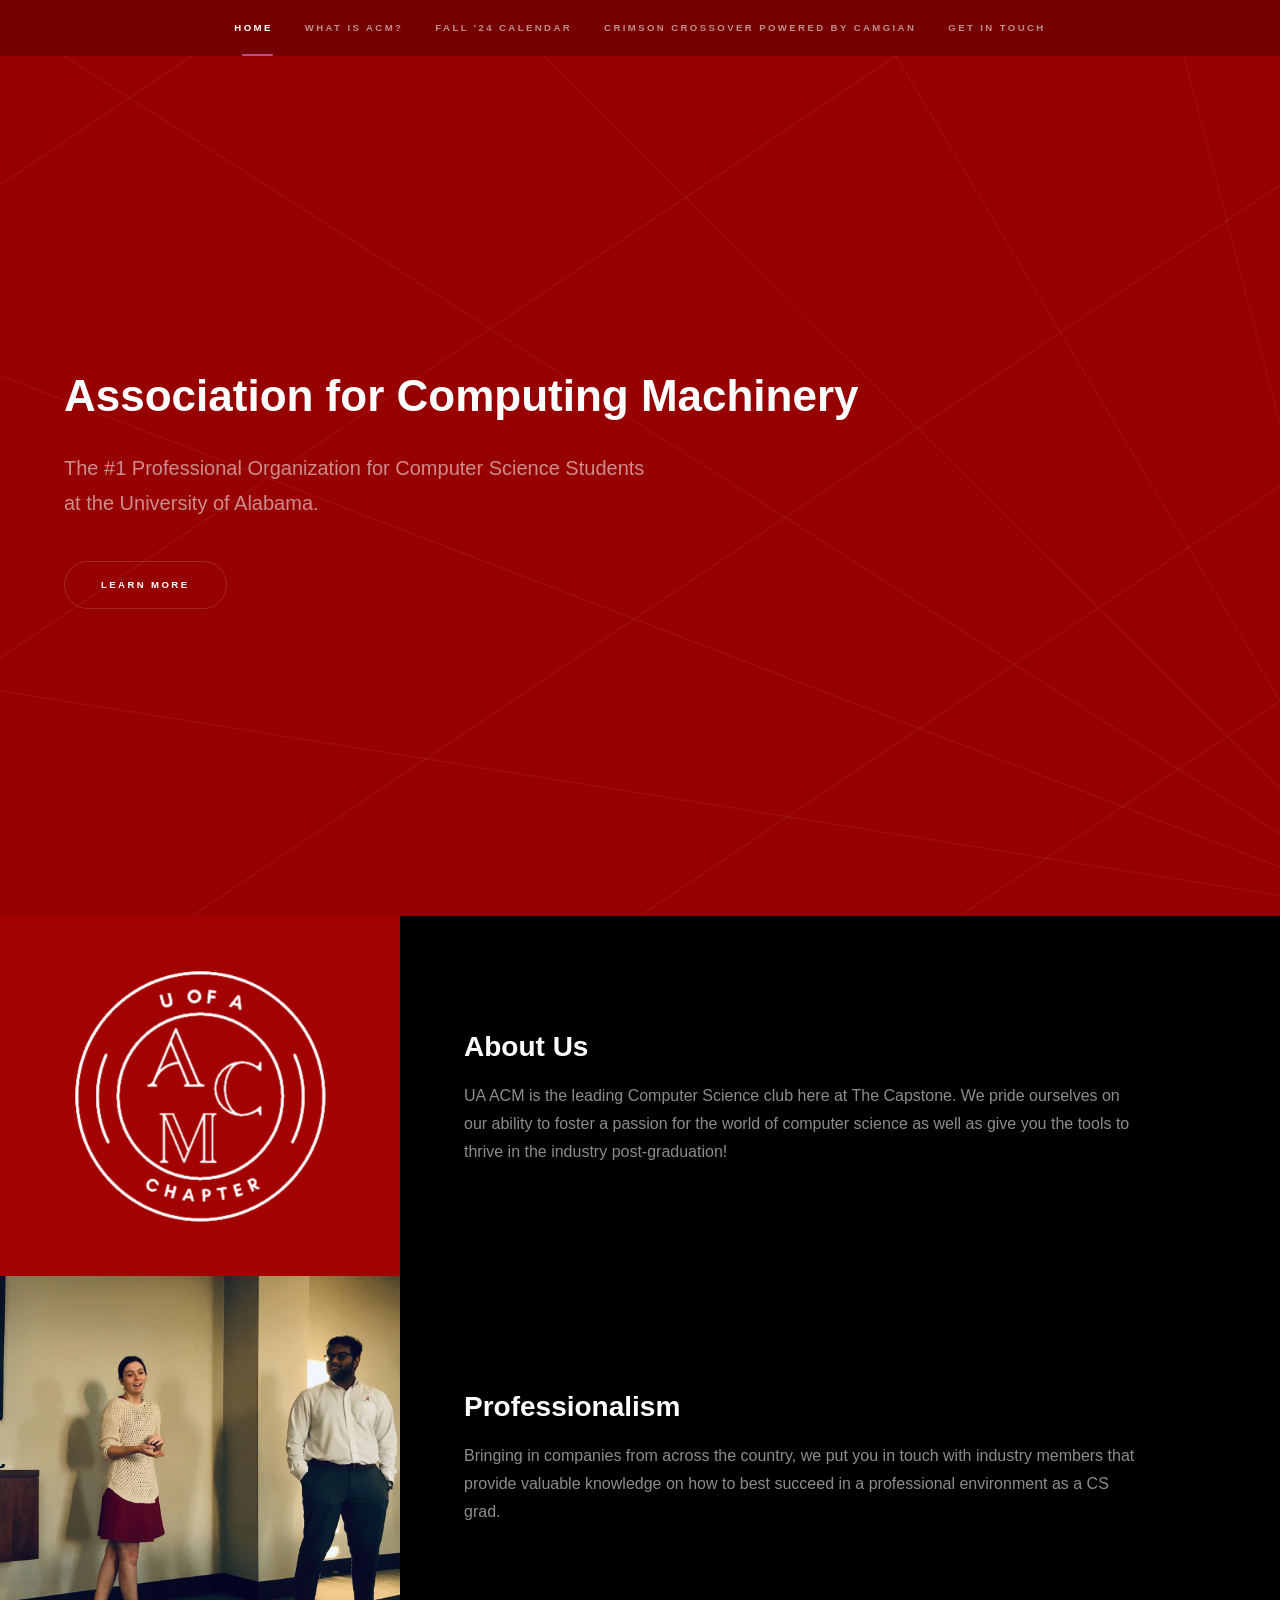
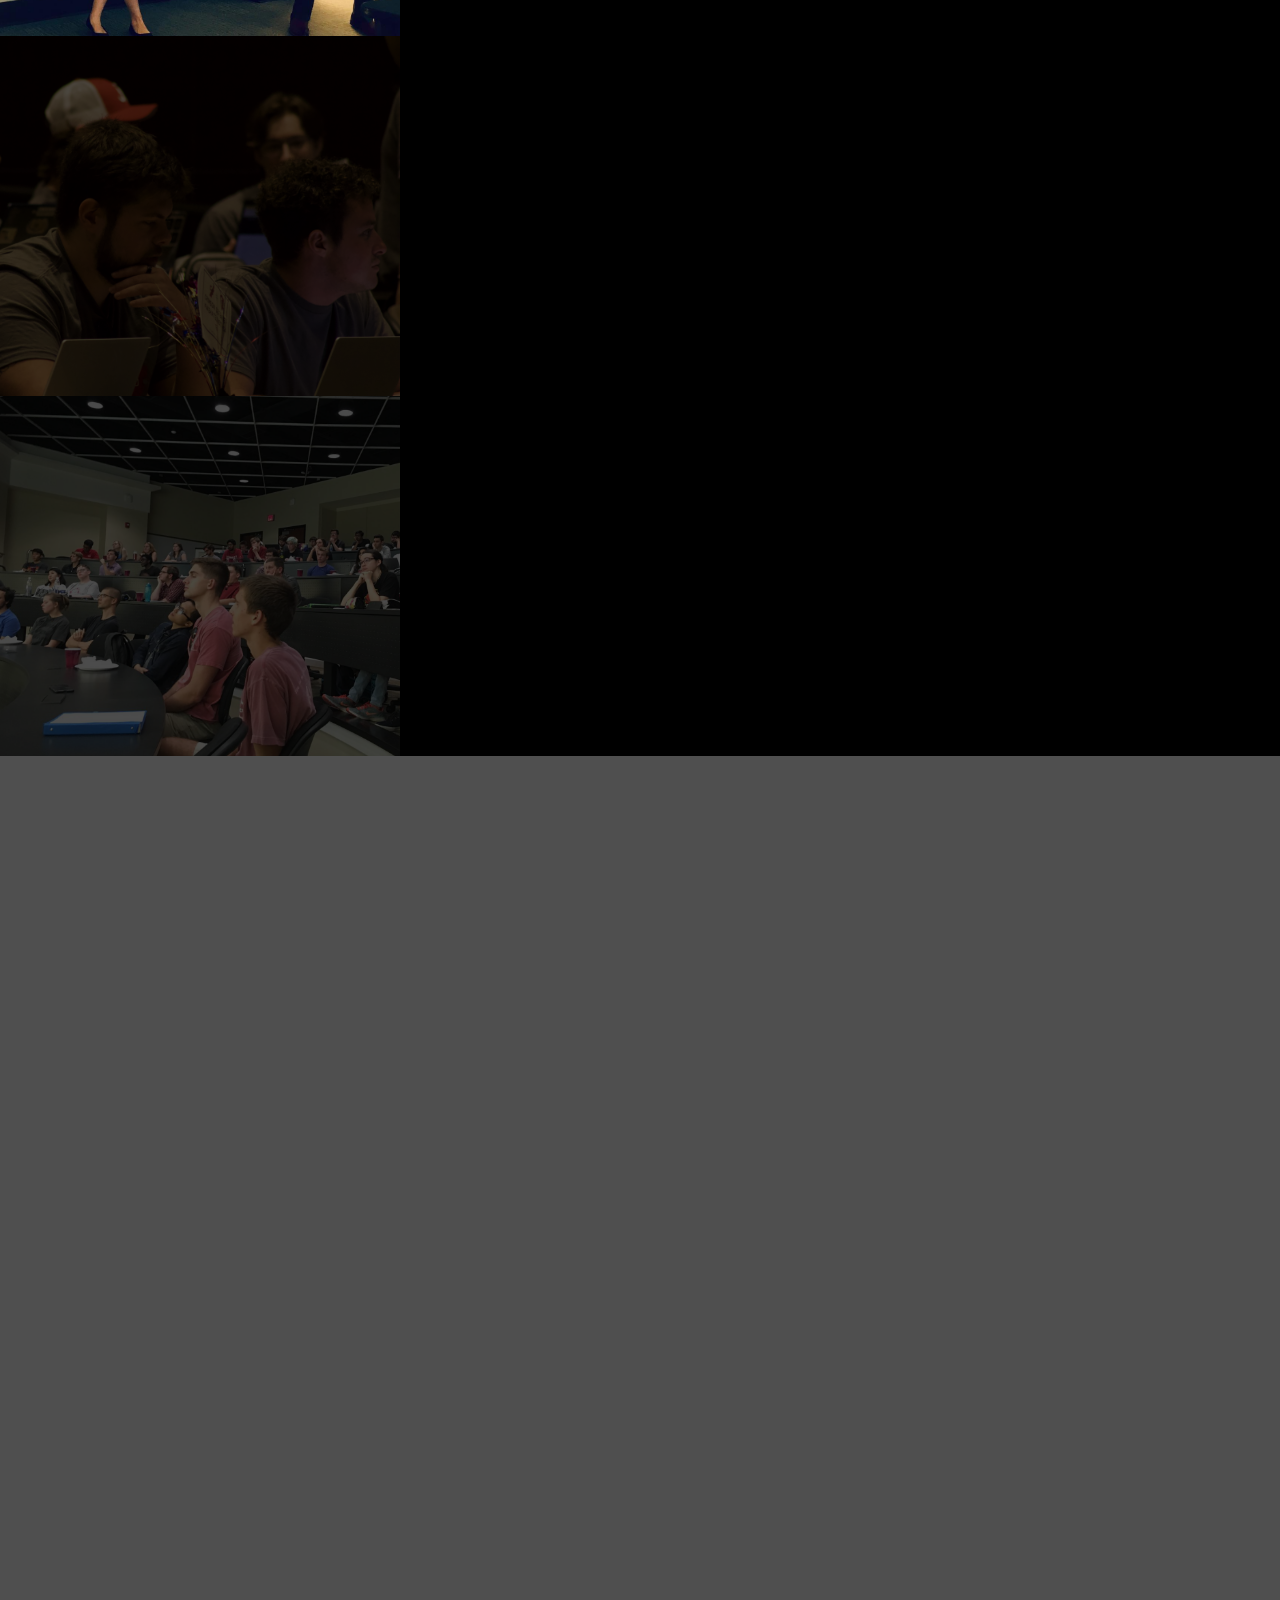
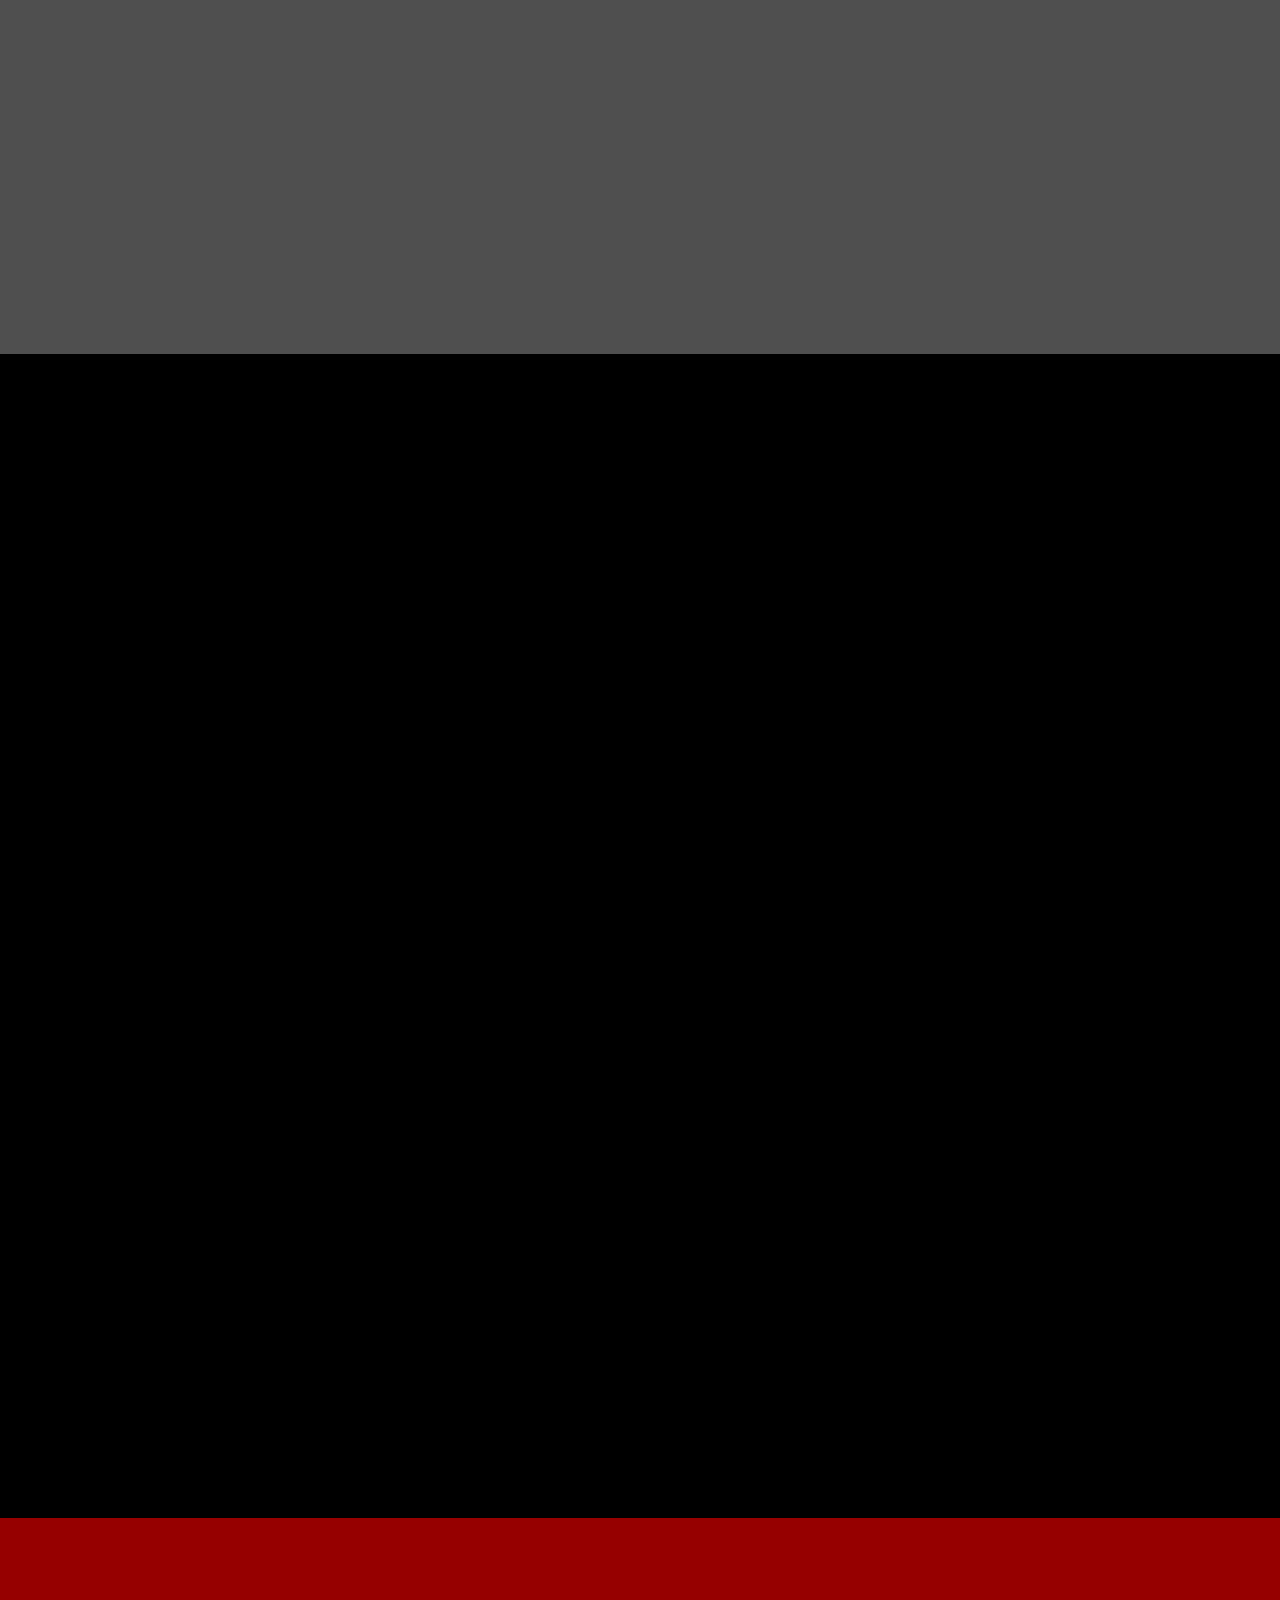
<file: index.html>
<!DOCTYPE HTML>
<!--
	Hyperspace by HTML5 UP
	html5up.net | @ajlkn
	Free for personal and commercial use under the CCA 3.0 license (html5up.net/license)
-->
<html>
	<head>
		<title>UA Association for Computing Machinery</title>
		<meta charset="utf-8" />
		<meta name="viewport" content="width=device-width, initial-scale=1, user-scalable=no" />
		<link rel="stylesheet" href="assets/css/main.css" />
		<noscript><link rel="stylesheet" href="assets/css/noscript.css" /></noscript>
	</head>
	<body class="is-preload">

		<!-- Sidebar -->
			<section id="sidebar">
				<div class="inner">
					<nav>
						<ul>
							<li><a href="#intro">Home</a></li>
							<li><a href="#one">What is ACM?</a></li>
							<li><a href="#two">Fall '24 Calendar</a></li>
							<li><a href="#four">Crimson Crossover Powered by Camgian</a></li>
							<li><a href="#three">Get in touch</a></li>
						</ul>
					</nav>
				</div>
			</section>

		<!-- Wrapper -->
			<div id="wrapper">

				<!-- Intro -->
					<section id="intro" class="wrapper style1 fullscreen fade-up">
						<div class="inner">
							<h1>Association for Computing Machinery</h1>
							<p>The #1 Professional Organization for Computer Science Students<br />
							at the University of Alabama.</p>
							<ul class="actions">
								<li><a href="#one" class="button scrolly">Learn more</a></li>
							</ul>
						</div>
					</section>

				<!-- One -->
					<section id="one" class="wrapper style2 spotlights">
						<section>
							<a href="#" class="image"><img src="images/ACM-RED-BACKGROUND.png" alt="" data-position="center center" /></a>
							<div class="content">
								<div class="inner">
									<h2>About Us</h2>
									<p>UA ACM is the leading Computer Science club here at The Capstone. 
										We pride ourselves on our ability to foster a passion for the world of 
										computer science as well as give you the tools to thrive in the industry 
										post-graduation!</p>
								</div>
							</div>
						</section>
						<section>
							<a href="#" class="image"><img src="images/profpic.png" alt="" data-position="center center" /></a>
							<div class="content">
								<div class="inner">
									<h2>Professionalism</h2>
									<p>Bringing in companies from across the country, we put you in touch with industry 
										members that provide valuable knowledge on how to best succeed in a professional 
										environment as a CS grad.</p>
								</div>
							</div>
						</section>
						<section>
							<a href="#" class="image"><img src="images/CroppedGroupShot.jpg" alt="" data-position="top center" /></a>
							<div class="content">
								<div class="inner">
									<h2>Coding</h2>
									<p>Whether it be coding workshops, hackathon opportunities, 
										or competitive programming competitions, ACM provides several 
										different ways for you to be the best coder you can be.</p>
								</div>
							</div>
						</section>
						<section>
							<a href="#" class="image"><img src="images/socialpic.png" alt="" data-position="25% 25%" /></a>
							<div class="content">
								<div class="inner">
									<h2>Social</h2>
									<p>ACM puts you in touch with other Computer Science and Cybersecurity majors on campus, 
										allowing you to build connections that ensure you don't have to go through college alone.</p>
								</div>
							</div>
						</section>
					</section>

				<!-- Two -->
					<section id="two" class="wrapper style3 fade-up">
						<div class="inner">
							<h2>Fall 2024 Events</h2>
							<p>Below is a tentative schedule of events planned for ACM in Fall 2024. </p>
							<div class="features">
								<section>
									<span class="icon solid major fa-code"></span>
									<h3>Fall Get On Board Day - 8/29</h3>
									<p>Stop by our booth at the school's activity fair to learn more about our plans for the upcoming semester and get a chance to meet our leadership.</p>
								</section>
								<section>
									<span class="icon solid major fa-lock"></span>
									<h3>Camgian - 9/3</h3>
									<p>We're welcoming a representative from Camgian, a local software company known for building AI and ML applications for the world's greatest industrial challenges.</p>
								</section>
								<section>
									<span class="icon solid major fa-cog"></span>
									<h3>Career Fair Prep - 9/10</h3>
									<p>Come hear from an Engineering Career Development Center rep on preparing for the Career Fair and how to give yourself the best chance to succeed.</p>
								</section>
								<section>
									<span class="icon solid major fa-desktop"></span>
									<h3>Lockheed Martin - 9/19</h3>
									<p>Learn more about opportunities for Computer Science, Cybersecurity, and Computer Engineering students at Lockheed Martin, a leader in global defense.</p>
								</section>
								<section>
									<span class="icon solid major fa-link"></span>
									<h3>Shipt - 10/1</h3>
									<p>ACM is welcoming a recruiter from Shipt in Birmingham to talk about their business and internship opportunities along with UA students who have interned there previously.</p>
								</section>
								<section>
									<span class="icon major fa-gem"></span>
									<h3>Research Presentation - 10/15</h3>
									<p>Hear from a UA professor on the exciting research they're engaging in on campus and how you, as a student, could potentially be involved!</p>
								</section>
								<section>
									<span class="icon solid major fa-link"></span>
									<h3>Resume Review feat Resumes.fyi - 10/29</h3>
									<p>Hear from ACM's very own Brandon Kantorinski as he delivers his tips on crafting the perfect resume and promotes an exciting new platform, Resumes.fyi.</p>
								</section>
								<section>
									<span class="icon major fa-gem"></span>
									<h3>Clash of Code - 11/12</h3>
									<p>We're closing out the semester with a mini coding compeition we're calling the Clash of Code! Compete in a variety of programming challenges to win a grand prize at the end.</p>
								</section>
							</div>
						</div>
					</section>
				<!-- Four -->
					<section id="four" class="wrapper style2 fade-up">
						<div class="inner">
							<h2>Crimson Crossover Powered By Camgian</h2>
							<h3>ACM is proud to host, in collaboration with the Crimson Defense Cybsersecurity Club, the Crimson 
								Crossover Powered By Camgian!</h3>
							<img src="images/CrimsonCrossoverLogo.png" alt="Crimson Crossover Logo" data-position="center center" />
							<p>The Crimson Crossover Powered By Camgian is a first of its kind combination of competitive programming and cybersecurity capture the flag to decide who among ACM and Crimson Defense is the superior computing club!</p>
							<img src="images/TeamWinners.jpg" alt="CC Winners" data-position="center center" />
							<p><em>Team Andrew Salmon were your winners of the inaugural Crimson Crossover Powered by Camgian competing for ACM!</em></p>
							<p>Stay tuned at this page for more information in the Spring on the 2025 iteration of Crimson Crossover Powered By Camgian.</p>
						</div>
					</section>
				<!-- Three -->
					<section id="three" class="wrapper style1 fade-up">
						<div class="inner">
							<h2>Get In Touch</h2>
							<p>Interested in joining? All you need to do is come by any of the meetings listed above! They are usually on alternating Tuesdays at 6:00 PM in the Science and Engineering Complex, Room 3437. The best way to get involved is by joining our discord at the link below, as well as joining our mailing list.</p>
							<div class="split style1">
								<section class="socials-container">
									<h3>Social</h3>
											<ul class="icons">
												<li><a href="https://discord.gg/9j6JfeuN29" target="_blank" class="icon brands fa-discord"><span class="label">Discord</span></a></li>
												<li><a href="https://www.instagram.com/ua_acm/" target="_blank" class="icon brands fa-instagram"><span class="label">Instagram</span></a></li>
												<li><a href="https://www.linkedin.com/company/uaacm/?viewAsMember=true" target="_blank" class="icon brands fa-linkedin-in"><span class="label">LinkedIn</span></a></li>
											</ul>
								</section>
									<ul class="contact">
										<li>
											<h3>Address</h3>
											<span>Box 870290<br />
											Tuscaloosa, AL, 35487<br />
											USA</span>
										</li>
										<li>
											<h3>Email</h3>
											<a href="#">acm-off@listserv.ua.edu</a>
										</li>
									</ul>
							</div>
						</div>
					</section>

			</div>

		<!-- Footer -->
			<footer id="footer" class="wrapper style1-alt">
			</footer>

		<!-- Scripts -->
			<script src="assets/js/jquery.min.js"></script>
			<script src="assets/js/jquery.scrollex.min.js"></script>
			<script src="assets/js/jquery.scrolly.min.js"></script>
			<script src="assets/js/browser.min.js"></script>
			<script src="assets/js/breakpoints.min.js"></script>
			<script src="assets/js/util.js"></script>
			<script src="assets/js/main.js"></script>

	</body>
</html>
</file>
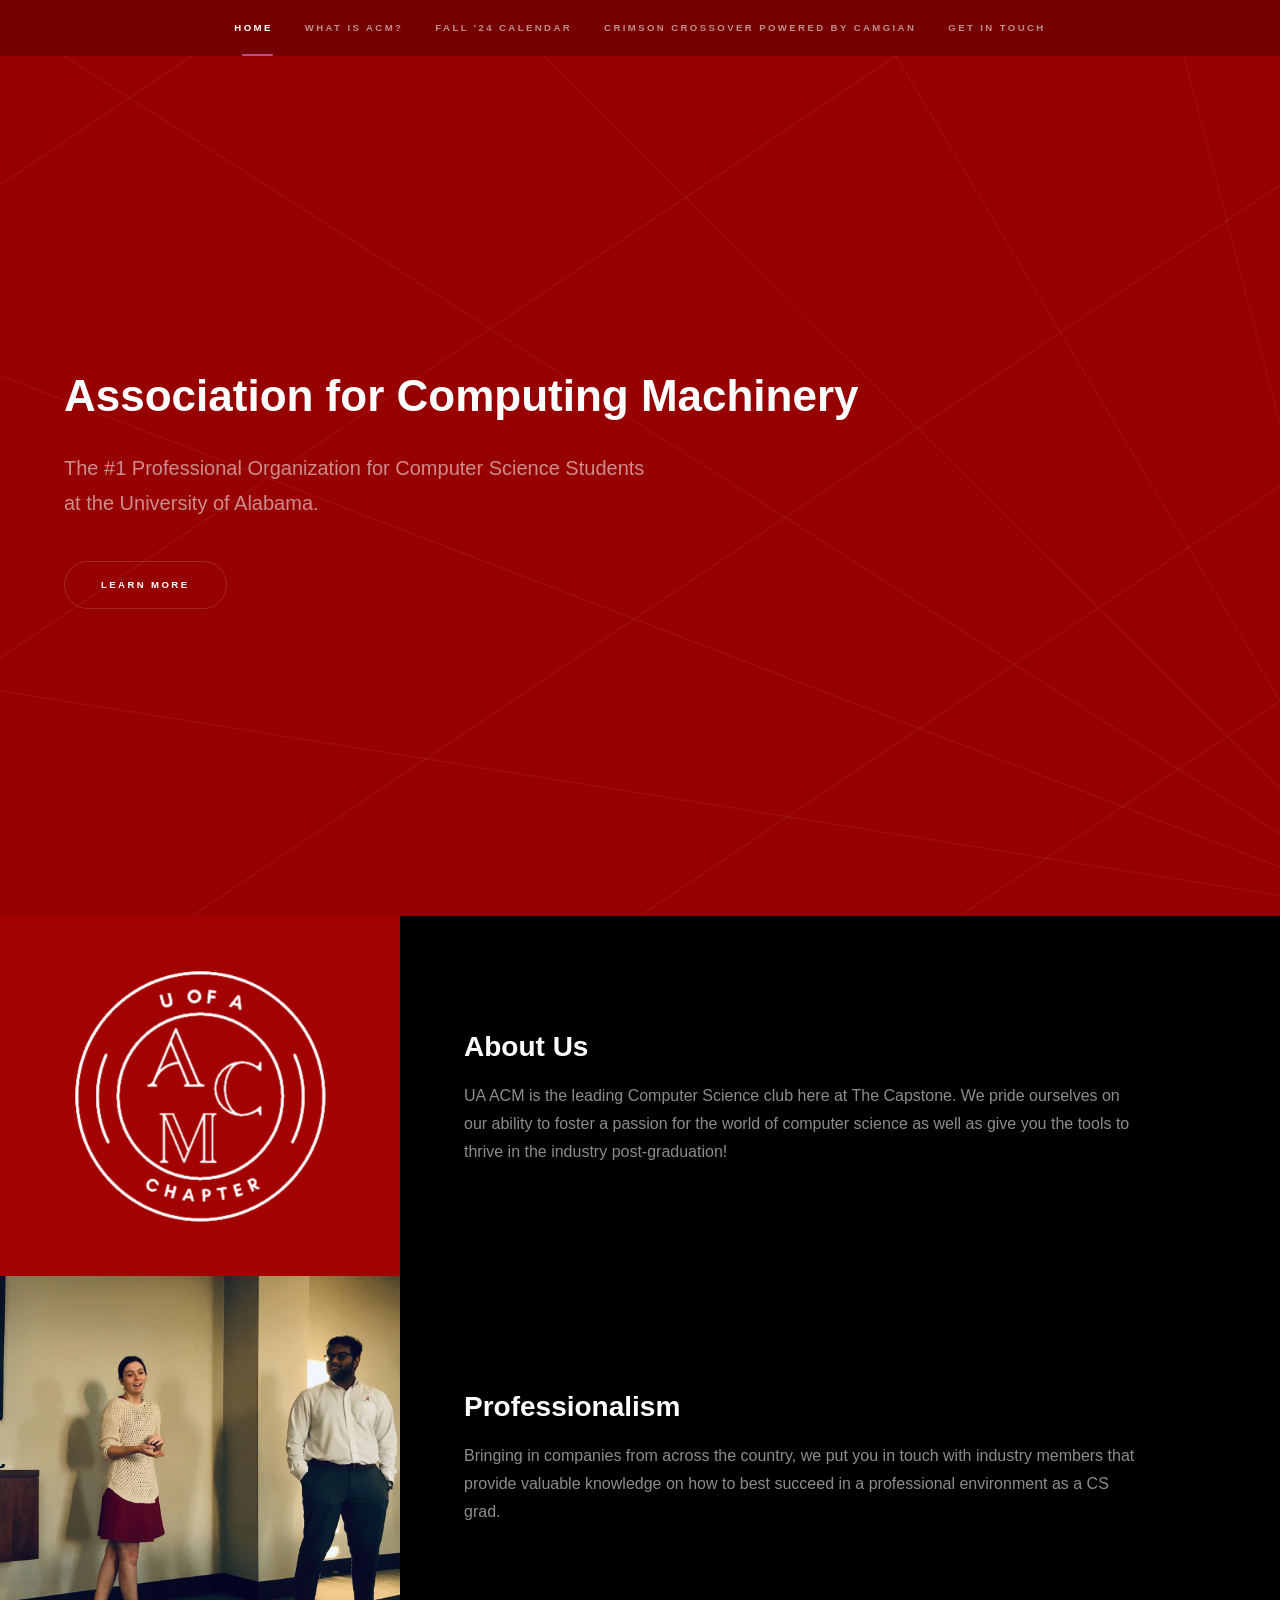
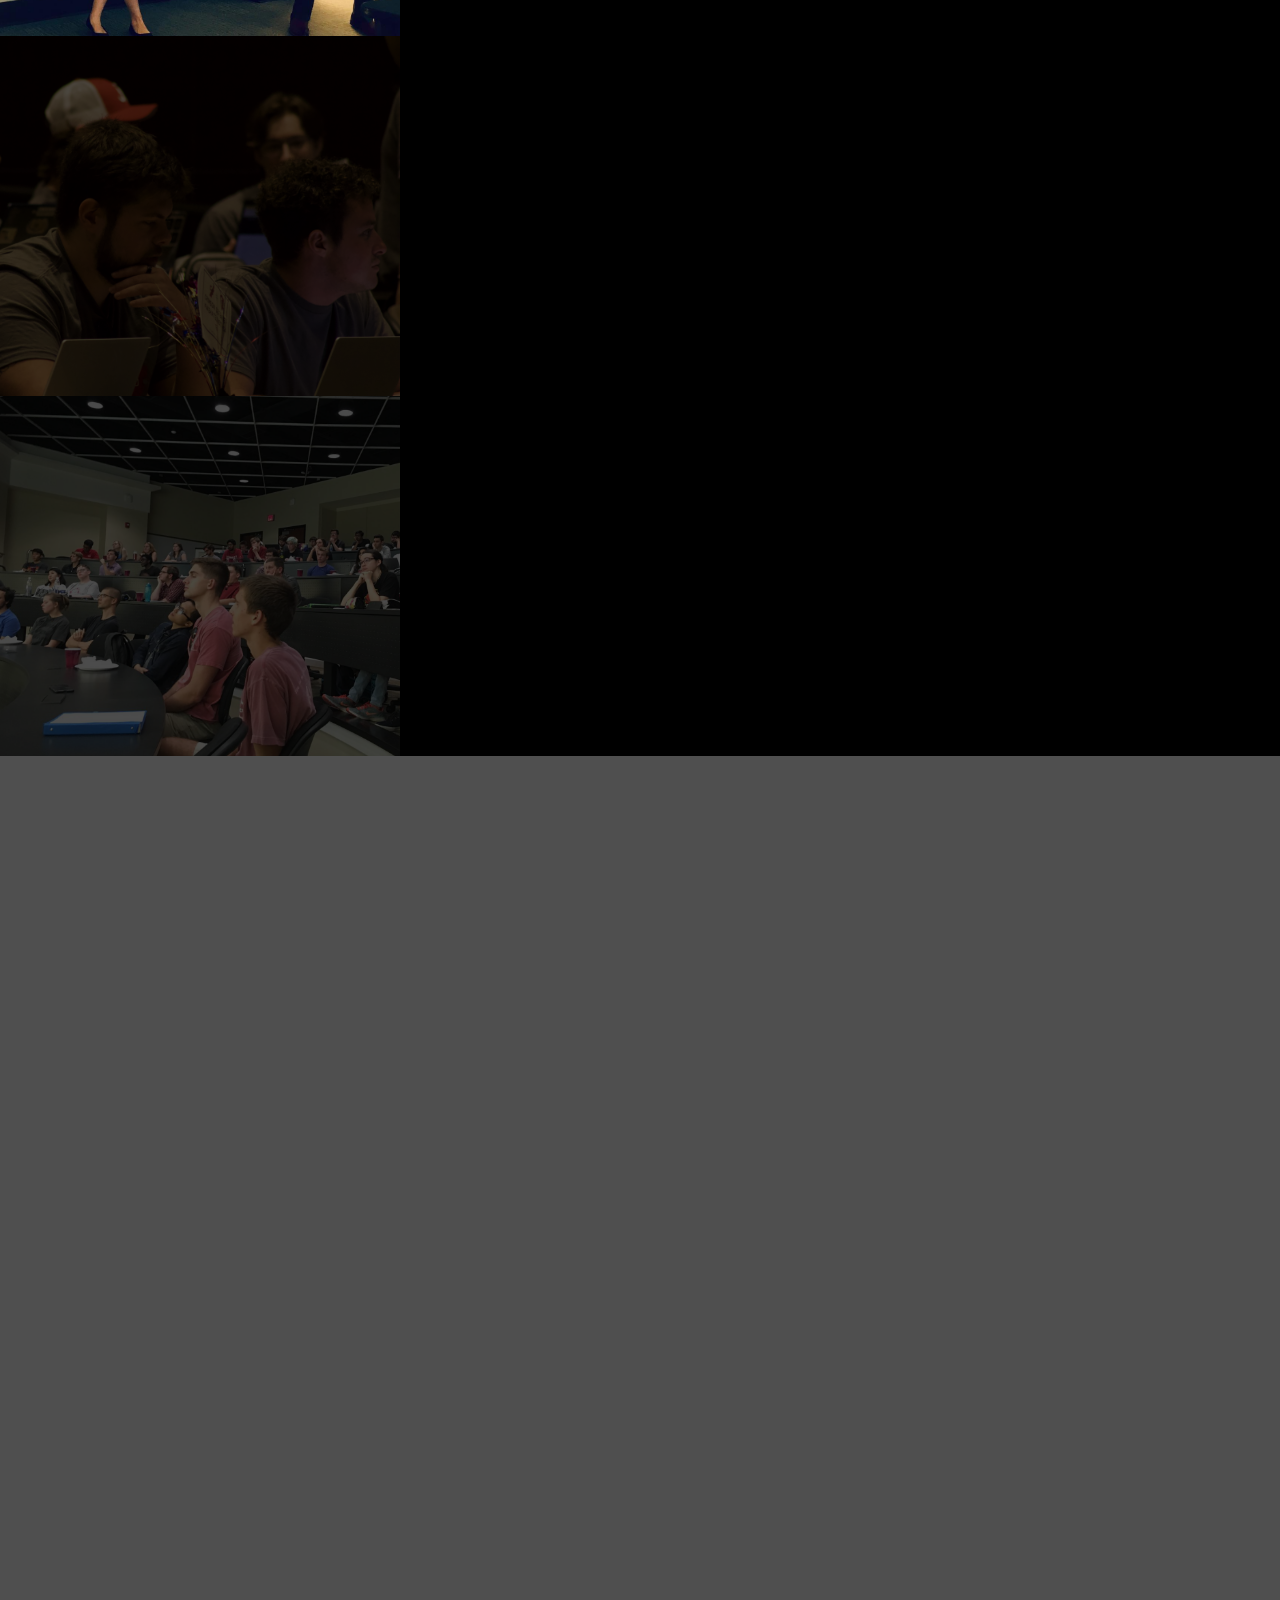
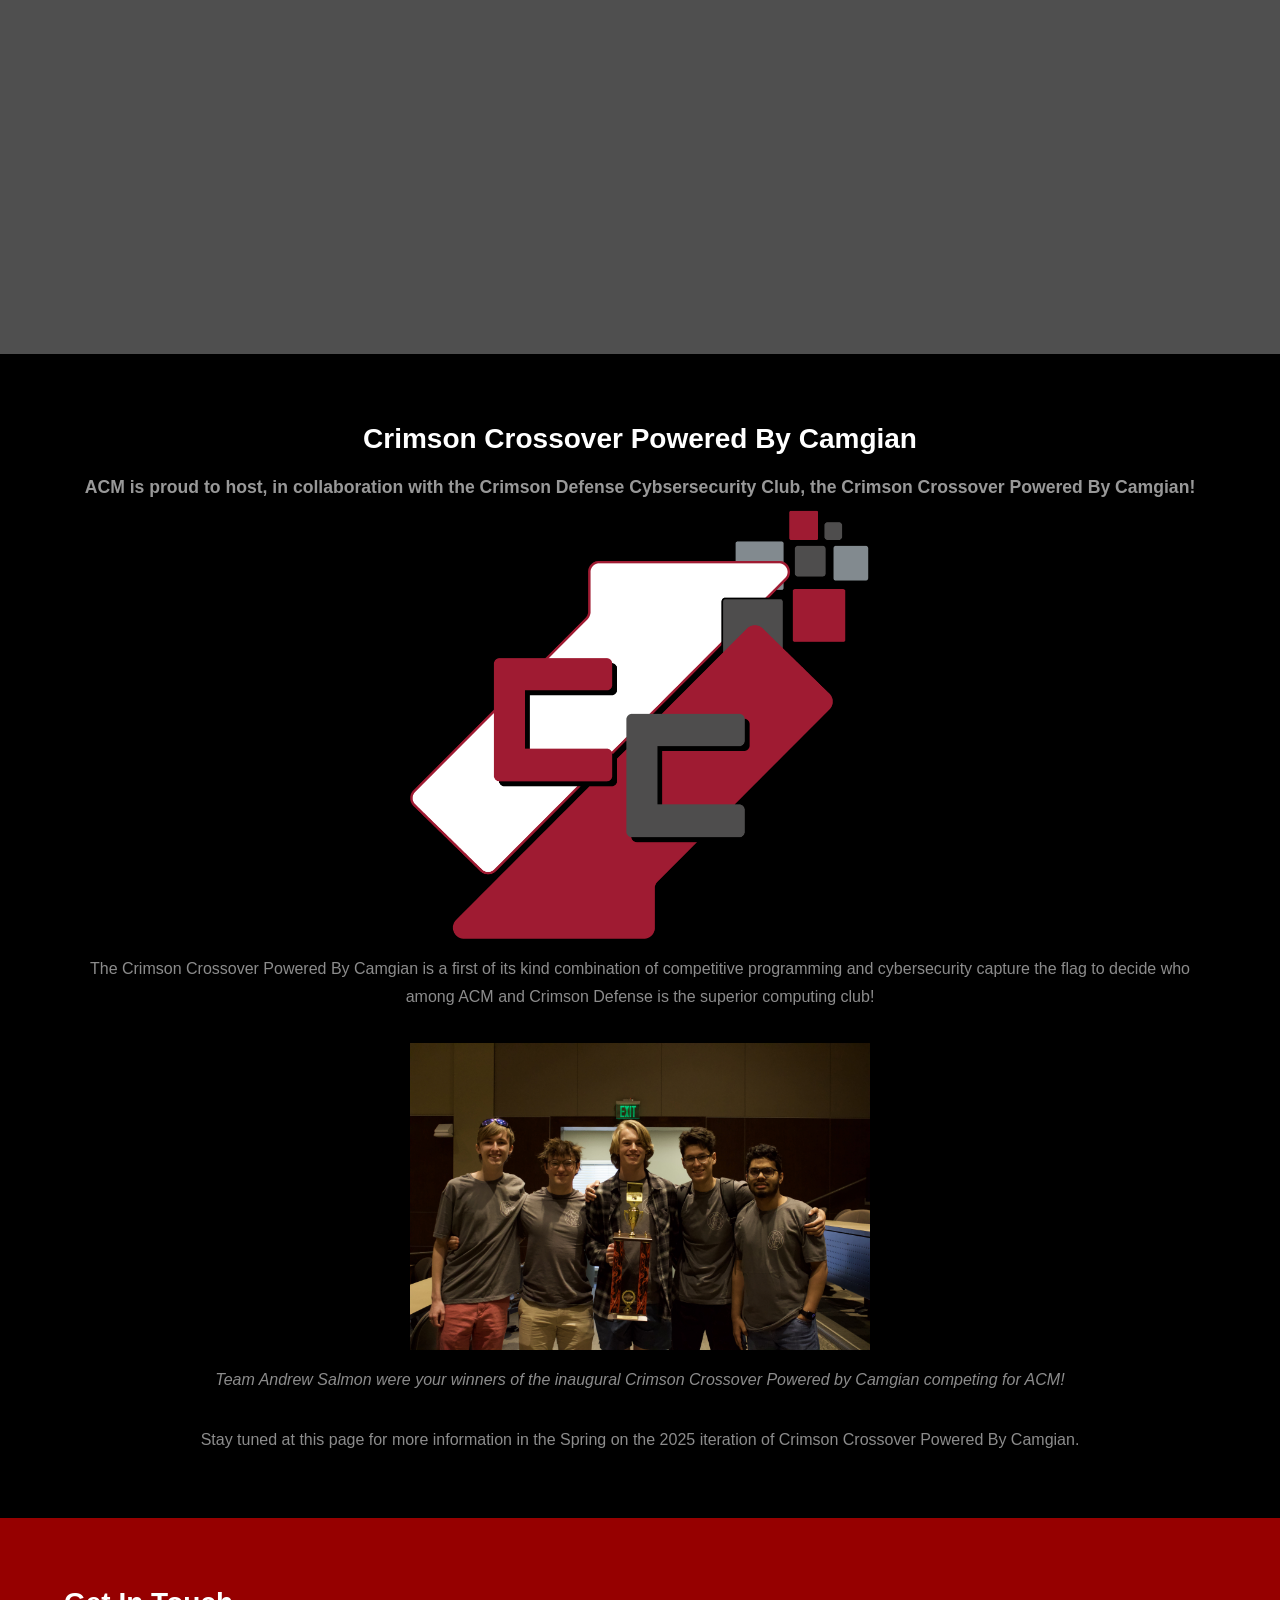
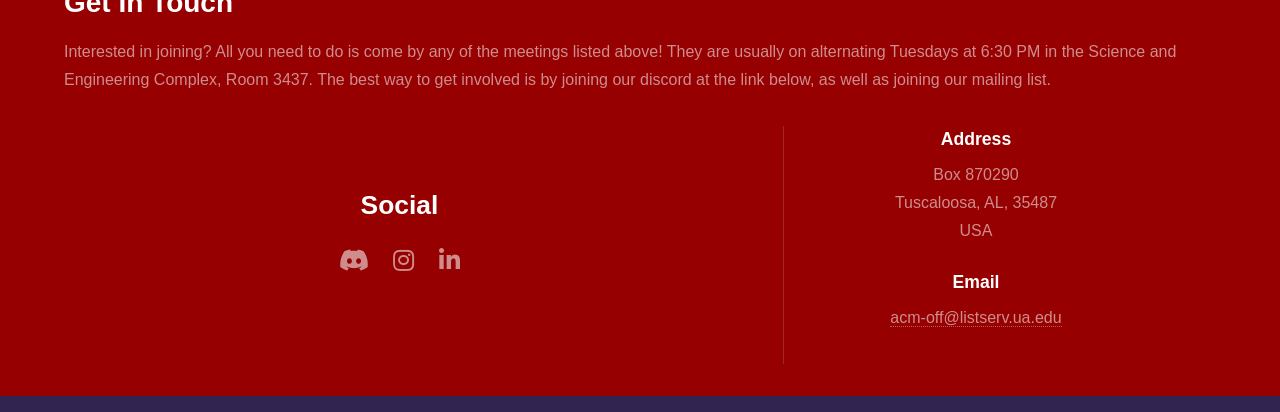
<file: WebDev/index.html>
<!DOCTYPE HTML>
<!--
	Hyperspace by HTML5 UP
	html5up.net | @ajlkn
	Free for personal and commercial use under the CCA 3.0 license (html5up.net/license)
-->
<html>
	<head>
		<title>UA Association for Computing Machinery</title>
		<meta charset="utf-8" />
		<meta name="viewport" content="width=device-width, initial-scale=1, user-scalable=no" />
		<link rel="stylesheet" href="assets/css/main.css" />
		<noscript><link rel="stylesheet" href="assets/css/noscript.css" /></noscript>
	</head>
	<body class="is-preload">

		<!-- Sidebar -->
			<section id="sidebar">
				<div class="inner">
					<nav>
						<ul>
							<li><a href="#intro">Home</a></li>
							<li><a href="#one">What is ACM?</a></li>
							<li><a href="#two">Fall '24 Calendar</a></li>
							<li><a href="#four">Crimson Crossover Powered by Camgian</a></li>
							<li><a href="#three">Get in touch</a></li>
						</ul>
					</nav>
				</div>
			</section>

		<!-- Wrapper -->
			<div id="wrapper">

				<!-- Intro -->
					<section id="intro" class="wrapper style1 fullscreen fade-up">
						<div class="inner">
							<h1>Association for Computing Machinery</h1>
							<p>The #1 Professional Organization for Computer Science Students<br />
							at the University of Alabama.</p>
							<ul class="actions">
								<li><a href="#one" class="button scrolly">Learn more</a></li>
							</ul>
						</div>
					</section>

				<!-- One -->
					<section id="one" class="wrapper style2 spotlights">
						<section>
							<a href="#" class="image"><img src="images/ACM-RED-BACKGROUND.png" alt="" data-position="center center" /></a>
							<div class="content">
								<div class="inner">
									<h2>About Us</h2>
									<p>UA ACM is the leading Computer Science club here at The Capstone. 
										We pride ourselves on our ability to foster a passion for the world of 
										computer science as well as give you the tools to thrive in the industry 
										post-graduation!</p>
								</div>
							</div>
						</section>
						<section>
							<a href="#" class="image"><img src="images/profpic.png" alt="" data-position="center center" /></a>
							<div class="content">
								<div class="inner">
									<h2>Professionalism</h2>
									<p>Bringing in companies from across the country, we put you in touch with industry 
										members that provide valuable knowledge on how to best succeed in a professional 
										environment as a CS grad.</p>
								</div>
							</div>
						</section>
						<section>
							<a href="#" class="image"><img src="images/CroppedGroupShot.jpg" alt="" data-position="top center" /></a>
							<div class="content">
								<div class="inner">
									<h2>Coding</h2>
									<p>Whether it be coding workshops, hackathon opportunities, 
										or competitive programming competitions, ACM provides several 
										different ways for you to be the best coder you can be.</p>
								</div>
							</div>
						</section>
						<section>
							<a href="#" class="image"><img src="images/socialpic.png" alt="" data-position="25% 25%" /></a>
							<div class="content">
								<div class="inner">
									<h2>Social</h2>
									<p>ACM puts you in touch with other Computer Science and Cybersecurity majors on campus, 
										allowing you to build connections that ensure you don't have to go through college alone.</p>
								</div>
							</div>
						</section>
					</section>

				<!-- Two -->
					<section id="two" class="wrapper style3 fade-up">
						<div class="inner">
							<h2>Fall 2024 Events</h2>
							<p>Below is a tentative schedule of events planned for ACM in Fall 2024. </p>
							<div class="features">
								<section>
									<span class="icon solid major fa-code"></span>
									<h3>Fall Get On Board Day - 8/29</h3>
									<p>Stop by our booth at the school's activity fair to learn more about our plans for the upcoming semester and get a chance to meet our leadership.</p>
								</section>
								<section>
									<span class="icon solid major fa-lock"></span>
									<h3>Camgian - 9/3</h3>
									<p>We're welcoming a representative from Camgian, a local software company known for building AI and ML applications for the world's greatest industrial challenges.</p>
								</section>
								<section>
									<span class="icon solid major fa-cog"></span>
									<h3>Career Fair Prep - 9/10</h3>
									<p>Come hear from an Engineering Career Development Center rep on preparing for the Career Fair and how to give yourself the best chance to succeed.</p>
								</section>
								<section>
									<span class="icon solid major fa-desktop"></span>
									<h3>Lockheed Martin - 9/19</h3>
									<p>Learn more about opportunities for Computer Science, Cybersecurity, and Computer Engineering students at Lockheed Martin, a leader in global defense.</p>
								</section>
								<section>
									<span class="icon solid major fa-link"></span>
									<h3>Shipt - 10/1</h3>
									<p>ACM is welcoming a recruiter from Shipt in Birmingham to talk about their business and internship opportunities along with UA students who have interned there previously.</p>
								</section>
								<section>
									<span class="icon major fa-gem"></span>
									<h3>Research Presentation - 10/15</h3>
									<p>Hear from a UA professor on the exciting research they're engaging in on campus and how you, as a student, could potentially be involved!</p>
								</section>
								<section>
									<span class="icon solid major fa-link"></span>
									<h3>Resume Review feat Resumes.fyi - 10/29</h3>
									<p>Hear from ACM's very own Brandon Kantorinski as he delivers his tips on crafting the perfect resume and promotes an exciting new platform, Resumes.fyi.</p>
								</section>
								<section>
									<span class="icon major fa-gem"></span>
									<h3>Clash of Code - 11/12</h3>
									<p>We're closing out the semester with a mini coding compeition we're calling the Clash of Code! Compete in a variety of programming challenges to win a grand prize at the end.</p>
								</section>
							</div>
						</div>
					</section>
				<!-- Four -->
					<section id="four" class="wrapper style2 fade-up">
						<div class="inner">
							<h2>Crimson Crossover Powered By Camgian</h2>
							<h3>ACM is proud to host, in collaboration with the Crimson Defense Cybsersecurity Club, the Crimson 
								Crossover Powered By Camgian!</h3>
							<img src="images/CrimsonCrossoverLogo.png" alt="Crimson Crossover Logo" data-position="center center" />
							<p>The Crimson Crossover Powered By Camgian is a first of its kind combination of competitive programming and cybersecurity capture the flag to decide who among ACM and Crimson Defense is the superior computing club!</p>
							<img src="images/TeamWinners.jpg" alt="CC Winners" data-position="center center" />
							<p><em>Team Andrew Salmon were your winners of the inaugural Crimson Crossover Powered by Camgian competing for ACM!</em></p>
							<p>Stay tuned at this page for more information in the Spring on the 2025 iteration of Crimson Crossover Powered By Camgian.</p>
						</div>
					</section>
				<!-- Three -->
					<section id="three" class="wrapper style1 fade-up">
						<div class="inner">
							<h2>Get In Touch</h2>
							<p>Interested in joining? All you need to do is come by any of the meetings listed above! They are usually on alternating Tuesdays at 6:30 PM in the Science and Engineering Complex, Room 3437. The best way to get involved is by joining our discord at the link below, as well as joining our mailing list.</p>
							<div class="split style1">
								<section class="socials-container">
									<h3>Social</h3>
											<ul class="icons">
												<li><a href="https://discord.gg/9j6JfeuN29" target="_blank" class="icon brands fa-discord"><span class="label">Discord</span></a></li>
												<li><a href="https://www.instagram.com/ua_acm/" target="_blank" class="icon brands fa-instagram"><span class="label">Instagram</span></a></li>
												<li><a href="https://www.linkedin.com/company/uaacm/?viewAsMember=true" target="_blank" class="icon brands fa-linkedin-in"><span class="label">LinkedIn</span></a></li>
											</ul>
								</section>
									<ul class="contact">
										<li>
											<h3>Address</h3>
											<span>Box 870290<br />
											Tuscaloosa, AL, 35487<br />
											USA</span>
										</li>
										<li>
											<h3>Email</h3>
											<a href="#">acm-off@listserv.ua.edu</a>
										</li>
									</ul>
							</div>
						</div>
					</section>

			</div>

		<!-- Footer -->
			<footer id="footer" class="wrapper style1-alt">
			</footer>

		<!-- Scripts -->
			<script src="assets/js/jquery.min.js"></script>
			<script src="assets/js/jquery.scrollex.min.js"></script>
			<script src="assets/js/jquery.scrolly.min.js"></script>
			<script src="assets/js/browser.min.js"></script>
			<script src="assets/js/breakpoints.min.js"></script>
			<script src="assets/js/util.js"></script>
			<script src="assets/js/main.js"></script>

	</body>
</html>
</file>
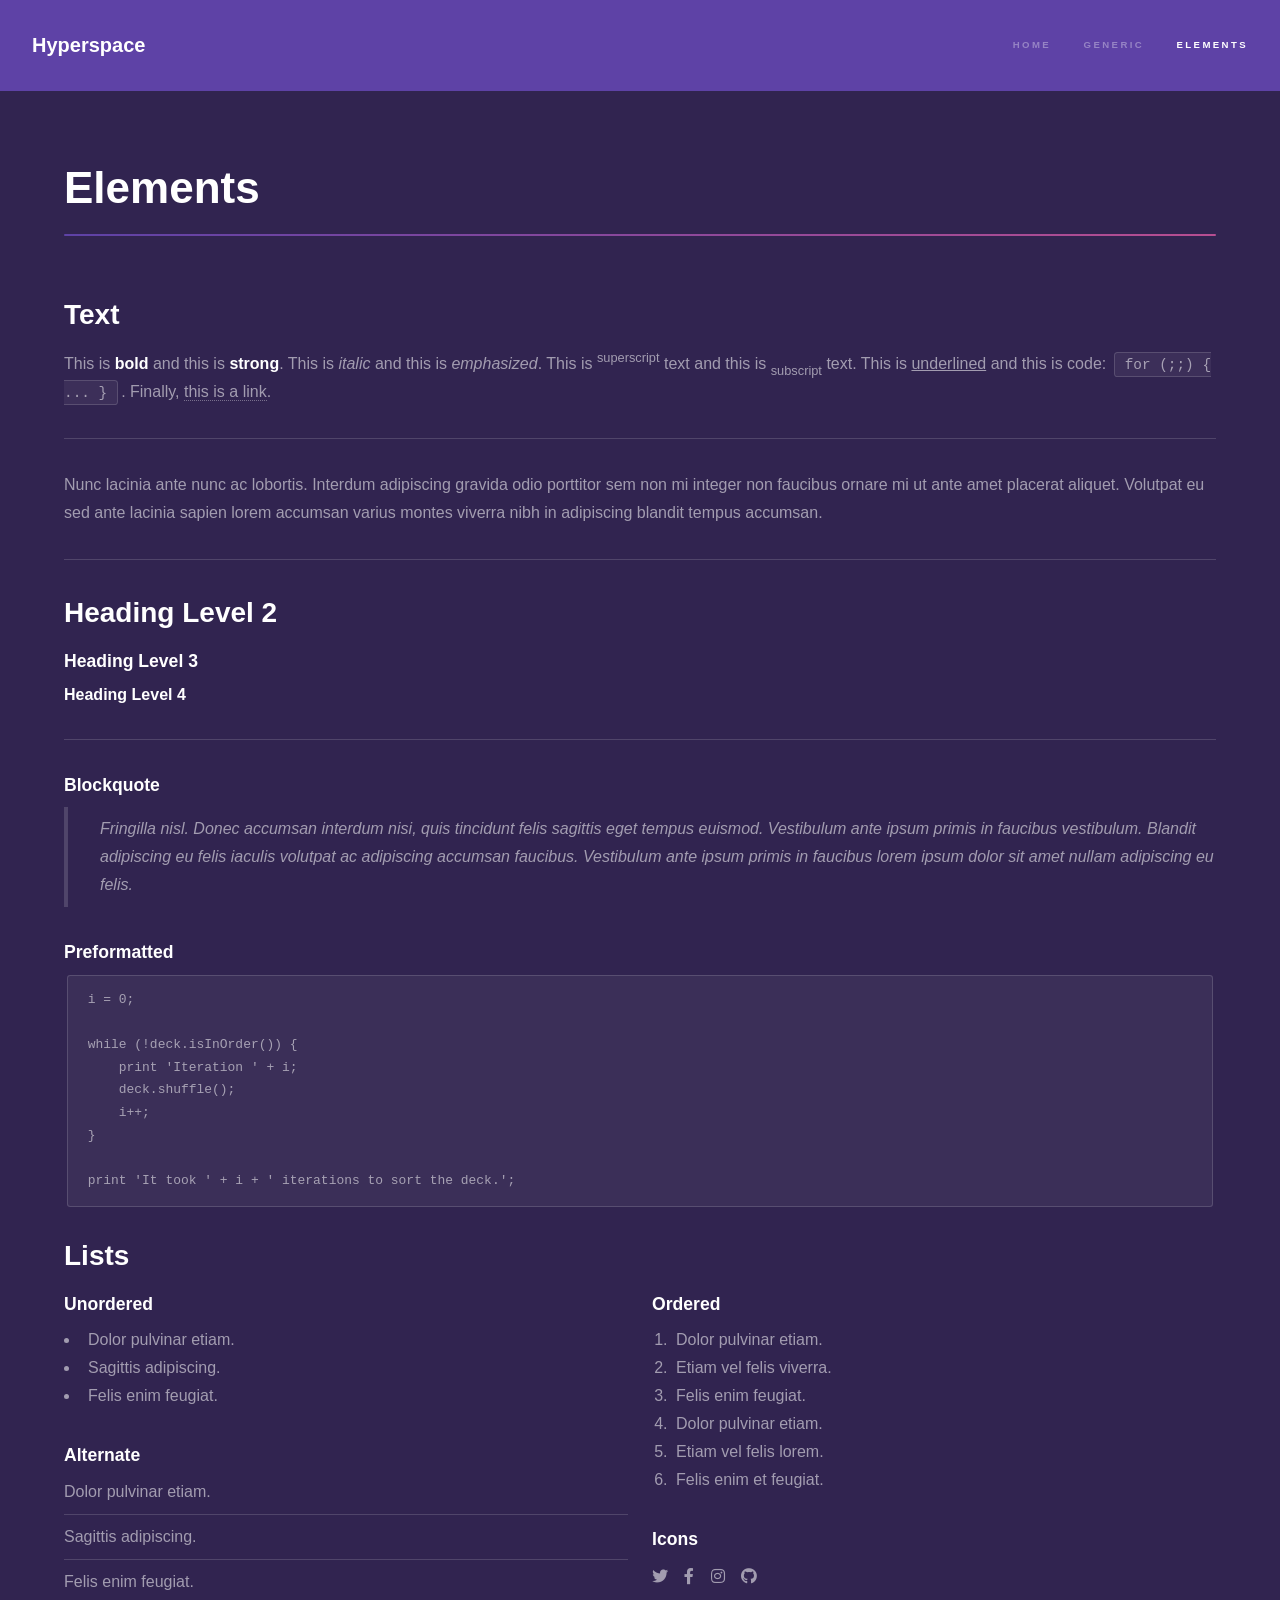
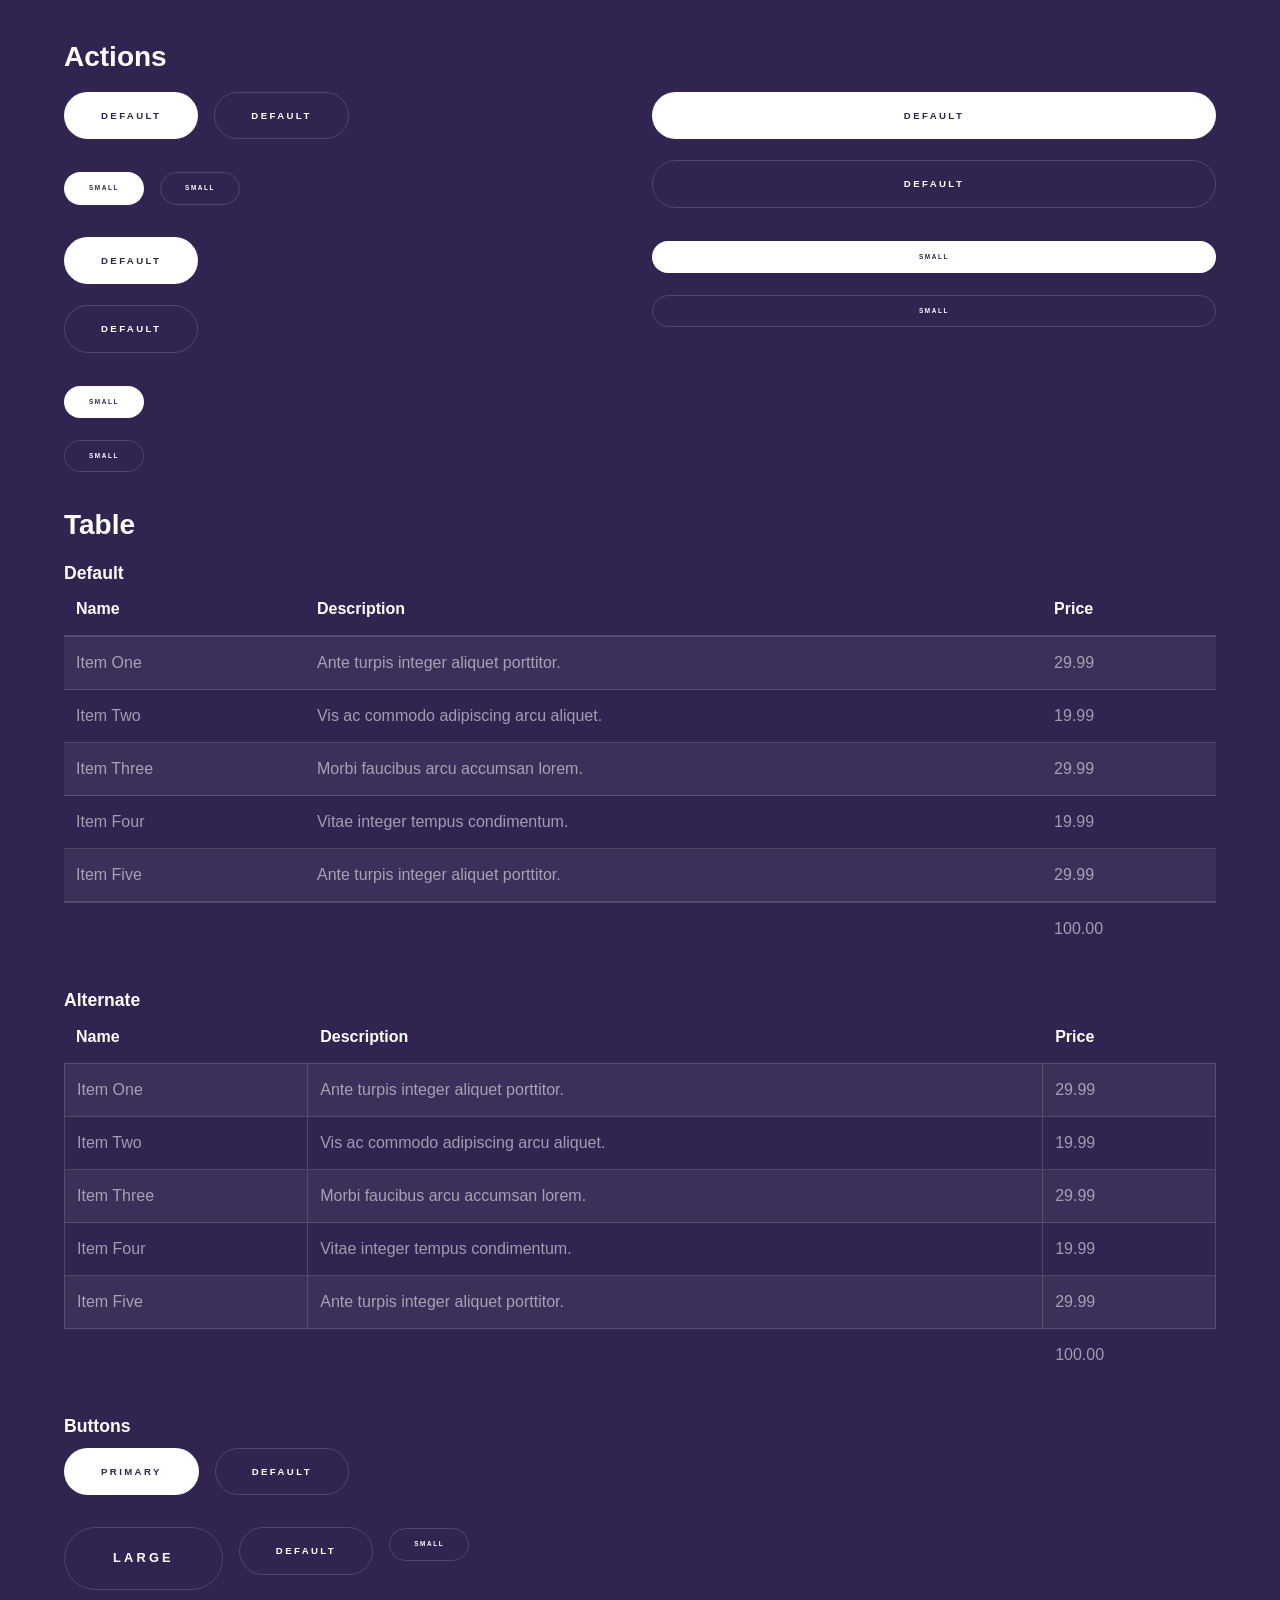
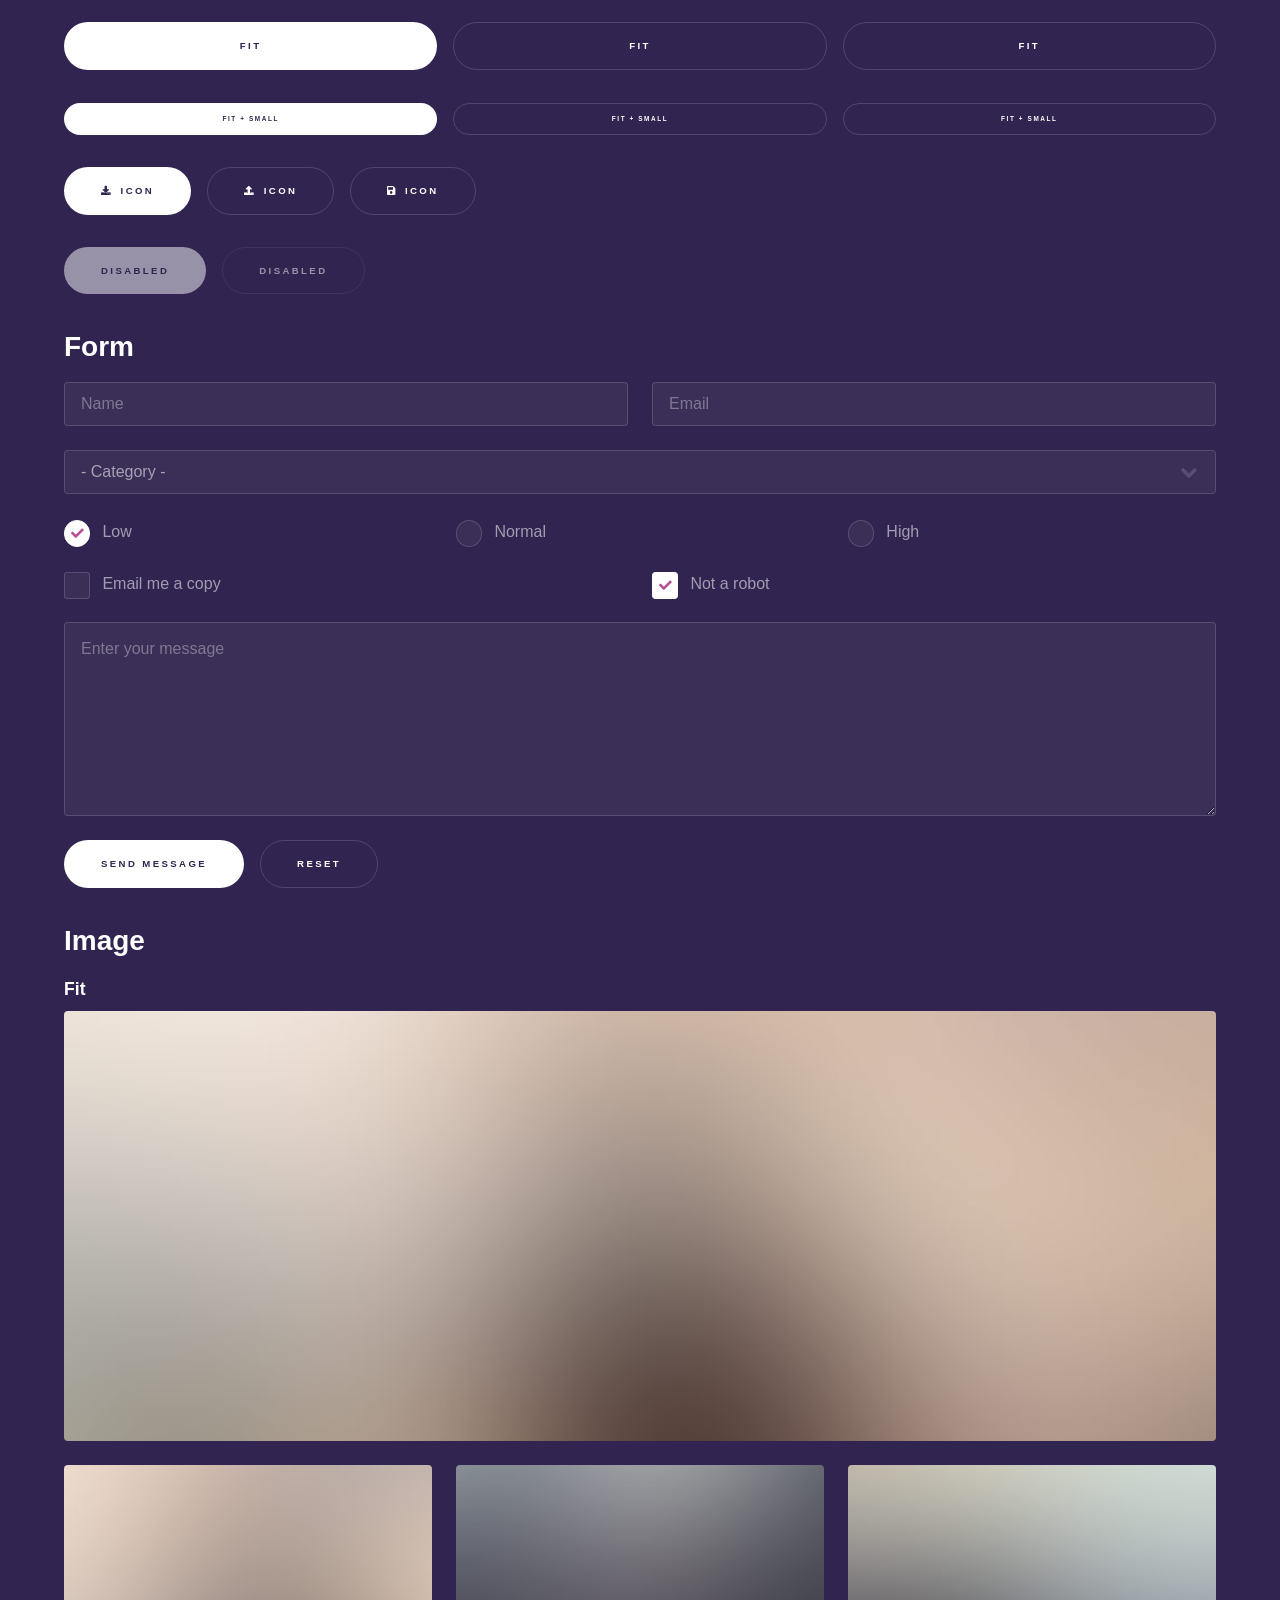
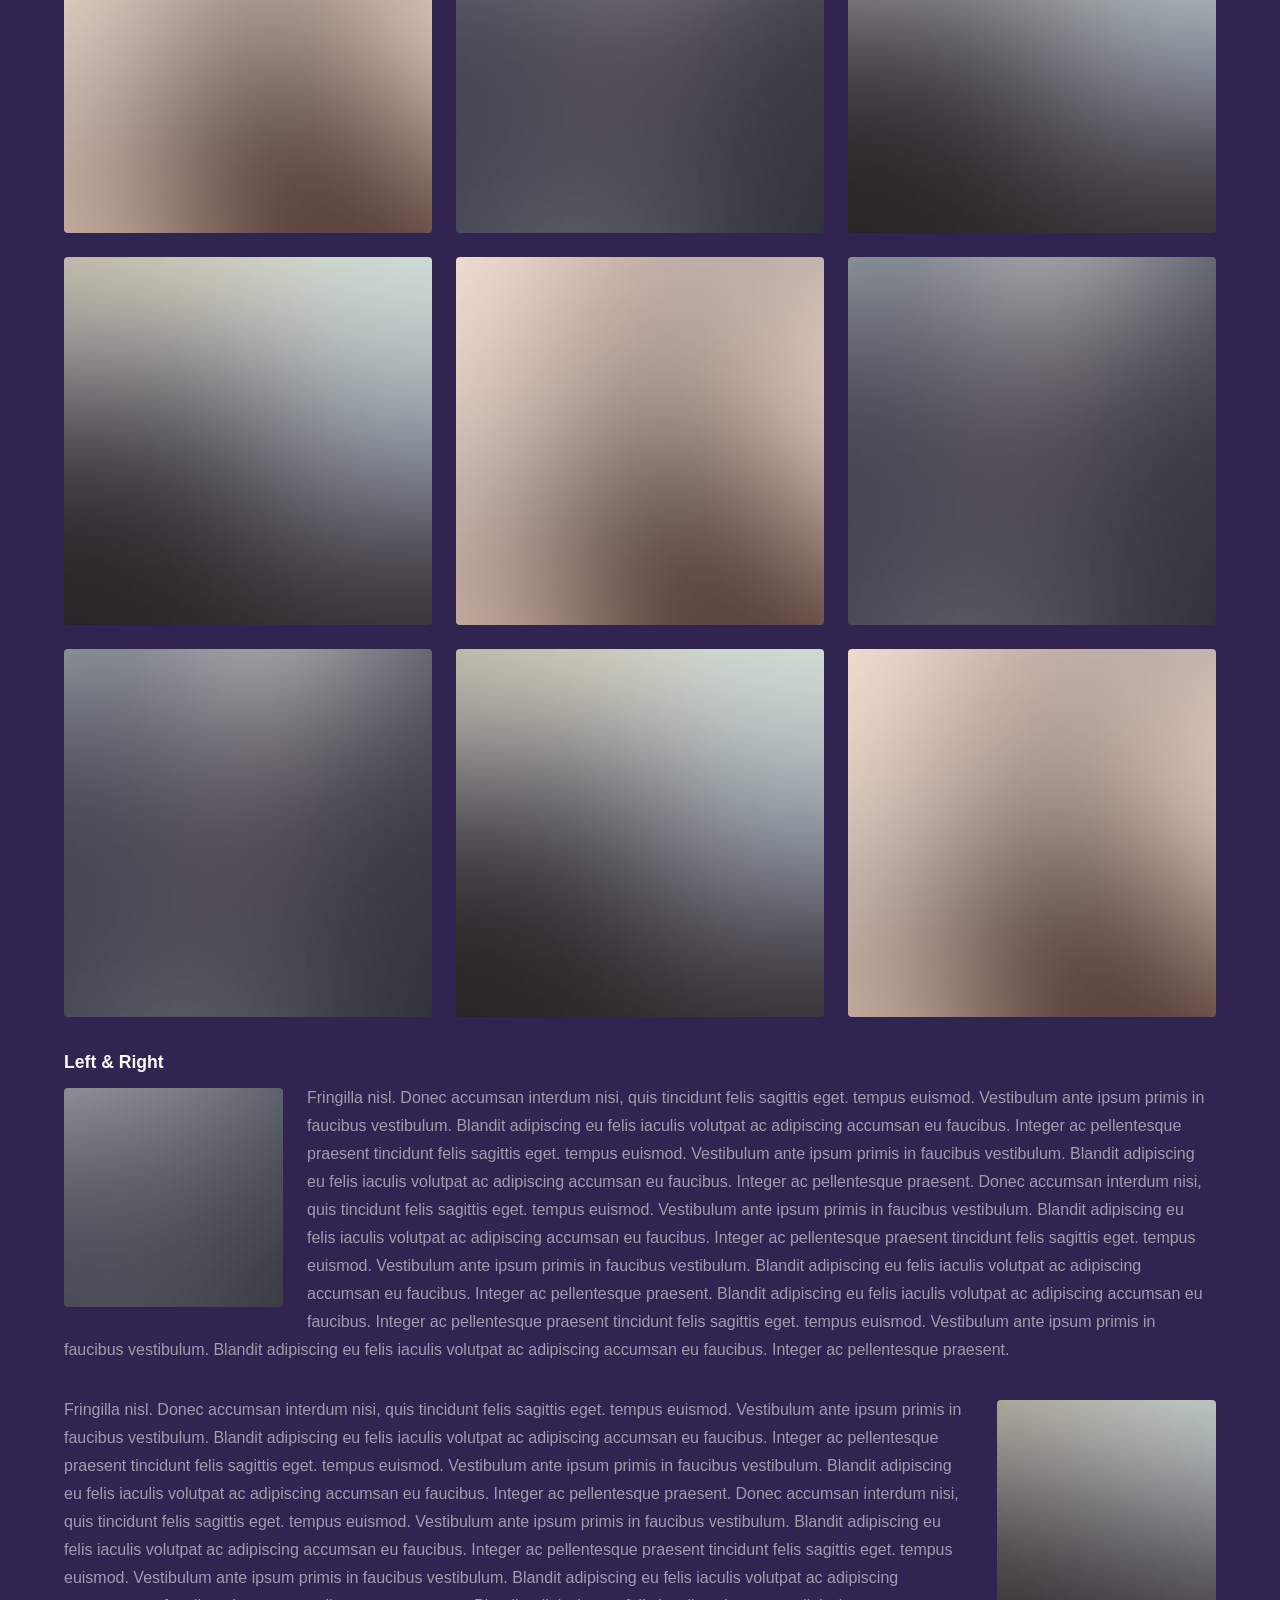
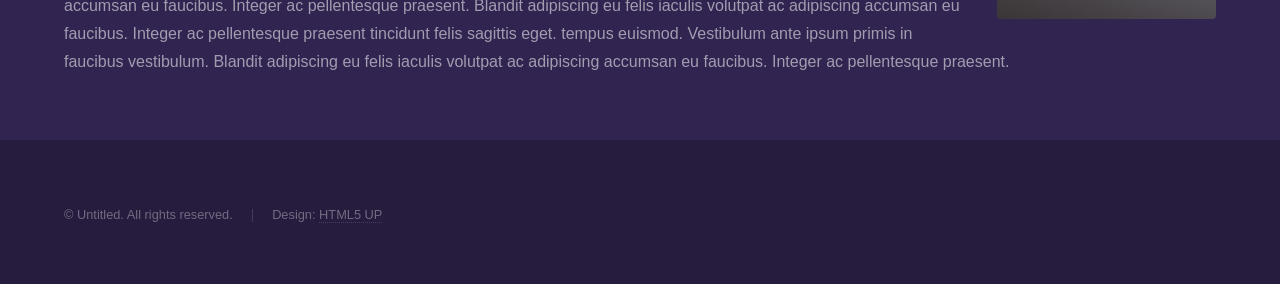
<file: elements.html>
<!DOCTYPE HTML>
<!--
	Hyperspace by HTML5 UP
	html5up.net | @ajlkn
	Free for personal and commercial use under the CCA 3.0 license (html5up.net/license)
-->
<html>
	<head>
		<title>Elements - Hyperspace by HTML5 UP</title>
		<meta charset="utf-8" />
		<meta name="viewport" content="width=device-width, initial-scale=1, user-scalable=no" />
		<link rel="stylesheet" href="assets/css/main.css" />
		<noscript><link rel="stylesheet" href="assets/css/noscript.css" /></noscript>
	</head>
	<body class="is-preload">

		<!-- Header -->
			<header id="header">
				<a href="index.html" class="title">Hyperspace</a>
				<nav>
					<ul>
						<li><a href="index.html">Home</a></li>
						<li><a href="generic.html">Generic</a></li>
						<li><a href="elements.html"  class="active">Elements</a></li>
					</ul>
				</nav>
			</header>

		<!-- Wrapper -->
			<div id="wrapper">

				<!-- Main -->
					<section id="main" class="wrapper">
						<div class="inner">
							<h1 class="major">Elements</h1>

							<!-- Text -->
								<section>
									<h2>Text</h2>
									<p>This is <b>bold</b> and this is <strong>strong</strong>. This is <i>italic</i> and this is <em>emphasized</em>.
									This is <sup>superscript</sup> text and this is <sub>subscript</sub> text.
									This is <u>underlined</u> and this is code: <code>for (;;) { ... }</code>. Finally, <a href="#">this is a link</a>.</p>
									<hr />
									<p>Nunc lacinia ante nunc ac lobortis. Interdum adipiscing gravida odio porttitor sem non mi integer non faucibus ornare mi ut ante amet placerat aliquet. Volutpat eu sed ante lacinia sapien lorem accumsan varius montes viverra nibh in adipiscing blandit tempus accumsan.</p>
									<hr />
									<h2>Heading Level 2</h2>
									<h3>Heading Level 3</h3>
									<h4>Heading Level 4</h4>
									<hr />
									<h3>Blockquote</h3>
									<blockquote>Fringilla nisl. Donec accumsan interdum nisi, quis tincidunt felis sagittis eget tempus euismod. Vestibulum ante ipsum primis in faucibus vestibulum. Blandit adipiscing eu felis iaculis volutpat ac adipiscing accumsan faucibus. Vestibulum ante ipsum primis in faucibus lorem ipsum dolor sit amet nullam adipiscing eu felis.</blockquote>
									<h3>Preformatted</h3>
									<pre><code>i = 0;

while (!deck.isInOrder()) {
    print 'Iteration ' + i;
    deck.shuffle();
    i++;
}

print 'It took ' + i + ' iterations to sort the deck.';</code></pre>
								</section>

							<!-- Lists -->
								<section>
									<h2>Lists</h2>
									<div class="row">
										<div class="col-6 col-12-medium">
											<h3>Unordered</h3>
											<ul>
												<li>Dolor pulvinar etiam.</li>
												<li>Sagittis adipiscing.</li>
												<li>Felis enim feugiat.</li>
											</ul>
											<h3>Alternate</h3>
											<ul class="alt">
												<li>Dolor pulvinar etiam.</li>
												<li>Sagittis adipiscing.</li>
												<li>Felis enim feugiat.</li>
											</ul>
										</div>
										<div class="col-6 col-12-medium">
											<h3>Ordered</h3>
											<ol>
												<li>Dolor pulvinar etiam.</li>
												<li>Etiam vel felis viverra.</li>
												<li>Felis enim feugiat.</li>
												<li>Dolor pulvinar etiam.</li>
												<li>Etiam vel felis lorem.</li>
												<li>Felis enim et feugiat.</li>
											</ol>
											<h3>Icons</h3>
											<ul class="icons">
												<li><a href="#" class="icon brands fa-twitter"><span class="label">Twitter</span></a></li>
												<li><a href="#" class="icon brands fa-facebook-f"><span class="label">Facebook</span></a></li>
												<li><a href="#" class="icon brands fa-instagram"><span class="label">Instagram</span></a></li>
												<li><a href="#" class="icon brands fa-github"><span class="label">Github</span></a></li>
											</ul>
										</div>
									</div>
									<h2>Actions</h2>
									<div class="row">
										<div class="col-6 col-12-medium">
											<ul class="actions">
												<li><a href="#" class="button primary">Default</a></li>
												<li><a href="#" class="button">Default</a></li>
											</ul>
											<ul class="actions small">
												<li><a href="#" class="button primary small">Small</a></li>
												<li><a href="#" class="button small">Small</a></li>
											</ul>
											<ul class="actions stacked">
												<li><a href="#" class="button primary">Default</a></li>
												<li><a href="#" class="button">Default</a></li>
											</ul>
											<ul class="actions stacked">
												<li><a href="#" class="button primary small">Small</a></li>
												<li><a href="#" class="button small">Small</a></li>
											</ul>
										</div>
										<div class="col-6 col-12-medium">
											<ul class="actions stacked">
												<li><a href="#" class="button primary fit">Default</a></li>
												<li><a href="#" class="button fit">Default</a></li>
											</ul>
											<ul class="actions stacked">
												<li><a href="#" class="button primary small fit">Small</a></li>
												<li><a href="#" class="button small fit">Small</a></li>
											</ul>
										</div>
									</div>
								</section>

							<!-- Table -->
								<section>
									<h2>Table</h2>
									<h3>Default</h3>
									<div class="table-wrapper">
										<table>
											<thead>
												<tr>
													<th>Name</th>
													<th>Description</th>
													<th>Price</th>
												</tr>
											</thead>
											<tbody>
												<tr>
													<td>Item One</td>
													<td>Ante turpis integer aliquet porttitor.</td>
													<td>29.99</td>
												</tr>
												<tr>
													<td>Item Two</td>
													<td>Vis ac commodo adipiscing arcu aliquet.</td>
													<td>19.99</td>
												</tr>
												<tr>
													<td>Item Three</td>
													<td> Morbi faucibus arcu accumsan lorem.</td>
													<td>29.99</td>
												</tr>
												<tr>
													<td>Item Four</td>
													<td>Vitae integer tempus condimentum.</td>
													<td>19.99</td>
												</tr>
												<tr>
													<td>Item Five</td>
													<td>Ante turpis integer aliquet porttitor.</td>
													<td>29.99</td>
												</tr>
											</tbody>
											<tfoot>
												<tr>
													<td colspan="2"></td>
													<td>100.00</td>
												</tr>
											</tfoot>
										</table>
									</div>

									<h3>Alternate</h3>
									<div class="table-wrapper">
										<table class="alt">
											<thead>
												<tr>
													<th>Name</th>
													<th>Description</th>
													<th>Price</th>
												</tr>
											</thead>
											<tbody>
												<tr>
													<td>Item One</td>
													<td>Ante turpis integer aliquet porttitor.</td>
													<td>29.99</td>
												</tr>
												<tr>
													<td>Item Two</td>
													<td>Vis ac commodo adipiscing arcu aliquet.</td>
													<td>19.99</td>
												</tr>
												<tr>
													<td>Item Three</td>
													<td> Morbi faucibus arcu accumsan lorem.</td>
													<td>29.99</td>
												</tr>
												<tr>
													<td>Item Four</td>
													<td>Vitae integer tempus condimentum.</td>
													<td>19.99</td>
												</tr>
												<tr>
													<td>Item Five</td>
													<td>Ante turpis integer aliquet porttitor.</td>
													<td>29.99</td>
												</tr>
											</tbody>
											<tfoot>
												<tr>
													<td colspan="2"></td>
													<td>100.00</td>
												</tr>
											</tfoot>
										</table>
									</div>
								</section>

							<!-- Buttons -->
								<section>
									<h3>Buttons</h3>
									<ul class="actions">
										<li><a href="#" class="button primary">Primary</a></li>
										<li><a href="#" class="button">Default</a></li>
									</ul>
									<ul class="actions">
										<li><a href="#" class="button large">Large</a></li>
										<li><a href="#" class="button">Default</a></li>
										<li><a href="#" class="button small">Small</a></li>
									</ul>
									<ul class="actions fit">
										<li><a href="#" class="button primary fit">Fit</a></li>
										<li><a href="#" class="button fit">Fit</a></li>
										<li><a href="#" class="button fit">Fit</a></li>
									</ul>
									<ul class="actions fit small">
										<li><a href="#" class="button primary fit small">Fit + Small</a></li>
										<li><a href="#" class="button fit small">Fit + Small</a></li>
										<li><a href="#" class="button fit small">Fit + Small</a></li>
									</ul>
									<ul class="actions">
										<li><a href="#" class="button primary icon solid fa-download">Icon</a></li>
										<li><a href="#" class="button icon solid fa-upload">Icon</a></li>
										<li><a href="#" class="button icon solid fa-save">Icon</a></li>
									</ul>
									<ul class="actions">
										<li><span class="button primary disabled">Disabled</span></li>
										<li><span class="button disabled">Disabled</span></li>
									</ul>
								</section>

							<!-- Form -->
								<section>
									<h2>Form</h2>
									<form method="post" action="#">
										<div class="row gtr-uniform">
											<div class="col-6 col-12-xsmall">
												<input type="text" name="demo-name" id="demo-name" value="" placeholder="Name" />
											</div>
											<div class="col-6 col-12-xsmall">
												<input type="email" name="demo-email" id="demo-email" value="" placeholder="Email" />
											</div>
											<div class="col-12">
												<select name="demo-category" id="demo-category">
													<option value="">- Category -</option>
													<option value="1">Manufacturing</option>
													<option value="1">Shipping</option>
													<option value="1">Administration</option>
													<option value="1">Human Resources</option>
												</select>
											</div>
											<div class="col-4 col-12-small">
												<input type="radio" id="demo-priority-low" name="demo-priority" checked>
												<label for="demo-priority-low">Low</label>
											</div>
											<div class="col-4 col-12-small">
												<input type="radio" id="demo-priority-normal" name="demo-priority">
												<label for="demo-priority-normal">Normal</label>
											</div>
											<div class="col-4 col-12-small">
												<input type="radio" id="demo-priority-high" name="demo-priority">
												<label for="demo-priority-high">High</label>
											</div>
											<div class="col-6 col-12-small">
												<input type="checkbox" id="demo-copy" name="demo-copy">
												<label for="demo-copy">Email me a copy</label>
											</div>
											<div class="col-6 col-12-small">
												<input type="checkbox" id="demo-human" name="demo-human" checked>
												<label for="demo-human">Not a robot</label>
											</div>
											<div class="col-12">
												<textarea name="demo-message" id="demo-message" placeholder="Enter your message" rows="6"></textarea>
											</div>
											<div class="col-12">
												<ul class="actions">
													<li><input type="submit" value="Send Message" class="primary" /></li>
													<li><input type="reset" value="Reset" /></li>
												</ul>
											</div>
										</div>
									</form>
								</section>

							<!-- Image -->
								<section>
									<h2>Image</h2>
									<h3>Fit</h3>
									<div class="box alt">
										<div class="row gtr-uniform">
											<div class="col-12"><span class="image fit"><img src="images/pic04.jpg" alt="" /></span></div>
											<div class="col-4"><span class="image fit"><img src="images/pic01.jpg" alt="" /></span></div>
											<div class="col-4"><span class="image fit"><img src="images/pic02.jpg" alt="" /></span></div>
											<div class="col-4"><span class="image fit"><img src="images/pic03.jpg" alt="" /></span></div>
											<div class="col-4"><span class="image fit"><img src="images/pic03.jpg" alt="" /></span></div>
											<div class="col-4"><span class="image fit"><img src="images/pic01.jpg" alt="" /></span></div>
											<div class="col-4"><span class="image fit"><img src="images/pic02.jpg" alt="" /></span></div>
											<div class="col-4"><span class="image fit"><img src="images/pic02.jpg" alt="" /></span></div>
											<div class="col-4"><span class="image fit"><img src="images/pic03.jpg" alt="" /></span></div>
											<div class="col-4"><span class="image fit"><img src="images/pic01.jpg" alt="" /></span></div>
										</div>
									</div>
									<h3>Left &amp; Right</h3>
									<p><span class="image left"><img src="images/pic05.jpg" alt="" /></span>Fringilla nisl. Donec accumsan interdum nisi, quis tincidunt felis sagittis eget. tempus euismod. Vestibulum ante ipsum primis in faucibus vestibulum. Blandit adipiscing eu felis iaculis volutpat ac adipiscing accumsan eu faucibus. Integer ac pellentesque praesent tincidunt felis sagittis eget. tempus euismod. Vestibulum ante ipsum primis in faucibus vestibulum. Blandit adipiscing eu felis iaculis volutpat ac adipiscing accumsan eu faucibus. Integer ac pellentesque praesent. Donec accumsan interdum nisi, quis tincidunt felis sagittis eget. tempus euismod. Vestibulum ante ipsum primis in faucibus vestibulum. Blandit adipiscing eu felis iaculis volutpat ac adipiscing accumsan eu faucibus. Integer ac pellentesque praesent tincidunt felis sagittis eget. tempus euismod. Vestibulum ante ipsum primis in faucibus vestibulum. Blandit adipiscing eu felis iaculis volutpat ac adipiscing accumsan eu faucibus. Integer ac pellentesque praesent. Blandit adipiscing eu felis iaculis volutpat ac adipiscing accumsan eu faucibus. Integer ac pellentesque praesent tincidunt felis sagittis eget. tempus euismod. Vestibulum ante ipsum primis in faucibus vestibulum. Blandit adipiscing eu felis iaculis volutpat ac adipiscing accumsan eu faucibus. Integer ac pellentesque praesent.</p>
									<p><span class="image right"><img src="images/pic06.jpg" alt="" /></span>Fringilla nisl. Donec accumsan interdum nisi, quis tincidunt felis sagittis eget. tempus euismod. Vestibulum ante ipsum primis in faucibus vestibulum. Blandit adipiscing eu felis iaculis volutpat ac adipiscing accumsan eu faucibus. Integer ac pellentesque praesent tincidunt felis sagittis eget. tempus euismod. Vestibulum ante ipsum primis in faucibus vestibulum. Blandit adipiscing eu felis iaculis volutpat ac adipiscing accumsan eu faucibus. Integer ac pellentesque praesent. Donec accumsan interdum nisi, quis tincidunt felis sagittis eget. tempus euismod. Vestibulum ante ipsum primis in faucibus vestibulum. Blandit adipiscing eu felis iaculis volutpat ac adipiscing accumsan eu faucibus. Integer ac pellentesque praesent tincidunt felis sagittis eget. tempus euismod. Vestibulum ante ipsum primis in faucibus vestibulum. Blandit adipiscing eu felis iaculis volutpat ac adipiscing accumsan eu faucibus. Integer ac pellentesque praesent. Blandit adipiscing eu felis iaculis volutpat ac adipiscing accumsan eu faucibus. Integer ac pellentesque praesent tincidunt felis sagittis eget. tempus euismod. Vestibulum ante ipsum primis in faucibus vestibulum. Blandit adipiscing eu felis iaculis volutpat ac adipiscing accumsan eu faucibus. Integer ac pellentesque praesent.</p>
								</section>

						</div>
					</section>

			</div>

		<!-- Footer -->
			<footer id="footer" class="wrapper alt">
				<div class="inner">
					<ul class="menu">
						<li>&copy; Untitled. All rights reserved.</li><li>Design: <a href="http://html5up.net">HTML5 UP</a></li>
					</ul>
				</div>
			</footer>

		<!-- Scripts -->
			<script src="assets/js/jquery.min.js"></script>
			<script src="assets/js/jquery.scrollex.min.js"></script>
			<script src="assets/js/jquery.scrolly.min.js"></script>
			<script src="assets/js/browser.min.js"></script>
			<script src="assets/js/breakpoints.min.js"></script>
			<script src="assets/js/util.js"></script>
			<script src="assets/js/main.js"></script>

	</body>
</html>
</file>
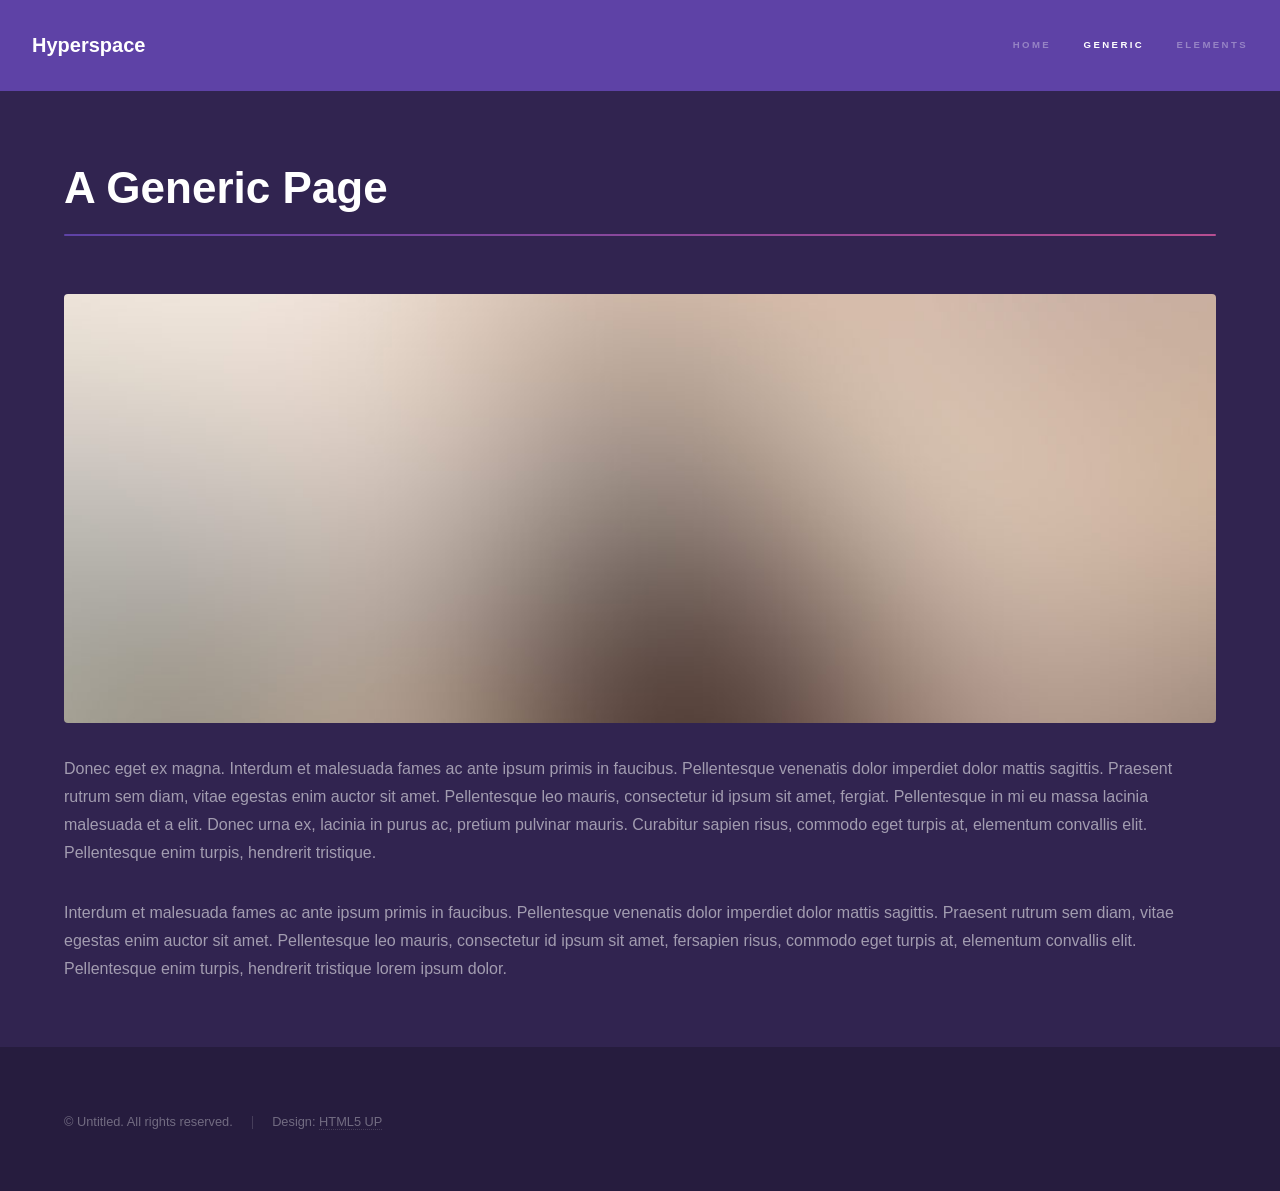
<file: generic.html>
<!DOCTYPE HTML>
<!--
	Hyperspace by HTML5 UP
	html5up.net | @ajlkn
	Free for personal and commercial use under the CCA 3.0 license (html5up.net/license)
-->
<html>
	<head>
		<title>Generic - Hyperspace by HTML5 UP</title>
		<meta charset="utf-8" />
		<meta name="viewport" content="width=device-width, initial-scale=1, user-scalable=no" />
		<link rel="stylesheet" href="assets/css/main.css" />
		<noscript><link rel="stylesheet" href="assets/css/noscript.css" /></noscript>
	</head>
	<body class="is-preload">

		<!-- Header -->
			<header id="header">
				<a href="index.html" class="title">Hyperspace</a>
				<nav>
					<ul>
						<li><a href="index.html">Home</a></li>
						<li><a href="generic.html" class="active">Generic</a></li>
						<li><a href="elements.html">Elements</a></li>
					</ul>
				</nav>
			</header>

		<!-- Wrapper -->
			<div id="wrapper">

				<!-- Main -->
					<section id="main" class="wrapper">
						<div class="inner">
							<h1 class="major">A Generic Page</h1>
							<span class="image fit"><img src="images/pic04.jpg" alt="" /></span>
							<p>Donec eget ex magna. Interdum et malesuada fames ac ante ipsum primis in faucibus. Pellentesque venenatis dolor imperdiet dolor mattis sagittis. Praesent rutrum sem diam, vitae egestas enim auctor sit amet. Pellentesque leo mauris, consectetur id ipsum sit amet, fergiat. Pellentesque in mi eu massa lacinia malesuada et a elit. Donec urna ex, lacinia in purus ac, pretium pulvinar mauris. Curabitur sapien risus, commodo eget turpis at, elementum convallis elit. Pellentesque enim turpis, hendrerit tristique.</p>
							<p>Interdum et malesuada fames ac ante ipsum primis in faucibus. Pellentesque venenatis dolor imperdiet dolor mattis sagittis. Praesent rutrum sem diam, vitae egestas enim auctor sit amet. Pellentesque leo mauris, consectetur id ipsum sit amet, fersapien risus, commodo eget turpis at, elementum convallis elit. Pellentesque enim turpis, hendrerit tristique lorem ipsum dolor.</p>
						</div>
					</section>

			</div>

		<!-- Footer -->
			<footer id="footer" class="wrapper alt">
				<div class="inner">
					<ul class="menu">
						<li>&copy; Untitled. All rights reserved.</li><li>Design: <a href="http://html5up.net">HTML5 UP</a></li>
					</ul>
				</div>
			</footer>

		<!-- Scripts -->
			<script src="assets/js/jquery.min.js"></script>
			<script src="assets/js/jquery.scrollex.min.js"></script>
			<script src="assets/js/jquery.scrolly.min.js"></script>
			<script src="assets/js/browser.min.js"></script>
			<script src="assets/js/breakpoints.min.js"></script>
			<script src="assets/js/util.js"></script>
			<script src="assets/js/main.js"></script>

	</body>
</html>
</file>
<file: assets/css/noscript.css>
/*
	Hyperspace by HTML5 UP
	html5up.net | @ajlkn
	Free for personal and commercial use under the CCA 3.0 license (html5up.net/license)
*/

/* Spotlights */

	.spotlights > section > .image:before {
		opacity: 0 !important;
	}

	.spotlights > section > .content > .inner {
		-moz-transform: none !important;
		-webkit-transform: none !important;
		-ms-transform: none !important;
		transform: none !important;
		opacity: 1 !important;
	}

/* Wrapper */

	.wrapper > .inner {
		opacity: 1 !important;
		-moz-transform: none !important;
		-webkit-transform: none !important;
		-ms-transform: none !important;
		transform: none !important;
	}

/* Sidebar */

	#sidebar > .inner {
		opacity: 1 !important;
	}

	#sidebar nav > ul > li {
		-moz-transform: none !important;
		-webkit-transform: none !important;
		-ms-transform: none !important;
		transform: none !important;
		opacity: 1 !important;
	}
</file>
<file: WebDev/assets/css/noscript.css>
/*
	Hyperspace by HTML5 UP
	html5up.net | @ajlkn
	Free for personal and commercial use under the CCA 3.0 license (html5up.net/license)
*/

/* Spotlights */

	.spotlights > section > .image:before {
		opacity: 0 !important;
	}

	.spotlights > section > .content > .inner {
		-moz-transform: none !important;
		-webkit-transform: none !important;
		-ms-transform: none !important;
		transform: none !important;
		opacity: 1 !important;
	}

/* Wrapper */

	.wrapper > .inner {
		opacity: 1 !important;
		-moz-transform: none !important;
		-webkit-transform: none !important;
		-ms-transform: none !important;
		transform: none !important;
	}

/* Sidebar */

	#sidebar > .inner {
		opacity: 1 !important;
	}

	#sidebar nav > ul > li {
		-moz-transform: none !important;
		-webkit-transform: none !important;
		-ms-transform: none !important;
		transform: none !important;
		opacity: 1 !important;
	}
</file>
<file: assets/css/main.css>
@import url(fontawesome-all.min.css);

/*
	Hyperspace by HTML5 UP
	html5up.net | @ajlkn
	Free for personal and commercial use under the CCA 3.0 license (html5up.net/license)
*/

html, body, div, span, applet, object,
iframe, h1, h2, h3, h4, h5, h6, p, blockquote,
pre, a, abbr, acronym, address, big, cite,
code, del, dfn, em, img, ins, kbd, q, s, samp,
small, strike, strong, sub, sup, tt, var, b,
u, i, center, dl, dt, dd, ol, ul, li, fieldset,
form, label, legend, table, caption, tbody,
tfoot, thead, tr, th, td, article, aside,
canvas, details, embed, figure, figcaption,
footer, header, hgroup, menu, nav, output, ruby,
section, summary, time, mark, audio, video {
	margin: 0;
	padding: 0;
	border: 0;
	font-size: 100%;
	font: inherit;
	vertical-align: baseline;}

article, aside, details, figcaption, figure,
footer, header, hgroup, menu, nav, section {
	display: block;}

body {
	line-height: 1;
}

ol, ul {
	list-style: none;
}

blockquote, q {
	quotes: none;
}

	blockquote:before, blockquote:after, q:before, q:after {
		content: '';
		content: none;
	}

table {
	border-collapse: collapse;
	border-spacing: 0;
}

body {
	-webkit-text-size-adjust: none;
}

mark {
	background-color: transparent;
	color: inherit;
}

input::-moz-focus-inner {
	border: 0;
	padding: 0;
}

input, select, textarea {
	-moz-appearance: none;
	-webkit-appearance: none;
	-ms-appearance: none;
	appearance: none;
}

/* Basic */

	@-ms-viewport {
		width: device-width;
	}

	body {
		-ms-overflow-style: scrollbar;
	}

	@media screen and (max-width: 480px) {

		html, body {
			min-width: 320px;
		}

	}

	html {
		box-sizing: border-box;
	}

	*, *:before, *:after {
		box-sizing: inherit;
	}

	body {
		background: #312450;
	}

		body.is-preload *, body.is-preload *:before, body.is-preload *:after {
			-moz-animation: none !important;
			-webkit-animation: none !important;
			-ms-animation: none !important;
			animation: none !important;
			-moz-transition: none !important;
			-webkit-transition: none !important;
			-ms-transition: none !important;
			transition: none !important;
		}

/* Type */

	body, input, select, textarea {
		color: rgba(255, 255, 255, 0.55);
		font-family: Arial, Helvetica, sans-serif;
		font-size: 16.5pt;
		font-weight: normal;
		line-height: 1.75;
	}

		@media screen and (max-width: 1680px) {

			body, input, select, textarea {
				font-size: 13pt;
			}

		}

		@media screen and (max-width: 1280px) {

			body, input, select, textarea {
				font-size: 12pt;
			}

		}

		@media screen and (max-width: 360px) {

			body, input, select, textarea {
				font-size: 11pt;
			}

		}

	a {
		-moz-transition: color 0.2s ease, border-bottom-color 0.2s ease;
		-webkit-transition: color 0.2s ease, border-bottom-color 0.2s ease;
		-ms-transition: color 0.2s ease, border-bottom-color 0.2s ease;
		transition: color 0.2s ease, border-bottom-color 0.2s ease;
		border-bottom: dotted 1px rgba(255, 255, 255, 0.35);
		color: inherit;
		text-decoration: none;
	}

		a:hover {
			border-bottom-color: transparent;
			color: #ffffff;
		}

	strong, b {
		color: #ffffff;
		font-weight: bold;
	}

	em, i {
		font-style: italic;
	}

	p {
		margin: 0 0 2em 0;
	}

	h1, h2, h3, h4, h5, h6 {
		color: #ffffff;
		font-weight: bold;
		line-height: 1.5;
		margin: 0 0 0.5em 0;
	}

		h1 a, h2 a, h3 a, h4 a, h5 a, h6 a {
			color: inherit;
			text-decoration: none;
		}

	h1 {
		font-size: 2.75em;
	}

		h1.major {
			margin: 0 0 1.3em 0;
			position: relative;
			padding-bottom: 0.35em;
		}

			h1.major:after {
				background-image: -moz-linear-gradient(to right, #5e42a6, #b74e91);
				background-image: -webkit-linear-gradient(to right, #5e42a6, #b74e91);
				background-image: -ms-linear-gradient(to right, #5e42a6, #b74e91);
				background-image: linear-gradient(to right, #5e42a6, #b74e91);
				-moz-transition: max-width 0.2s ease;
				-webkit-transition: max-width 0.2s ease;
				-ms-transition: max-width 0.2s ease;
				transition: max-width 0.2s ease;
				border-radius: 0.2em;
				bottom: 0;
				content: '';
				height: 0.05em;
				position: absolute;
				right: 0;
				width: 100%;
			}

	h2 {
		font-size: 1.75em;
	}

	h3 {
		font-size: 1.1em;
	}

	h4 {
		font-size: 1em;
	}

	h5 {
		font-size: 0.8em;
	}

	h6 {
		font-size: 0.6em;
	}

	@media screen and (max-width: 736px) {

		h1 {
			font-size: 2em;
		}

		h2 {
			font-size: 1.25em;
		}

		h3 {
			font-size: 1em;
		}

		h4 {
			font-size: 0.8em;
		}

		h5 {
			font-size: 0.6em;
		}

		h6 {
			font-size: 0.6em;
		}

	}

	sub {
		font-size: 0.8em;
		position: relative;
		top: 0.5em;
	}

	sup {
		font-size: 0.8em;
		position: relative;
		top: -0.5em;
	}

	blockquote {
		border-left: solid 4px rgba(255, 255, 255, 0.15);
		font-style: italic;
		margin: 0 0 2em 0;
		padding: 0.5em 0 0.5em 2em;
	}

	code {
		background: rgba(255, 255, 255, 0.05);
		border-radius: 0.25em;
		border: solid 1px rgba(255, 255, 255, 0.15);
		font-family: "Courier New", monospace;
		font-size: 0.9em;
		margin: 0 0.25em;
		padding: 0.25em 0.65em;
	}

	pre {
		-webkit-overflow-scrolling: touch;
		font-family: "Courier New", monospace;
		font-size: 0.9em;
		margin: 0 0 2em 0;
	}

		pre code {
			display: block;
			line-height: 1.75em;
			padding: 1em 1.5em;
			overflow-x: auto;
		}

	hr {
		border: 0;
		border-bottom: solid 1px rgba(255, 255, 255, 0.15);
		margin: 2em 0;
	}

		hr.major {
			margin: 3em 0;
		}

	.align-left {
		text-align: left;
	}

	.align-center {
		text-align: center;
	}

	.align-right {
		text-align: right;
	}

/* Row */

	.row {
		display: flex;
		flex-wrap: wrap;
		box-sizing: border-box;
		align-items: stretch;
	}

		.row > * {
			box-sizing: border-box;
		}

		.row.gtr-uniform > * > :last-child {
			margin-bottom: 0;
		}

		.row.aln-left {
			justify-content: flex-start;
		}

		.row.aln-center {
			justify-content: center;
		}

		.row.aln-right {
			justify-content: flex-end;
		}

		.row.aln-top {
			align-items: flex-start;
		}

		.row.aln-middle {
			align-items: center;
		}

		.row.aln-bottom {
			align-items: flex-end;
		}

		.row > .imp {
			order: -1;
		}

		.row > .col-1 {
			width: 8.33333%;
		}

		.row > .off-1 {
			margin-left: 8.33333%;
		}

		.row > .col-2 {
			width: 16.66667%;
		}

		.row > .off-2 {
			margin-left: 16.66667%;
		}

		.row > .col-3 {
			width: 25%;
		}

		.row > .off-3 {
			margin-left: 25%;
		}

		.row > .col-4 {
			width: 33.33333%;
		}

		.row > .off-4 {
			margin-left: 33.33333%;
		}

		.row > .col-5 {
			width: 41.66667%;
		}

		.row > .off-5 {
			margin-left: 41.66667%;
		}

		.row > .col-6 {
			width: 50%;
		}

		.row > .off-6 {
			margin-left: 50%;
		}

		.row > .col-7 {
			width: 58.33333%;
		}

		.row > .off-7 {
			margin-left: 58.33333%;
		}

		.row > .col-8 {
			width: 66.66667%;
		}

		.row > .off-8 {
			margin-left: 66.66667%;
		}

		.row > .col-9 {
			width: 75%;
		}

		.row > .off-9 {
			margin-left: 75%;
		}

		.row > .col-10 {
			width: 83.33333%;
		}

		.row > .off-10 {
			margin-left: 83.33333%;
		}

		.row > .col-11 {
			width: 91.66667%;
		}

		.row > .off-11 {
			margin-left: 91.66667%;
		}

		.row > .col-12 {
			width: 100%;
		}

		.row > .off-12 {
			margin-left: 100%;
		}

		.row.gtr-0 {
			margin-top: 0;
			margin-left: 0em;
		}

			.row.gtr-0 > * {
				padding: 0 0 0 0em;
			}

			.row.gtr-0.gtr-uniform {
				margin-top: 0em;
			}

				.row.gtr-0.gtr-uniform > * {
					padding-top: 0em;
				}

		.row.gtr-25 {
			margin-top: 0;
			margin-left: -0.375em;
		}

			.row.gtr-25 > * {
				padding: 0 0 0 0.375em;
			}

			.row.gtr-25.gtr-uniform {
				margin-top: -0.375em;
			}

				.row.gtr-25.gtr-uniform > * {
					padding-top: 0.375em;
				}

		.row.gtr-50 {
			margin-top: 0;
			margin-left: -0.75em;
		}

			.row.gtr-50 > * {
				padding: 0 0 0 0.75em;
			}

			.row.gtr-50.gtr-uniform {
				margin-top: -0.75em;
			}

				.row.gtr-50.gtr-uniform > * {
					padding-top: 0.75em;
				}

		.row {
			margin-top: 0;
			margin-left: -1.5em;
		}

			.row > * {
				padding: 0 0 0 1.5em;
			}

			.row.gtr-uniform {
				margin-top: -1.5em;
			}

				.row.gtr-uniform > * {
					padding-top: 1.5em;
				}

		.row.gtr-150 {
			margin-top: 0;
			margin-left: -2.25em;
		}

			.row.gtr-150 > * {
				padding: 0 0 0 2.25em;
			}

			.row.gtr-150.gtr-uniform {
				margin-top: -2.25em;
			}

				.row.gtr-150.gtr-uniform > * {
					padding-top: 2.25em;
				}

		.row.gtr-200 {
			margin-top: 0;
			margin-left: -3em;
		}

			.row.gtr-200 > * {
				padding: 0 0 0 3em;
			}

			.row.gtr-200.gtr-uniform {
				margin-top: -3em;
			}

				.row.gtr-200.gtr-uniform > * {
					padding-top: 3em;
				}

		@media screen and (max-width: 1680px) {

			.row {
				display: flex;
				flex-wrap: wrap;
				box-sizing: border-box;
				align-items: stretch;
			}

				.row > * {
					box-sizing: border-box;
				}

				.row.gtr-uniform > * > :last-child {
					margin-bottom: 0;
				}

				.row.aln-left {
					justify-content: flex-start;
				}

				.row.aln-center {
					justify-content: center;
				}

				.row.aln-right {
					justify-content: flex-end;
				}

				.row.aln-top {
					align-items: flex-start;
				}

				.row.aln-middle {
					align-items: center;
				}

				.row.aln-bottom {
					align-items: flex-end;
				}

				.row > .imp-xlarge {
					order: -1;
				}

				.row > .col-1-xlarge {
					width: 8.33333%;
				}

				.row > .off-1-xlarge {
					margin-left: 8.33333%;
				}

				.row > .col-2-xlarge {
					width: 16.66667%;
				}

				.row > .off-2-xlarge {
					margin-left: 16.66667%;
				}

				.row > .col-3-xlarge {
					width: 25%;
				}

				.row > .off-3-xlarge {
					margin-left: 25%;
				}

				.row > .col-4-xlarge {
					width: 33.33333%;
				}

				.row > .off-4-xlarge {
					margin-left: 33.33333%;
				}

				.row > .col-5-xlarge {
					width: 41.66667%;
				}

				.row > .off-5-xlarge {
					margin-left: 41.66667%;
				}

				.row > .col-6-xlarge {
					width: 50%;
				}

				.row > .off-6-xlarge {
					margin-left: 50%;
				}

				.row > .col-7-xlarge {
					width: 58.33333%;
				}

				.row > .off-7-xlarge {
					margin-left: 58.33333%;
				}

				.row > .col-8-xlarge {
					width: 66.66667%;
				}

				.row > .off-8-xlarge {
					margin-left: 66.66667%;
				}

				.row > .col-9-xlarge {
					width: 75%;
				}

				.row > .off-9-xlarge {
					margin-left: 75%;
				}

				.row > .col-10-xlarge {
					width: 83.33333%;
				}

				.row > .off-10-xlarge {
					margin-left: 83.33333%;
				}

				.row > .col-11-xlarge {
					width: 91.66667%;
				}

				.row > .off-11-xlarge {
					margin-left: 91.66667%;
				}

				.row > .col-12-xlarge {
					width: 100%;
				}

				.row > .off-12-xlarge {
					margin-left: 100%;
				}

				.row.gtr-0 {
					margin-top: 0;
					margin-left: 0em;
				}

					.row.gtr-0 > * {
						padding: 0 0 0 0em;
					}

					.row.gtr-0.gtr-uniform {
						margin-top: 0em;
					}

						.row.gtr-0.gtr-uniform > * {
							padding-top: 0em;
						}

				.row.gtr-25 {
					margin-top: 0;
					margin-left: -0.375em;
				}

					.row.gtr-25 > * {
						padding: 0 0 0 0.375em;
					}

					.row.gtr-25.gtr-uniform {
						margin-top: -0.375em;
					}

						.row.gtr-25.gtr-uniform > * {
							padding-top: 0.375em;
						}

				.row.gtr-50 {
					margin-top: 0;
					margin-left: -0.75em;
				}

					.row.gtr-50 > * {
						padding: 0 0 0 0.75em;
					}

					.row.gtr-50.gtr-uniform {
						margin-top: -0.75em;
					}

						.row.gtr-50.gtr-uniform > * {
							padding-top: 0.75em;
						}

				.row {
					margin-top: 0;
					margin-left: -1.5em;
				}

					.row > * {
						padding: 0 0 0 1.5em;
					}

					.row.gtr-uniform {
						margin-top: -1.5em;
					}

						.row.gtr-uniform > * {
							padding-top: 1.5em;
						}

				.row.gtr-150 {
					margin-top: 0;
					margin-left: -2.25em;
				}

					.row.gtr-150 > * {
						padding: 0 0 0 2.25em;
					}

					.row.gtr-150.gtr-uniform {
						margin-top: -2.25em;
					}

						.row.gtr-150.gtr-uniform > * {
							padding-top: 2.25em;
						}

				.row.gtr-200 {
					margin-top: 0;
					margin-left: -3em;
				}

					.row.gtr-200 > * {
						padding: 0 0 0 3em;
					}

					.row.gtr-200.gtr-uniform {
						margin-top: -3em;
					}

						.row.gtr-200.gtr-uniform > * {
							padding-top: 3em;
						}

		}

		@media screen and (max-width: 1280px) {

			.row {
				display: flex;
				flex-wrap: wrap;
				box-sizing: border-box;
				align-items: stretch;
			}

				.row > * {
					box-sizing: border-box;
				}

				.row.gtr-uniform > * > :last-child {
					margin-bottom: 0;
				}

				.row.aln-left {
					justify-content: flex-start;
				}

				.row.aln-center {
					justify-content: center;
				}

				.row.aln-right {
					justify-content: flex-end;
				}

				.row.aln-top {
					align-items: flex-start;
				}

				.row.aln-middle {
					align-items: center;
				}

				.row.aln-bottom {
					align-items: flex-end;
				}

				.row > .imp-large {
					order: -1;
				}

				.row > .col-1-large {
					width: 8.33333%;
				}

				.row > .off-1-large {
					margin-left: 8.33333%;
				}

				.row > .col-2-large {
					width: 16.66667%;
				}

				.row > .off-2-large {
					margin-left: 16.66667%;
				}

				.row > .col-3-large {
					width: 25%;
				}

				.row > .off-3-large {
					margin-left: 25%;
				}

				.row > .col-4-large {
					width: 33.33333%;
				}

				.row > .off-4-large {
					margin-left: 33.33333%;
				}

				.row > .col-5-large {
					width: 41.66667%;
				}

				.row > .off-5-large {
					margin-left: 41.66667%;
				}

				.row > .col-6-large {
					width: 50%;
				}

				.row > .off-6-large {
					margin-left: 50%;
				}

				.row > .col-7-large {
					width: 58.33333%;
				}

				.row > .off-7-large {
					margin-left: 58.33333%;
				}

				.row > .col-8-large {
					width: 66.66667%;
				}

				.row > .off-8-large {
					margin-left: 66.66667%;
				}

				.row > .col-9-large {
					width: 75%;
				}

				.row > .off-9-large {
					margin-left: 75%;
				}

				.row > .col-10-large {
					width: 83.33333%;
				}

				.row > .off-10-large {
					margin-left: 83.33333%;
				}

				.row > .col-11-large {
					width: 91.66667%;
				}

				.row > .off-11-large {
					margin-left: 91.66667%;
				}

				.row > .col-12-large {
					width: 100%;
				}

				.row > .off-12-large {
					margin-left: 100%;
				}

				.row.gtr-0 {
					margin-top: 0;
					margin-left: 0em;
				}

					.row.gtr-0 > * {
						padding: 0 0 0 0em;
					}

					.row.gtr-0.gtr-uniform {
						margin-top: 0em;
					}

						.row.gtr-0.gtr-uniform > * {
							padding-top: 0em;
						}

				.row.gtr-25 {
					margin-top: 0;
					margin-left: -0.375em;
				}

					.row.gtr-25 > * {
						padding: 0 0 0 0.375em;
					}

					.row.gtr-25.gtr-uniform {
						margin-top: -0.375em;
					}

						.row.gtr-25.gtr-uniform > * {
							padding-top: 0.375em;
						}

				.row.gtr-50 {
					margin-top: 0;
					margin-left: -0.75em;
				}

					.row.gtr-50 > * {
						padding: 0 0 0 0.75em;
					}

					.row.gtr-50.gtr-uniform {
						margin-top: -0.75em;
					}

						.row.gtr-50.gtr-uniform > * {
							padding-top: 0.75em;
						}

				.row {
					margin-top: 0;
					margin-left: -1.5em;
				}

					.row > * {
						padding: 0 0 0 1.5em;
					}

					.row.gtr-uniform {
						margin-top: -1.5em;
					}

						.row.gtr-uniform > * {
							padding-top: 1.5em;
						}

				.row.gtr-150 {
					margin-top: 0;
					margin-left: -2.25em;
				}

					.row.gtr-150 > * {
						padding: 0 0 0 2.25em;
					}

					.row.gtr-150.gtr-uniform {
						margin-top: -2.25em;
					}

						.row.gtr-150.gtr-uniform > * {
							padding-top: 2.25em;
						}

				.row.gtr-200 {
					margin-top: 0;
					margin-left: -3em;
				}

					.row.gtr-200 > * {
						padding: 0 0 0 3em;
					}

					.row.gtr-200.gtr-uniform {
						margin-top: -3em;
					}

						.row.gtr-200.gtr-uniform > * {
							padding-top: 3em;
						}

		}

		@media screen and (max-width: 980px) {

			.row {
				display: flex;
				flex-wrap: wrap;
				box-sizing: border-box;
				align-items: stretch;
			}

				.row > * {
					box-sizing: border-box;
				}

				.row.gtr-uniform > * > :last-child {
					margin-bottom: 0;
				}

				.row.aln-left {
					justify-content: flex-start;
				}

				.row.aln-center {
					justify-content: center;
				}

				.row.aln-right {
					justify-content: flex-end;
				}

				.row.aln-top {
					align-items: flex-start;
				}

				.row.aln-middle {
					align-items: center;
				}

				.row.aln-bottom {
					align-items: flex-end;
				}

				.row > .imp-medium {
					order: -1;
				}

				.row > .col-1-medium {
					width: 8.33333%;
				}

				.row > .off-1-medium {
					margin-left: 8.33333%;
				}

				.row > .col-2-medium {
					width: 16.66667%;
				}

				.row > .off-2-medium {
					margin-left: 16.66667%;
				}

				.row > .col-3-medium {
					width: 25%;
				}

				.row > .off-3-medium {
					margin-left: 25%;
				}

				.row > .col-4-medium {
					width: 33.33333%;
				}

				.row > .off-4-medium {
					margin-left: 33.33333%;
				}

				.row > .col-5-medium {
					width: 41.66667%;
				}

				.row > .off-5-medium {
					margin-left: 41.66667%;
				}

				.row > .col-6-medium {
					width: 50%;
				}

				.row > .off-6-medium {
					margin-left: 50%;
				}

				.row > .col-7-medium {
					width: 58.33333%;
				}

				.row > .off-7-medium {
					margin-left: 58.33333%;
				}

				.row > .col-8-medium {
					width: 66.66667%;
				}

				.row > .off-8-medium {
					margin-left: 66.66667%;
				}

				.row > .col-9-medium {
					width: 75%;
				}

				.row > .off-9-medium {
					margin-left: 75%;
				}

				.row > .col-10-medium {
					width: 83.33333%;
				}

				.row > .off-10-medium {
					margin-left: 83.33333%;
				}

				.row > .col-11-medium {
					width: 91.66667%;
				}

				.row > .off-11-medium {
					margin-left: 91.66667%;
				}

				.row > .col-12-medium {
					width: 100%;
				}

				.row > .off-12-medium {
					margin-left: 100%;
				}

				.row.gtr-0 {
					margin-top: 0;
					margin-left: 0em;
				}

					.row.gtr-0 > * {
						padding: 0 0 0 0em;
					}

					.row.gtr-0.gtr-uniform {
						margin-top: 0em;
					}

						.row.gtr-0.gtr-uniform > * {
							padding-top: 0em;
						}

				.row.gtr-25 {
					margin-top: 0;
					margin-left: -0.375em;
				}

					.row.gtr-25 > * {
						padding: 0 0 0 0.375em;
					}

					.row.gtr-25.gtr-uniform {
						margin-top: -0.375em;
					}

						.row.gtr-25.gtr-uniform > * {
							padding-top: 0.375em;
						}

				.row.gtr-50 {
					margin-top: 0;
					margin-left: -0.75em;
				}

					.row.gtr-50 > * {
						padding: 0 0 0 0.75em;
					}

					.row.gtr-50.gtr-uniform {
						margin-top: -0.75em;
					}

						.row.gtr-50.gtr-uniform > * {
							padding-top: 0.75em;
						}

				.row {
					margin-top: 0;
					margin-left: -1.5em;
				}

					.row > * {
						padding: 0 0 0 1.5em;
					}

					.row.gtr-uniform {
						margin-top: -1.5em;
					}

						.row.gtr-uniform > * {
							padding-top: 1.5em;
						}

				.row.gtr-150 {
					margin-top: 0;
					margin-left: -2.25em;
				}

					.row.gtr-150 > * {
						padding: 0 0 0 2.25em;
					}

					.row.gtr-150.gtr-uniform {
						margin-top: -2.25em;
					}

						.row.gtr-150.gtr-uniform > * {
							padding-top: 2.25em;
						}

				.row.gtr-200 {
					margin-top: 0;
					margin-left: -3em;
				}

					.row.gtr-200 > * {
						padding: 0 0 0 3em;
					}

					.row.gtr-200.gtr-uniform {
						margin-top: -3em;
					}

						.row.gtr-200.gtr-uniform > * {
							padding-top: 3em;
						}

		}

		@media screen and (max-width: 736px) {

			.row {
				display: flex;
				flex-wrap: wrap;
				box-sizing: border-box;
				align-items: stretch;
			}

				.row > * {
					box-sizing: border-box;
				}

				.row.gtr-uniform > * > :last-child {
					margin-bottom: 0;
				}

				.row.aln-left {
					justify-content: flex-start;
				}

				.row.aln-center {
					justify-content: center;
				}

				.row.aln-right {
					justify-content: flex-end;
				}

				.row.aln-top {
					align-items: flex-start;
				}

				.row.aln-middle {
					align-items: center;
				}

				.row.aln-bottom {
					align-items: flex-end;
				}

				.row > .imp-small {
					order: -1;
				}

				.row > .col-1-small {
					width: 8.33333%;
				}

				.row > .off-1-small {
					margin-left: 8.33333%;
				}

				.row > .col-2-small {
					width: 16.66667%;
				}

				.row > .off-2-small {
					margin-left: 16.66667%;
				}

				.row > .col-3-small {
					width: 25%;
				}

				.row > .off-3-small {
					margin-left: 25%;
				}

				.row > .col-4-small {
					width: 33.33333%;
				}

				.row > .off-4-small {
					margin-left: 33.33333%;
				}

				.row > .col-5-small {
					width: 41.66667%;
				}

				.row > .off-5-small {
					margin-left: 41.66667%;
				}

				.row > .col-6-small {
					width: 50%;
				}

				.row > .off-6-small {
					margin-left: 50%;
				}

				.row > .col-7-small {
					width: 58.33333%;
				}

				.row > .off-7-small {
					margin-left: 58.33333%;
				}

				.row > .col-8-small {
					width: 66.66667%;
				}

				.row > .off-8-small {
					margin-left: 66.66667%;
				}

				.row > .col-9-small {
					width: 75%;
				}

				.row > .off-9-small {
					margin-left: 75%;
				}

				.row > .col-10-small {
					width: 83.33333%;
				}

				.row > .off-10-small {
					margin-left: 83.33333%;
				}

				.row > .col-11-small {
					width: 91.66667%;
				}

				.row > .off-11-small {
					margin-left: 91.66667%;
				}

				.row > .col-12-small {
					width: 100%;
				}

				.row > .off-12-small {
					margin-left: 100%;
				}

				.row.gtr-0 {
					margin-top: 0;
					margin-left: 0em;
				}

					.row.gtr-0 > * {
						padding: 0 0 0 0em;
					}

					.row.gtr-0.gtr-uniform {
						margin-top: 0em;
					}

						.row.gtr-0.gtr-uniform > * {
							padding-top: 0em;
						}

				.row.gtr-25 {
					margin-top: 0;
					margin-left: -0.375em;
				}

					.row.gtr-25 > * {
						padding: 0 0 0 0.375em;
					}

					.row.gtr-25.gtr-uniform {
						margin-top: -0.375em;
					}

						.row.gtr-25.gtr-uniform > * {
							padding-top: 0.375em;
						}

				.row.gtr-50 {
					margin-top: 0;
					margin-left: -0.75em;
				}

					.row.gtr-50 > * {
						padding: 0 0 0 0.75em;
					}

					.row.gtr-50.gtr-uniform {
						margin-top: -0.75em;
					}

						.row.gtr-50.gtr-uniform > * {
							padding-top: 0.75em;
						}

				.row {
					margin-top: 0;
					margin-left: -1.5em;
				}

					.row > * {
						padding: 0 0 0 1.5em;
					}

					.row.gtr-uniform {
						margin-top: -1.5em;
					}

						.row.gtr-uniform > * {
							padding-top: 1.5em;
						}

				.row.gtr-150 {
					margin-top: 0;
					margin-left: -2.25em;
				}

					.row.gtr-150 > * {
						padding: 0 0 0 2.25em;
					}

					.row.gtr-150.gtr-uniform {
						margin-top: -2.25em;
					}

						.row.gtr-150.gtr-uniform > * {
							padding-top: 2.25em;
						}

				.row.gtr-200 {
					margin-top: 0;
					margin-left: -3em;
				}

					.row.gtr-200 > * {
						padding: 0 0 0 3em;
					}

					.row.gtr-200.gtr-uniform {
						margin-top: -3em;
					}

						.row.gtr-200.gtr-uniform > * {
							padding-top: 3em;
						}

		}

		@media screen and (max-width: 480px) {

			.row {
				display: flex;
				flex-wrap: wrap;
				box-sizing: border-box;
				align-items: stretch;
			}

				.row > * {
					box-sizing: border-box;
				}

				.row.gtr-uniform > * > :last-child {
					margin-bottom: 0;
				}

				.row.aln-left {
					justify-content: flex-start;
				}

				.row.aln-center {
					justify-content: center;
				}

				.row.aln-right {
					justify-content: flex-end;
				}

				.row.aln-top {
					align-items: flex-start;
				}

				.row.aln-middle {
					align-items: center;
				}

				.row.aln-bottom {
					align-items: flex-end;
				}

				.row > .imp-xsmall {
					order: -1;
				}

				.row > .col-1-xsmall {
					width: 8.33333%;
				}

				.row > .off-1-xsmall {
					margin-left: 8.33333%;
				}

				.row > .col-2-xsmall {
					width: 16.66667%;
				}

				.row > .off-2-xsmall {
					margin-left: 16.66667%;
				}

				.row > .col-3-xsmall {
					width: 25%;
				}

				.row > .off-3-xsmall {
					margin-left: 25%;
				}

				.row > .col-4-xsmall {
					width: 33.33333%;
				}

				.row > .off-4-xsmall {
					margin-left: 33.33333%;
				}

				.row > .col-5-xsmall {
					width: 41.66667%;
				}

				.row > .off-5-xsmall {
					margin-left: 41.66667%;
				}

				.row > .col-6-xsmall {
					width: 50%;
				}

				.row > .off-6-xsmall {
					margin-left: 50%;
				}

				.row > .col-7-xsmall {
					width: 58.33333%;
				}

				.row > .off-7-xsmall {
					margin-left: 58.33333%;
				}

				.row > .col-8-xsmall {
					width: 66.66667%;
				}

				.row > .off-8-xsmall {
					margin-left: 66.66667%;
				}

				.row > .col-9-xsmall {
					width: 75%;
				}

				.row > .off-9-xsmall {
					margin-left: 75%;
				}

				.row > .col-10-xsmall {
					width: 83.33333%;
				}

				.row > .off-10-xsmall {
					margin-left: 83.33333%;
				}

				.row > .col-11-xsmall {
					width: 91.66667%;
				}

				.row > .off-11-xsmall {
					margin-left: 91.66667%;
				}

				.row > .col-12-xsmall {
					width: 100%;
				}

				.row > .off-12-xsmall {
					margin-left: 100%;
				}

				.row.gtr-0 {
					margin-top: 0;
					margin-left: 0em;
				}

					.row.gtr-0 > * {
						padding: 0 0 0 0em;
					}

					.row.gtr-0.gtr-uniform {
						margin-top: 0em;
					}

						.row.gtr-0.gtr-uniform > * {
							padding-top: 0em;
						}

				.row.gtr-25 {
					margin-top: 0;
					margin-left: -0.375em;
				}

					.row.gtr-25 > * {
						padding: 0 0 0 0.375em;
					}

					.row.gtr-25.gtr-uniform {
						margin-top: -0.375em;
					}

						.row.gtr-25.gtr-uniform > * {
							padding-top: 0.375em;
						}

				.row.gtr-50 {
					margin-top: 0;
					margin-left: -0.75em;
				}

					.row.gtr-50 > * {
						padding: 0 0 0 0.75em;
					}

					.row.gtr-50.gtr-uniform {
						margin-top: -0.75em;
					}

						.row.gtr-50.gtr-uniform > * {
							padding-top: 0.75em;
						}

				.row {
					margin-top: 0;
					margin-left: -1.5em;
				}

					.row > * {
						padding: 0 0 0 1.5em;
					}

					.row.gtr-uniform {
						margin-top: -1.5em;
					}

						.row.gtr-uniform > * {
							padding-top: 1.5em;
						}

				.row.gtr-150 {
					margin-top: 0;
					margin-left: -2.25em;
				}

					.row.gtr-150 > * {
						padding: 0 0 0 2.25em;
					}

					.row.gtr-150.gtr-uniform {
						margin-top: -2.25em;
					}

						.row.gtr-150.gtr-uniform > * {
							padding-top: 2.25em;
						}

				.row.gtr-200 {
					margin-top: 0;
					margin-left: -3em;
				}

					.row.gtr-200 > * {
						padding: 0 0 0 3em;
					}

					.row.gtr-200.gtr-uniform {
						margin-top: -3em;
					}

						.row.gtr-200.gtr-uniform > * {
							padding-top: 3em;
						}

		}

/* Box */

	.box {
		border-radius: 0.25em;
		border: solid 1px rgba(255, 255, 255, 0.15);
		margin-bottom: 2em;
		padding: 1.5em;
	}

		.box > :last-child,
		.box > :last-child > :last-child,
		.box > :last-child > :last-child > :last-child {
			margin-bottom: 0;
		}

		.box.alt {
			border: 0;
			border-radius: 0;
			padding: 0;
		}

/* Button */

	input[type="submit"],
	input[type="reset"],
	input[type="button"],
	button,
	.button {
		-moz-appearance: none;
		-webkit-appearance: none;
		-ms-appearance: none;
		appearance: none;
		-moz-transition: border-color 0.2s ease;
		-webkit-transition: border-color 0.2s ease;
		-ms-transition: border-color 0.2s ease;
		transition: border-color 0.2s ease;
		background-color: transparent;
		border: solid 1px !important;
		border-color: rgba(255, 255, 255, 0.15) !important;
		border-radius: 3em;
		color: #ffffff !important;
		cursor: pointer;
		display: inline-block;
		font-size: 0.6em;
		font-weight: bold;
		height: calc(4.75em + 2px);
		letter-spacing: 0.25em;
		line-height: 4.75em;
		outline: 0;
		padding: 0 3.75em;
		position: relative;
		text-align: center;
		text-decoration: none;
		text-transform: uppercase;
		white-space: nowrap;
	}

		input[type="submit"]:after,
		input[type="reset"]:after,
		input[type="button"]:after,
		button:after,
		.button:after {
			-moz-transform: scale(0.25);
			-webkit-transform: scale(0.25);
			-ms-transform: scale(0.25);
			transform: scale(0.25);
			pointer-events: none;
			-moz-transition: opacity 0.2s ease, -moz-transform 0.2s ease;
			-webkit-transition: opacity 0.2s ease, -webkit-transform 0.2s ease;
			-ms-transition: opacity 0.2s ease, -ms-transform 0.2s ease;
			transition: opacity 0.2s ease, transform 0.2s ease;
			background: #ffffff;
			border-radius: 3em;
			content: '';
			height: 100%;
			left: 0;
			opacity: 0;
			position: absolute;
			top: 0;
			width: 100%;
		}

		input[type="submit"].icon:before,
		input[type="reset"].icon:before,
		input[type="button"].icon:before,
		button.icon:before,
		.button.icon:before {
			margin-right: 0.75em;
		}

		input[type="submit"].fit,
		input[type="reset"].fit,
		input[type="button"].fit,
		button.fit,
		.button.fit {
			width: 100%;
		}

		input[type="submit"].small,
		input[type="reset"].small,
		input[type="button"].small,
		button.small,
		.button.small {
			font-size: 0.4em;
		}

		input[type="submit"].large,
		input[type="reset"].large,
		input[type="button"].large,
		button.large,
		.button.large {
			font-size: 0.8em;
		}

		input[type="submit"].primary,
		input[type="reset"].primary,
		input[type="button"].primary,
		button.primary,
		.button.primary {
			background-color: #ffffff;
			color: #312450 !important;
		}

			input[type="submit"].primary:after,
			input[type="reset"].primary:after,
			input[type="button"].primary:after,
			button.primary:after,
			.button.primary:after {
				display: none;
			}

		input[type="submit"].disabled, input[type="submit"]:disabled,
		input[type="reset"].disabled,
		input[type="reset"]:disabled,
		input[type="button"].disabled,
		input[type="button"]:disabled,
		button.disabled,
		button:disabled,
		.button.disabled,
		.button:disabled {
			cursor: default;
			opacity: 0.5;
			pointer-events: none;
		}

		input[type="submit"]:hover,
		input[type="reset"]:hover,
		input[type="button"]:hover,
		button:hover,
		.button:hover {
			border-color: rgba(255, 255, 255, 0.55) !important;
		}

			input[type="submit"]:hover:after,
			input[type="reset"]:hover:after,
			input[type="button"]:hover:after,
			button:hover:after,
			.button:hover:after {
				opacity: 0.05;
				-moz-transform: scale(1);
				-webkit-transform: scale(1);
				-ms-transform: scale(1);
				transform: scale(1);
			}

			input[type="submit"]:hover:active,
			input[type="reset"]:hover:active,
			input[type="button"]:hover:active,
			button:hover:active,
			.button:hover:active {
				border-color: #ffffff !important;
			}

				input[type="submit"]:hover:active:after,
				input[type="reset"]:hover:active:after,
				input[type="button"]:hover:active:after,
				button:hover:active:after,
				.button:hover:active:after {
					opacity: 0.1;
				}

/* Features */

	.features {
		display: -moz-flex;
		display: -webkit-flex;
		display: -ms-flex;
		display: flex;
		-moz-flex-wrap: wrap;
		-webkit-flex-wrap: wrap;
		-ms-flex-wrap: wrap;
		flex-wrap: wrap;
		border-radius: 0.25em;
		border: solid 1px rgba(255, 255, 255, 0.15);
		background: rgba(255, 255, 255, 0.05);
		margin: 0 0 2em 0;
	}

		.features section {
			padding: 3.5em 3em 1em 7em ;
			width: 50%;
			border-top: solid 1px rgba(255, 255, 255, 0.15);
			position: relative;
		}

			.features section:nth-child(-n + 2) {
				border-top-width: 0;
			}

			.features section:nth-child(2n) {
				border-left: solid 1px rgba(255, 255, 255, 0.15);
			}

			.features section .icon {
				-moz-transition: opacity 0.5s ease, -moz-transform 0.5s ease;
				-webkit-transition: opacity 0.5s ease, -webkit-transform 0.5s ease;
				-ms-transition: opacity 0.5s ease, -ms-transform 0.5s ease;
				transition: opacity 0.5s ease, transform 0.5s ease;
				-moz-transition-delay: 1s;
				-webkit-transition-delay: 1s;
				-ms-transition-delay: 1s;
				transition-delay: 1s;
				-moz-transform: scale(1);
				-webkit-transform: scale(1);
				-ms-transform: scale(1);
				transform: scale(1);
				position: absolute;
				left: 3em;
				top: 3em;
				opacity: 1;
			}

			.features section:nth-child(1) .icon {
				-moz-transition-delay: 0.15s;
				-webkit-transition-delay: 0.15s;
				-ms-transition-delay: 0.15s;
				transition-delay: 0.15s;
			}

			.features section:nth-child(2) .icon {
				-moz-transition-delay: 0.3s;
				-webkit-transition-delay: 0.3s;
				-ms-transition-delay: 0.3s;
				transition-delay: 0.3s;
			}

			.features section:nth-child(3) .icon {
				-moz-transition-delay: 0.45s;
				-webkit-transition-delay: 0.45s;
				-ms-transition-delay: 0.45s;
				transition-delay: 0.45s;
			}

			.features section:nth-child(4) .icon {
				-moz-transition-delay: 0.6s;
				-webkit-transition-delay: 0.6s;
				-ms-transition-delay: 0.6s;
				transition-delay: 0.6s;
			}

			.features section:nth-child(5) .icon {
				-moz-transition-delay: 0.75s;
				-webkit-transition-delay: 0.75s;
				-ms-transition-delay: 0.75s;
				transition-delay: 0.75s;
			}

			.features section:nth-child(6) .icon {
				-moz-transition-delay: 0.9s;
				-webkit-transition-delay: 0.9s;
				-ms-transition-delay: 0.9s;
				transition-delay: 0.9s;
			}

			.features section:nth-child(7) .icon {
				-moz-transition-delay: 1.05s;
				-webkit-transition-delay: 1.05s;
				-ms-transition-delay: 1.05s;
				transition-delay: 1.05s;
			}

			.features section:nth-child(8) .icon {
				-moz-transition-delay: 1.2s;
				-webkit-transition-delay: 1.2s;
				-ms-transition-delay: 1.2s;
				transition-delay: 1.2s;
			}

			.features section:nth-child(9) .icon {
				-moz-transition-delay: 1.35s;
				-webkit-transition-delay: 1.35s;
				-ms-transition-delay: 1.35s;
				transition-delay: 1.35s;
			}

			.features section:nth-child(10) .icon {
				-moz-transition-delay: 1.5s;
				-webkit-transition-delay: 1.5s;
				-ms-transition-delay: 1.5s;
				transition-delay: 1.5s;
			}

			.features section:nth-child(11) .icon {
				-moz-transition-delay: 1.65s;
				-webkit-transition-delay: 1.65s;
				-ms-transition-delay: 1.65s;
				transition-delay: 1.65s;
			}

			.features section:nth-child(12) .icon {
				-moz-transition-delay: 1.8s;
				-webkit-transition-delay: 1.8s;
				-ms-transition-delay: 1.8s;
				transition-delay: 1.8s;
			}

			.features section:nth-child(13) .icon {
				-moz-transition-delay: 1.95s;
				-webkit-transition-delay: 1.95s;
				-ms-transition-delay: 1.95s;
				transition-delay: 1.95s;
			}

			.features section:nth-child(14) .icon {
				-moz-transition-delay: 2.1s;
				-webkit-transition-delay: 2.1s;
				-ms-transition-delay: 2.1s;
				transition-delay: 2.1s;
			}

			.features section:nth-child(15) .icon {
				-moz-transition-delay: 2.25s;
				-webkit-transition-delay: 2.25s;
				-ms-transition-delay: 2.25s;
				transition-delay: 2.25s;
			}

			.features section:nth-child(16) .icon {
				-moz-transition-delay: 2.4s;
				-webkit-transition-delay: 2.4s;
				-ms-transition-delay: 2.4s;
				transition-delay: 2.4s;
			}

			.features section:nth-child(17) .icon {
				-moz-transition-delay: 2.55s;
				-webkit-transition-delay: 2.55s;
				-ms-transition-delay: 2.55s;
				transition-delay: 2.55s;
			}

			.features section:nth-child(18) .icon {
				-moz-transition-delay: 2.7s;
				-webkit-transition-delay: 2.7s;
				-ms-transition-delay: 2.7s;
				transition-delay: 2.7s;
			}

			.features section:nth-child(19) .icon {
				-moz-transition-delay: 2.85s;
				-webkit-transition-delay: 2.85s;
				-ms-transition-delay: 2.85s;
				transition-delay: 2.85s;
			}

			.features section:nth-child(20) .icon {
				-moz-transition-delay: 3s;
				-webkit-transition-delay: 3s;
				-ms-transition-delay: 3s;
				transition-delay: 3s;
			}

		.features.inactive section .icon {
			-moz-transform: scale(0.5);
			-webkit-transform: scale(0.5);
			-ms-transform: scale(0.5);
			transform: scale(0.5);
			opacity: 0;
		}

		@media screen and (max-width: 980px) {

			.features {
				display: block;
			}

				.features section {
					border-top-width: 1px !important;
					border-left-width: 0 !important;
					width: 100%;
				}

					.features section:first-child {
						border-top-width: 0 !important;
					}

		}

		@media screen and (max-width: 736px) {

			.features section {
				padding: 2.5em 1.5em 0.1em 5.5em ;
			}

				.features section .icon {
					left: 1.5em;
					top: 2em;
				}

		}

		@media screen and (max-width: 480px) {

			.features section {
				padding: 2em 1.5em 0.1em 1.5em ;
			}

				.features section .icon {
					left: 0;
					position: relative;
					top: 0;
				}

		}

/* Form */

	form {
		margin: 0 0 2em 0;
	}

		form > :last-child {
			margin-bottom: 0;
		}

		form > .fields {
			display: -moz-flex;
			display: -webkit-flex;
			display: -ms-flex;
			display: flex;
			-moz-flex-wrap: wrap;
			-webkit-flex-wrap: wrap;
			-ms-flex-wrap: wrap;
			flex-wrap: wrap;
			width: calc(100% + 3em);
			margin: -1.5em 0 2em -1.5em;
		}

			form > .fields > .field {
				-moz-flex-grow: 0;
				-webkit-flex-grow: 0;
				-ms-flex-grow: 0;
				flex-grow: 0;
				-moz-flex-shrink: 0;
				-webkit-flex-shrink: 0;
				-ms-flex-shrink: 0;
				flex-shrink: 0;
				padding: 1.5em 0 0 1.5em;
				width: calc(100% - 1.5em);
			}

				form > .fields > .field.half {
					width: calc(50% - 0.75em);
				}

				form > .fields > .field.third {
					width: calc(100%/3 - 0.5em);
				}

				form > .fields > .field.quarter {
					width: calc(25% - 0.375em);
				}

		@media screen and (max-width: 480px) {

			form > .fields {
				width: calc(100% + 3em);
				margin: -1.5em 0 2em -1.5em;
			}

				form > .fields > .field {
					padding: 1.5em 0 0 1.5em;
					width: calc(100% - 1.5em);
				}

					form > .fields > .field.half {
						width: calc(100% - 1.5em);
					}

					form > .fields > .field.third {
						width: calc(100% - 1.5em);
					}

					form > .fields > .field.quarter {
						width: calc(100% - 1.5em);
					}

		}

	label {
		color: #ffffff;
		font-weight: bold;
		line-height: 1.5;
		margin: 0 0 0.7em 0;
		display: block;
		font-size: 1.1em;
	}

	input[type="text"],
	input[type="password"],
	input[type="email"],
	input[type="tel"],
	select,
	textarea {
		-moz-appearance: none;
		-webkit-appearance: none;
		-ms-appearance: none;
		appearance: none;
		background: rgba(255, 255, 255, 0.05);
		border-radius: 0.25em;
		border: none;
		border: solid 1px rgba(255, 255, 255, 0.15);
		color: inherit;
		display: block;
		outline: 0;
		padding: 0 1em;
		text-decoration: none;
		width: 100%;
	}

		input[type="text"]:invalid,
		input[type="password"]:invalid,
		input[type="email"]:invalid,
		input[type="tel"]:invalid,
		select:invalid,
		textarea:invalid {
			box-shadow: none;
		}

		input[type="text"]:focus,
		input[type="password"]:focus,
		input[type="email"]:focus,
		input[type="tel"]:focus,
		select:focus,
		textarea:focus {
			border-color: #ffffff;
			box-shadow: 0 0 0 1px #ffffff;
		}

	select {
		background-image: url("data:image/svg+xml;charset=utf8,%3Csvg xmlns='http://www.w3.org/2000/svg' width='40' height='40' preserveAspectRatio='none' viewBox='0 0 40 40'%3E%3Cpath d='M9.4,12.3l10.4,10.4l10.4-10.4c0.2-0.2,0.5-0.4,0.9-0.4c0.3,0,0.6,0.1,0.9,0.4l3.3,3.3c0.2,0.2,0.4,0.5,0.4,0.9 c0,0.4-0.1,0.6-0.4,0.9L20.7,31.9c-0.2,0.2-0.5,0.4-0.9,0.4c-0.3,0-0.6-0.1-0.9-0.4L4.3,17.3c-0.2-0.2-0.4-0.5-0.4-0.9 c0-0.4,0.1-0.6,0.4-0.9l3.3-3.3c0.2-0.2,0.5-0.4,0.9-0.4S9.1,12.1,9.4,12.3z' fill='rgba(255, 255, 255, 0.15)' /%3E%3C/svg%3E");
		background-size: 1.25rem;
		background-repeat: no-repeat;
		background-position: calc(100% - 1rem) center;
		height: 2.75em;
		padding-right: 2.75em;
		text-overflow: ellipsis;
	}

		select option {
			color: #ffffff;
			background: #312450;
		}

		select:focus::-ms-value {
			background-color: transparent;
		}

		select::-ms-expand {
			display: none;
		}

	input[type="text"],
	input[type="password"],
	input[type="email"],
	select {
		height: 2.75em;
	}

	textarea {
		padding: 0.75em 1em;
	}

		body.is-ie textarea {
			min-height: 10em;
		}

	input[type="checkbox"],
	input[type="radio"] {
		-moz-appearance: none;
		-webkit-appearance: none;
		-ms-appearance: none;
		appearance: none;
		display: block;
		float: left;
		margin-right: -2em;
		opacity: 0;
		width: 1em;
		z-index: -1;
	}

		input[type="checkbox"] + label,
		input[type="radio"] + label {
			text-decoration: none;
			color: rgba(255, 255, 255, 0.55);
			cursor: pointer;
			display: inline-block;
			font-size: 1em;
			font-weight: normal;
			padding-left: 2.4em;
			padding-right: 0.75em;
			position: relative;
		}

			input[type="checkbox"] + label:before,
			input[type="radio"] + label:before {
				-moz-osx-font-smoothing: grayscale;
				-webkit-font-smoothing: antialiased;
				display: inline-block;
				font-style: normal;
				font-variant: normal;
				text-rendering: auto;
				line-height: 1;
				text-transform: none !important;
				font-family: 'Font Awesome 5 Free';
				font-weight: 900;
			}

			input[type="checkbox"] + label:before,
			input[type="radio"] + label:before {
				background: rgba(255, 255, 255, 0.05);
				border-radius: 0.25em;
				border: solid 1px rgba(255, 255, 255, 0.15);
				content: '';
				display: inline-block;
				font-size: 0.8em;
				height: 2.0625em;
				left: 0;
				line-height: 2.0625em;
				position: absolute;
				text-align: center;
				top: 0;
				width: 2.0625em;
			}

		input[type="checkbox"]:checked + label:before,
		input[type="radio"]:checked + label:before {
			background: #ffffff;
			border-color: #ffffff;
			color: #b74e91;
			content: '\f00c';
		}

		input[type="checkbox"]:focus + label:before,
		input[type="radio"]:focus + label:before {
			border-color: #ffffff;
			box-shadow: 0 0 0 1px #ffffff;
		}

	input[type="checkbox"] + label:before {
		border-radius: 0.25em;
	}

	input[type="radio"] + label:before {
		border-radius: 100%;
	}

	::-webkit-input-placeholder {
		color: rgba(255, 255, 255, 0.35) !important;
		opacity: 1.0;
	}

	:-moz-placeholder {
		color: rgba(255, 255, 255, 0.35) !important;
		opacity: 1.0;
	}

	::-moz-placeholder {
		color: rgba(255, 255, 255, 0.35) !important;
		opacity: 1.0;
	}

	:-ms-input-placeholder {
		color: rgba(255, 255, 255, 0.35) !important;
		opacity: 1.0;
	}

/* Icon */

	.icon {
		text-decoration: none;
		border-bottom: none;
		position: relative;
	}

		.icon:before {
			-moz-osx-font-smoothing: grayscale;
			-webkit-font-smoothing: antialiased;
			display: inline-block;
			font-style: normal;
			font-variant: normal;
			text-rendering: auto;
			line-height: 1;
			text-transform: none !important;
			font-family: 'Font Awesome 5 Free';
			font-weight: 400;
		}

		.icon > .label {
			display: none;
		}

		.icon:before {
			line-height: inherit;
		}

		.icon.solid:before {
			font-weight: 900;
		}

		.icon.brands:before {
			font-family: 'Font Awesome 5 Brands';
		}

		.icon.major {
			width: 2.5em;
			height: 2.5em;
			display: block;
			background: #ffffff;
			border-radius: 100%;
			color: #312450;
			text-align: center;
			line-height: 2.5em;
			margin: 0 0 1.3em 0;
		}

			.icon.major:before {
				font-size: 1.25em;
			}

				.wrapper.style1 .icon.major:before {
					color: #5e42a6;
				}

				.wrapper.style1-alt .icon.major:before {
					color: #493382;
				}

				.wrapper.style2 .icon.major:before {
					color: #5052b5;
				}

				.wrapper.style2-alt .icon.major:before {
					color: #3e4094;
				}

				.wrapper.style3 .icon.major:before {
					color: #b74e91;
				}

				.wrapper.style3-alt .icon.major:before {
					color: #953d75;
				}

/* Image */

	.image {
		border-radius: 0.25em;
		border: 0;
		display: inline-block;
		position: relative;
	}

		.image img {
			border-radius: 0.25em;
			display: block;
		}

		.image.left, .image.right {
			max-width: 40%;
		}

			.image.left img, .image.right img {
				width: 100%;
			}

		.image.left {
			float: left;
			margin: 0 1.5em 1em 0;
			top: 0.25em;
		}

		.image.right {
			float: right;
			margin: 0 0 1em 1.5em;
			top: 0.25em;
		}

		.image.fit {
			display: block;
			margin: 0 0 2em 0;
			width: 100%;
		}

			.image.fit img {
				width: 100%;
			}

		.image.main {
			display: block;
			margin: 0 0 3em 0;
			width: 100%;
		}

			.image.main img {
				width: 100%;
			}

/* List */

	ol {
		list-style: decimal;
		margin: 0 0 2em 0;
		padding-left: 1.25em;
	}

		ol li {
			padding-left: 0.25em;
		}

	ul {
		list-style: disc;
		margin: 0 0 2em 0;
		padding-left: 1em;
	}

		ul li {
			padding-left: 0.5em;
		}

		ul.alt {
			list-style: none;
			padding-left: 0;
		}

			ul.alt li {
				border-top: solid 1px rgba(255, 255, 255, 0.15);
				padding: 0.5em 0;
			}

				ul.alt li:first-child {
					border-top: 0;
					padding-top: 0;
				}

	dl {
		margin: 0 0 2em 0;
	}

		dl dt {
			display: block;
			font-weight: bold;
			margin: 0 0 1em 0;
		}

		dl dd {
			margin-left: 2em;
		}

/* Actions */

	ul.actions {
		display: -moz-flex;
		display: -webkit-flex;
		display: -ms-flex;
		display: flex;
		cursor: default;
		list-style: none;
		margin-left: -1em;
		padding-left: 0;
	}

		ul.actions li {
			padding: 0 0 0 1em;
			vertical-align: middle;
		}

		ul.actions.special {
			-moz-justify-content: center;
			-webkit-justify-content: center;
			-ms-justify-content: center;
			justify-content: center;
			width: 100%;
			margin-left: 0;
		}

			ul.actions.special li:first-child {
				padding-left: 0;
			}

		ul.actions.stacked {
			-moz-flex-direction: column;
			-webkit-flex-direction: column;
			-ms-flex-direction: column;
			flex-direction: column;
			margin-left: 0;
		}

			ul.actions.stacked li {
				padding: 1.3em 0 0 0;
			}

				ul.actions.stacked li:first-child {
					padding-top: 0;
				}

		ul.actions.fit {
			width: calc(100% + 1em);
		}

			ul.actions.fit li {
				-moz-flex-grow: 1;
				-webkit-flex-grow: 1;
				-ms-flex-grow: 1;
				flex-grow: 1;
				-moz-flex-shrink: 1;
				-webkit-flex-shrink: 1;
				-ms-flex-shrink: 1;
				flex-shrink: 1;
				width: 100%;
			}

				ul.actions.fit li > * {
					width: 100%;
				}

			ul.actions.fit.stacked {
				width: 100%;
			}

		@media screen and (max-width: 480px) {

			ul.actions:not(.fixed) {
				-moz-flex-direction: column;
				-webkit-flex-direction: column;
				-ms-flex-direction: column;
				flex-direction: column;
				margin-left: 0;
				width: 100% !important;
			}

				ul.actions:not(.fixed) li {
					-moz-flex-grow: 1;
					-webkit-flex-grow: 1;
					-ms-flex-grow: 1;
					flex-grow: 1;
					-moz-flex-shrink: 1;
					-webkit-flex-shrink: 1;
					-ms-flex-shrink: 1;
					flex-shrink: 1;
					padding: 1em 0 0 0;
					text-align: center;
					width: 100%;
				}

					ul.actions:not(.fixed) li > * {
						width: 100%;
					}

					ul.actions:not(.fixed) li:first-child {
						padding-top: 0;
					}

					ul.actions:not(.fixed) li input[type="submit"],
					ul.actions:not(.fixed) li input[type="reset"],
					ul.actions:not(.fixed) li input[type="button"],
					ul.actions:not(.fixed) li button,
					ul.actions:not(.fixed) li .button {
						width: 100%;
					}

						ul.actions:not(.fixed) li input[type="submit"].icon:before,
						ul.actions:not(.fixed) li input[type="reset"].icon:before,
						ul.actions:not(.fixed) li input[type="button"].icon:before,
						ul.actions:not(.fixed) li button.icon:before,
						ul.actions:not(.fixed) li .button.icon:before {
							margin-left: -0.5rem;
						}

		}

/* Contact */

	ul.contact {
		list-style: none;
		padding: 0;
	}

		ul.contact > li {
			padding: 0;
			margin: 1.5em 0 0 0;
		}

			ul.contact > li:first-child {
				margin-top: 0;
			}

/* Icons */

	ul.icons {
		cursor: default;
		list-style: none;
		padding-left: 0;
	}

		ul.icons li {
			display: inline-block;
			padding: 0 0.75em 0 0;
		}

			ul.icons li:last-child {
				padding-right: 0;
			}

			ul.icons li > a, ul.icons li > span {
				border: 0;
			}

				ul.icons li > a .label, ul.icons li > span .label {
					display: none;
				}

/* Menu */

	ul.menu {
		list-style: none;
		padding: 0;
	}

		ul.menu > li {
			border-left: solid 1px rgba(255, 255, 255, 0.15);
			display: inline-block;
			line-height: 1;
			margin-left: 1.5em;
			padding: 0 0 0 1.5em;
		}

			ul.menu > li:first-child {
				border-left: 0;
				margin: 0;
				padding-left: 0;
			}

		@media screen and (max-width: 480px) {

			ul.menu > li {
				border-left: 0;
				display: block;
				line-height: inherit;
				margin: 0.5em 0 0 0;
				padding-left: 0;
			}

		}

/* Section/Article */

	section.special, article.special {
		text-align: center;
	}

	header p {
		color: rgba(255, 255, 255, 0.35);
		position: relative;
		margin: 0 0 1.5em 0;
	}

	header h2 + p {
		font-size: 1.25em;
		margin-top: -1em;
		line-height: 1.5em;
	}

	header h3 + p {
		font-size: 1.1em;
		margin-top: -0.8em;
		line-height: 1.5em;
	}

	header h4 + p,
	header h5 + p,
	header h6 + p {
		font-size: 0.9em;
		margin-top: -0.6em;
		line-height: 1.5em;
	}

/* Split */

	.split {
		display: -moz-flex;
		display: -webkit-flex;
		display: -ms-flex;
		display: flex;
		text-align: center;
	}

		.split > * {
			width: calc(50% - 2.5em);
		}

		.split > :nth-child(2n - 1) {
			padding-right: 2.5em;
			border-right: solid 1px rgba(255, 255, 255, 0.15);
		}

		.split > :nth-child(2n) {
			padding-left: 2.5em;
		}

		.split.style1 > :nth-child(2n - 1) {
			width: calc(66.66666% - 2.5em);
		}

		.split.style1 > :nth-child(2n) {
			width: calc(33.33333% - 2.5em);
		}

		@media screen and (max-width: 1680px) {

			.split > * {
				width: calc(50% - 2em);
			}

			.split > :nth-child(2n - 1) {
				padding-right: 2em;
			}

			.split > :nth-child(2n) {
				padding-left: 2em;
			}

			.split.style1 > :nth-child(2n - 1) {
				width: calc(66.66666% - 2em);
			}

			.split.style1 > :nth-child(2n) {
				width: calc(33.33333% - 2em);
			}

		}

		@media screen and (max-width: 980px) {

			.split {
				display: block;
			}

				.split > * {
					border-top: solid 1px rgba(255, 255, 255, 0.15);
					margin: 4em 0 0 0;
					padding: 4em 0 0 0;
					width: 100% !important;
				}

				.split > :nth-child(2n - 1) {
					border-right: 0;
					padding-right: 0;
				}

				.split > :nth-child(2n) {
					padding-left: 0;
				}

				.split > :first-child {
					border-top: 0;
					margin-top: 0;
					padding-top: 0;
				}

		}

		@media screen and (max-width: 736px) {

			.split > * {
				margin: 3em 0 0 0;
				padding: 3em 0 0 0;
			}

		}

/* Spotlights */

	.spotlights > section {
		display: -moz-flex;
		display: -webkit-flex;
		display: -ms-flex;
		display: flex;
		-moz-flex-direction: row;
		-webkit-flex-direction: row;
		-ms-flex-direction: row;
		flex-direction: row;
		min-height: 22.5em;
	}

		body.is-ie .spotlights > section {
			min-height: 0;
		}

		.spotlights > section > .image {
			background-position: center center;
			background-size: cover;
			border-radius: 0;
			display: block;
			position: relative;
			width: 25em;
		}

			.spotlights > section > .image img {
				border-radius: 0;
				display: block;
			}

			.spotlights > section > .image:before {
				-moz-transition: opacity 1s ease;
				-webkit-transition: opacity 1s ease;
				-ms-transition: opacity 1s ease;
				transition: opacity 1s ease;
				background: rgba(0, 0, 0, 0.701);
				content: '';
				display: block;
				height: 100%;
				left: 0;
				opacity: 0;
				position: absolute;
				top: 0;
				width: 100%;
			}

		.spotlights > section > .content {
			padding: 4em 5em 2em 5em ;
			display: -moz-flex;
			display: -webkit-flex;
			display: -ms-flex;
			display: flex;
			-moz-flex-direction: column;
			-webkit-flex-direction: column;
			-ms-flex-direction: column;
			flex-direction: column;
			-moz-justify-content: center;
			-webkit-justify-content: center;
			-ms-justify-content: center;
			justify-content: center;
			width: 50em;
			-ms-flex: 1;
		}

			.spotlights > section > .content > .inner {
				-moz-transform: translateX(0) translateY(0);
				-webkit-transform: translateX(0) translateY(0);
				-ms-transform: translateX(0) translateY(0);
				transform: translateX(0) translateY(0);
				-moz-transition: opacity 1s ease, -moz-transform 1s ease;
				-webkit-transition: opacity 1s ease, -webkit-transform 1s ease;
				-ms-transition: opacity 1s ease, -ms-transform 1s ease;
				transition: opacity 1s ease, transform 1s ease;
				opacity: 1;
			}

		.spotlights > section:nth-child(2) {
			background-color: rgba(0, 0, 0, 0.05);
		}

		.spotlights > section:nth-child(3) {
			background-color: rgba(0, 0, 0, 0.1);
		}

		.spotlights > section.inactive > .image:before,
		body.is-preload .spotlights > section > .image:before {
			opacity: 1;
		}

		.spotlights > section.inactive > .content > .inner,
		body.is-preload .spotlights > section > .content > .inner {
			-moz-transform: translateX(-1em);
			-webkit-transform: translateX(-1em);
			-ms-transform: translateX(-1em);
			transform: translateX(-1em);
			opacity: 0;
		}

		@media screen and (max-width: 1680px) {

			.spotlights > section > .content {
				padding: 4em 4em 2em 4em ;
			}

		}

		@media screen and (max-width: 980px) {

			.spotlights > section {
				display: block;
			}

				.spotlights > section > .image {
					width: 100%;
					height: 50vh;
				}

				.spotlights > section > .content {
					width: 100%;
				}

				.spotlights > section.inactive > .content > .inner,
				body.is-preload .spotlights > section > .content > .inner {
					-moz-transform: translateY(1em);
					-webkit-transform: translateY(1em);
					-ms-transform: translateY(1em);
					transform: translateY(1em);
				}

		}

		@media screen and (max-width: 736px) {

			.spotlights > section > .image {
				height: 50vh;
				min-height: 15em;
			}

			.spotlights > section > .content {
				padding: 3em 2em 1em 2em ;
			}

		}

/* Table */

	.table-wrapper {
		-webkit-overflow-scrolling: touch;
		overflow-x: auto;
	}

	table {
		margin: 0 0 2em 0;
		width: 100%;
	}

		table tbody tr {
			border: solid 1px rgba(255, 255, 255, 0.15);
			border-left: 0;
			border-right: 0;
		}

			table tbody tr:nth-child(2n + 1) {
				background-color: rgba(255, 255, 255, 0.05);
			}

		table td {
			padding: 0.75em 0.75em;
		}

		table th {
			color: #ffffff;
			font-size: 1em;
			font-weight: bold;
			padding: 0 0.75em 0.75em 0.75em;
			text-align: left;
		}

		table thead {
			border-bottom: solid 2px rgba(255, 255, 255, 0.15);
		}

		table tfoot {
			border-top: solid 2px rgba(255, 255, 255, 0.15);
		}

		table.alt {
			border-collapse: separate;
		}

			table.alt tbody tr td {
				border: solid 1px rgba(255, 255, 255, 0.15);
				border-left-width: 0;
				border-top-width: 0;
			}

				table.alt tbody tr td:first-child {
					border-left-width: 1px;
				}

			table.alt tbody tr:first-child td {
				border-top-width: 1px;
			}

			table.alt thead {
				border-bottom: 0;
			}

			table.alt tfoot {
				border-top: 0;
			}

/* Wrapper */

	.wrapper {
		position: relative;
	}

		.wrapper > .inner {
			padding: 5em 5em 3em 5em ;
			max-width: 100%;
			width: 75em;
		}

			@media screen and (max-width: 1680px) {

				.wrapper > .inner {
					padding: 4em 4em 2em 4em ;
				}

			}

			@media screen and (max-width: 1280px) {

				.wrapper > .inner {
					width: 100%;
				}

			}

			@media screen and (max-width: 736px) {

				.wrapper > .inner {
					padding: 3em 2em 1em 2em ;
				}

			}

		.wrapper.alt {
			background-color: #261c3e;
		}

		.wrapper.style1 {
			/*background-color: #5e42a6;*/
			background-color: rgb(150, 0, 0);
		}

		.wrapper.style1-alt {
			/*background-color: #493382;*/
			background-color: rgb(0, 0, 0);
		}

		.wrapper.style2 {
			/*background-color: #5052b5;*/
			background-color: rgb(0, 0, 0);
		}

		.wrapper.style2-alt {
			background-color: #3e4094;
		}

		.wrapper.style3 {
			/*background-color: #b74e91;*/
			background-color: rgb(79, 79, 79);
		}

		.wrapper.style3-alt {
			background-color: #953d75;
		}

		.wrapper.fullscreen {
			display: -moz-flex;
			display: -webkit-flex;
			display: -ms-flex;
			display: flex;
			-moz-flex-direction: column;
			-webkit-flex-direction: column;
			-ms-flex-direction: column;
			flex-direction: column;
			-moz-justify-content: center;
			-webkit-justify-content: center;
			-ms-justify-content: center;
			justify-content: center;
			min-height: 100vh;
		}

			body.is-ie .wrapper.fullscreen {
				height: 100vh;
			}

			@media screen and (max-width: 1280px) {

				.wrapper.fullscreen {
					min-height: calc(100vh - 2.5em);
				}

					body.is-ie .wrapper.fullscreen {
						height: calc(100vh - 2.5em);
					}

			}

			@media screen and (max-width: 736px) {

				.wrapper.fullscreen {
					padding: 2em 0;
					min-height: 0;
				}

					body.is-ie .wrapper.fullscreen {
						height: auto;
					}

			}

		.wrapper.fade-up > .inner {
			-moz-transform: translateY(0);
			-webkit-transform: translateY(0);
			-ms-transform: translateY(0);
			transform: translateY(0);
			-moz-transition: opacity 1s ease, -moz-transform 1s ease;
			-webkit-transition: opacity 1s ease, -webkit-transform 1s ease;
			-ms-transition: opacity 1s ease, -ms-transform 1s ease;
			transition: opacity 1s ease, transform 1s ease;
			opacity: 1.0;
		}

		.wrapper.fade-up.inactive > .inner,
		body.is-preload .wrapper.fade-up > .inner {
			opacity: 0;
			-moz-transform: translateY(1em);
			-webkit-transform: translateY(1em);
			-ms-transform: translateY(1em);
			transform: translateY(1em);
		}

		.wrapper.fade-down > .inner {
			-moz-transform: translateY(0);
			-webkit-transform: translateY(0);
			-ms-transform: translateY(0);
			transform: translateY(0);
			-moz-transition: opacity 1s ease, -moz-transform 1s ease;
			-webkit-transition: opacity 1s ease, -webkit-transform 1s ease;
			-ms-transition: opacity 1s ease, -ms-transform 1s ease;
			transition: opacity 1s ease, transform 1s ease;
			opacity: 1.0;
		}

		.wrapper.fade-down.inactive > .inner,
		body.is-preload .wrapper.fade-down > .inner {
			opacity: 0;
			-moz-transform: translateY(-1em);
			-webkit-transform: translateY(-1em);
			-ms-transform: translateY(-1em);
			transform: translateY(-1em);
		}

		.wrapper.fade > .inner {
			-moz-transition: opacity 1s ease;
			-webkit-transition: opacity 1s ease;
			-ms-transition: opacity 1s ease;
			transition: opacity 1s ease;
			opacity: 1.0;
		}

		.wrapper.fade.inactive > .inner,
		body.is-preload .wrapper.fade > .inner {
			opacity: 0;
		}

		.socials-container{
			padding-top: 2.5em;
		}
		.socials-container{
			font-size: 1.5em;
		}

/* Header */

	#header {
		display: -moz-flex;
		display: -webkit-flex;
		display: -ms-flex;
		display: flex;
		background-color: #5e42a6;
		cursor: default;
		padding: 1.75em 2em;
	}

		#header > .title {
			border: 0;
			color: #ffffff;
			display: block;
			font-size: 1.25em;
			font-weight: bold;
		}

		#header > nav {
			-moz-flex: 1;
			-webkit-flex: 1;
			-ms-flex: 1;
			flex: 1;
			text-align: right;
		}

			#header > nav > ul {
				margin: 0;
				padding: 0;
			}

				#header > nav > ul > li {
					display: inline-block;
					margin-left: 1.75em;
					padding: 0;
					vertical-align: middle;
				}

					#header > nav > ul > li:first-child {
						margin-left: 0;
					}

					#header > nav > ul > li a {
						border: 0;
						color: rgba(255, 255, 255, 0.35);
						display: inline-block;
						font-size: 0.6em;
						font-weight: bold;
						letter-spacing: 0.25em;
						text-transform: uppercase;
					}

						#header > nav > ul > li a:hover {
							color: rgba(255, 255, 255, 0.55);
						}

						#header > nav > ul > li a.active {
							color: #ffffff;
						}

		@media screen and (max-width: 736px) {

			#header {
				padding: 1em 2em;
			}

		}

		@media screen and (max-width: 480px) {

			#header {
				display: block;
				padding: 0 2em;
				text-align: left;
			}

				#header .title {
					font-size: 1.25em;
					padding: 1em 0;
				}

				#header > nav {
					border-top: solid 1px rgba(255, 255, 255, 0.15);
					text-align: inherit;
				}

					#header > nav > ul > li {
						margin-left: 1.5em;
					}

						#header > nav > ul > li a {
							height: 6em;
							line-height: 6em;
						}

		}

/* Wrapper (main) */

	#sidebar + #wrapper {
		margin-left: 18em;
	}

		@media screen and (max-width: 1280px) {

			#sidebar + #wrapper {
				margin-left: 0;
				padding-top: 3.5em;
			}

		}

		@media screen and (max-width: 736px) {

			#sidebar + #wrapper {
				padding-top: 0;
			}

		}

	#header + #wrapper > .wrapper > .inner {
		margin: 0 auto;
	}

/* Four */
	#four h3{
		color:rgb(152, 152, 152);
	}
	#four img{
		width: 40%;
		display: block;
		margin: auto
	}
	#four p{
		margin-top: 1em;
	}
	#four div{
		text-align: center;
	}

/* Footer */

	#sidebar + #wrapper + #footer {
		margin-left: 18em;
	}

		@media screen and (max-width: 1280px) {

			#sidebar + #wrapper + #footer {
				margin-left: 0;
			}

		}

	#footer > .inner a {
		border-bottom-color: rgba(255, 255, 255, 0.15);
	}

		#footer > .inner a:hover {
			border-bottom-color: transparent;
		}

	#footer > .inner .menu {
		font-size: 0.8em;
		color: rgba(255, 255, 255, 0.35);
	}

	#header + #wrapper + #footer > .inner {
		margin: 0 auto;
	}

/* Sidebar */

	#sidebar {
		padding: 2.5em 2.5em 0.5em 2.5em ;
		background: #750000;
		cursor: default;
		height: 100vh;
		left: 0;
		overflow-x: hidden;
		overflow-y: auto;
		position: fixed;
		text-align: right;
		top: 0;
		width: 18em;
		z-index: 10000;
	}

		#sidebar > .inner {
			display: -moz-flex;
			display: -webkit-flex;
			display: -ms-flex;
			display: flex;
			-moz-flex-direction: column;
			-webkit-flex-direction: column;
			-ms-flex-direction: column;
			flex-direction: column;
			-moz-justify-content: center;
			-webkit-justify-content: center;
			-ms-justify-content: center;
			justify-content: center;
			-moz-transform: translateY(0);
			-webkit-transform: translateY(0);
			-ms-transform: translateY(0);
			transform: translateY(0);
			-moz-transition: opacity 1s ease;
			-webkit-transition: opacity 1s ease;
			-ms-transition: opacity 1s ease;
			transition: opacity 1s ease;
			min-height: 100%;
			opacity: 1;
			width: 100%;
		}

			body.is-ie #sidebar > .inner {
				height: 100%;
			}

		#sidebar nav > ul {
			list-style: none;
			padding: 0;
		}

			#sidebar nav > ul > li {
				-moz-transform: translateY(0);
				-webkit-transform: translateY(0);
				-ms-transform: translateY(0);
				transform: translateY(0);
				-moz-transition: opacity 0.15s ease, -moz-transform 0.75s ease;
				-webkit-transition: opacity 0.15s ease, -webkit-transform 0.75s ease;
				-ms-transition: opacity 0.15s ease, -ms-transform 0.75s ease;
				transition: opacity 0.15s ease, transform 0.75s ease;
				margin: 1.5em 0 0 0;
				opacity: 1;
				padding: 0;
				position: relative;
			}

				#sidebar nav > ul > li:first-child {
					margin: 0;
				}

				#sidebar nav > ul > li:nth-child(1) {
					-moz-transition-delay: 0.45s;
					-webkit-transition-delay: 0.45s;
					-ms-transition-delay: 0.45s;
					transition-delay: 0.45s;
				}

				#sidebar nav > ul > li:nth-child(2) {
					-moz-transition-delay: 0.65s;
					-webkit-transition-delay: 0.65s;
					-ms-transition-delay: 0.65s;
					transition-delay: 0.65s;
				}

				#sidebar nav > ul > li:nth-child(3) {
					-moz-transition-delay: 0.85s;
					-webkit-transition-delay: 0.85s;
					-ms-transition-delay: 0.85s;
					transition-delay: 0.85s;
				}

				#sidebar nav > ul > li:nth-child(4) {
					-moz-transition-delay: 1.05s;
					-webkit-transition-delay: 1.05s;
					-ms-transition-delay: 1.05s;
					transition-delay: 1.05s;
				}

				#sidebar nav > ul > li:nth-child(5) {
					-moz-transition-delay: 1.25s;
					-webkit-transition-delay: 1.25s;
					-ms-transition-delay: 1.25s;
					transition-delay: 1.25s;
				}

				#sidebar nav > ul > li:nth-child(6) {
					-moz-transition-delay: 1.45s;
					-webkit-transition-delay: 1.45s;
					-ms-transition-delay: 1.45s;
					transition-delay: 1.45s;
				}

				#sidebar nav > ul > li:nth-child(7) {
					-moz-transition-delay: 1.65s;
					-webkit-transition-delay: 1.65s;
					-ms-transition-delay: 1.65s;
					transition-delay: 1.65s;
				}

				#sidebar nav > ul > li:nth-child(8) {
					-moz-transition-delay: 1.85s;
					-webkit-transition-delay: 1.85s;
					-ms-transition-delay: 1.85s;
					transition-delay: 1.85s;
				}

				#sidebar nav > ul > li:nth-child(9) {
					-moz-transition-delay: 2.05s;
					-webkit-transition-delay: 2.05s;
					-ms-transition-delay: 2.05s;
					transition-delay: 2.05s;
				}

				#sidebar nav > ul > li:nth-child(10) {
					-moz-transition-delay: 2.25s;
					-webkit-transition-delay: 2.25s;
					-ms-transition-delay: 2.25s;
					transition-delay: 2.25s;
				}

				#sidebar nav > ul > li:nth-child(11) {
					-moz-transition-delay: 2.45s;
					-webkit-transition-delay: 2.45s;
					-ms-transition-delay: 2.45s;
					transition-delay: 2.45s;
				}

				#sidebar nav > ul > li:nth-child(12) {
					-moz-transition-delay: 2.65s;
					-webkit-transition-delay: 2.65s;
					-ms-transition-delay: 2.65s;
					transition-delay: 2.65s;
				}

				#sidebar nav > ul > li:nth-child(13) {
					-moz-transition-delay: 2.85s;
					-webkit-transition-delay: 2.85s;
					-ms-transition-delay: 2.85s;
					transition-delay: 2.85s;
				}

				#sidebar nav > ul > li:nth-child(14) {
					-moz-transition-delay: 3.05s;
					-webkit-transition-delay: 3.05s;
					-ms-transition-delay: 3.05s;
					transition-delay: 3.05s;
				}

				#sidebar nav > ul > li:nth-child(15) {
					-moz-transition-delay: 3.25s;
					-webkit-transition-delay: 3.25s;
					-ms-transition-delay: 3.25s;
					transition-delay: 3.25s;
				}

				#sidebar nav > ul > li:nth-child(16) {
					-moz-transition-delay: 3.45s;
					-webkit-transition-delay: 3.45s;
					-ms-transition-delay: 3.45s;
					transition-delay: 3.45s;
				}

				#sidebar nav > ul > li:nth-child(17) {
					-moz-transition-delay: 3.65s;
					-webkit-transition-delay: 3.65s;
					-ms-transition-delay: 3.65s;
					transition-delay: 3.65s;
				}

				#sidebar nav > ul > li:nth-child(18) {
					-moz-transition-delay: 3.85s;
					-webkit-transition-delay: 3.85s;
					-ms-transition-delay: 3.85s;
					transition-delay: 3.85s;
				}

				#sidebar nav > ul > li:nth-child(19) {
					-moz-transition-delay: 4.05s;
					-webkit-transition-delay: 4.05s;
					-ms-transition-delay: 4.05s;
					transition-delay: 4.05s;
				}

				#sidebar nav > ul > li:nth-child(20) {
					-moz-transition-delay: 4.25s;
					-webkit-transition-delay: 4.25s;
					-ms-transition-delay: 4.25s;
					transition-delay: 4.25s;
				}

		#sidebar nav a {
			-moz-transition: color 0.2s ease;
			-webkit-transition: color 0.2s ease;
			-ms-transition: color 0.2s ease;
			transition: color 0.2s ease;
			border: 0;
			color: rgba(255, 255, 255, 0.55);
			display: block;
			font-size: 0.6em;
			font-weight: bold;
			letter-spacing: 0.25em;
			line-height: 1.75;
			outline: 0;
			padding: 1.35em 0;
			position: relative;
			text-decoration: none;
			text-transform: uppercase;
		}

			#sidebar nav a:before, #sidebar nav a:after {
				border-radius: 0.2em;
				bottom: 0;
				content: '';
				height: 0.2em;
				position: absolute;
				right: 0;
				width: 80%;
			}

			#sidebar nav a:before {
				background: #750000;
			}

			#sidebar nav a:after {
				background-image: -moz-linear-gradient(to right, #5e42a6, #b74e91);
				background-image: -webkit-linear-gradient(to right, #5e42a6, #b74e91);
				background-image: -ms-linear-gradient(to right, #5e42a6, #b74e91);
				background-image: linear-gradient(to right, #ffffff21, #ffffffb5);
				-moz-transition: max-width 0.2s ease;
				-webkit-transition: max-width 0.2s ease;
				-ms-transition: max-width 0.2s ease;
				transition: max-width 0.2s ease;
				max-width: 0;
			}

			#sidebar nav a:hover {
				color: rgba(255, 255, 255, 0.85);
			}

			#sidebar nav a.active {
				color: #ffffff;
			}

				#sidebar nav a.active:after {
					max-width: 100%;
				}

		body.is-preload #sidebar > .inner {
			opacity: 0;
		}

		body.is-preload #sidebar nav ul li {
			-moz-transform: translateY(2em);
			-webkit-transform: translateY(2em);
			-ms-transform: translateY(2em);
			transform: translateY(2em);
			opacity: 0;
		}

		@media screen and (max-width: 1280px) {

			#sidebar {
				height: 3.5em;
				left: 0;
				line-height: 3.5em;
				overflow: hidden;
				padding: 0;
				text-align: center;
				top: 0;
				width: 100%;
			}

				#sidebar > .inner {
					-moz-flex-direction: row;
					-webkit-flex-direction: row;
					-ms-flex-direction: row;
					flex-direction: row;
					-moz-align-items: -moz-stretch;
					-webkit-align-items: -webkit-stretch;
					-ms-align-items: -ms-stretch;
					align-items: stretch;
					height: inherit;
					line-height: inherit;
				}

				#sidebar nav {
					height: inherit;
					line-height: inherit;
				}

					#sidebar nav ul {
						display: -moz-flex;
						display: -webkit-flex;
						display: -ms-flex;
						display: flex;
						height: inherit;
						line-height: inherit;
						margin: 0;
					}

						#sidebar nav ul li {
							display: block;
							height: inherit;
							line-height: inherit;
							margin: 0 0 0 2em;
							padding: 0;
						}

					#sidebar nav a {
						height: inherit;
						line-height: inherit;
						padding: 0;
					}

						#sidebar nav a:after {
							background-image: none;
							background-color: #b74e91;
						}

		}

		@media screen and (max-width: 736px) {

			#sidebar {
				display: none;
			}

		}

/* Intro */

	#intro {
		background-attachment: fixed;
		background-image: url("images/intro.svg");
		background-position: top right;
		background-repeat: no-repeat;
		background-size: 100% 100%;
	}

		#intro p {
			font-size: 1.25em;
		}

			@media screen and (max-width: 980px) {

				#intro p br {
					display: none;
				}

			}

			@media screen and (max-width: 736px) {

				#intro p {
					font-size: 1em;
				}

			}

		@media screen and (max-width: 1280px) {

			#intro {
				background-attachment: scroll;
			}

		}
</file>
<file: WebDev/assets/css/main.css>
@import url(fontawesome-all.min.css);

/*
	Hyperspace by HTML5 UP
	html5up.net | @ajlkn
	Free for personal and commercial use under the CCA 3.0 license (html5up.net/license)
*/

html, body, div, span, applet, object,
iframe, h1, h2, h3, h4, h5, h6, p, blockquote,
pre, a, abbr, acronym, address, big, cite,
code, del, dfn, em, img, ins, kbd, q, s, samp,
small, strike, strong, sub, sup, tt, var, b,
u, i, center, dl, dt, dd, ol, ul, li, fieldset,
form, label, legend, table, caption, tbody,
tfoot, thead, tr, th, td, article, aside,
canvas, details, embed, figure, figcaption,
footer, header, hgroup, menu, nav, output, ruby,
section, summary, time, mark, audio, video {
	margin: 0;
	padding: 0;
	border: 0;
	font-size: 100%;
	font: inherit;
	vertical-align: baseline;}

article, aside, details, figcaption, figure,
footer, header, hgroup, menu, nav, section {
	display: block;}

body {
	line-height: 1;
}

ol, ul {
	list-style: none;
}

blockquote, q {
	quotes: none;
}

	blockquote:before, blockquote:after, q:before, q:after {
		content: '';
		content: none;
	}

table {
	border-collapse: collapse;
	border-spacing: 0;
}

body {
	-webkit-text-size-adjust: none;
}

mark {
	background-color: transparent;
	color: inherit;
}

input::-moz-focus-inner {
	border: 0;
	padding: 0;
}

input, select, textarea {
	-moz-appearance: none;
	-webkit-appearance: none;
	-ms-appearance: none;
	appearance: none;
}

/* Basic */

	@-ms-viewport {
		width: device-width;
	}

	body {
		-ms-overflow-style: scrollbar;
	}

	@media screen and (max-width: 480px) {

		html, body {
			min-width: 320px;
		}

	}

	html {
		box-sizing: border-box;
	}

	*, *:before, *:after {
		box-sizing: inherit;
	}

	body {
		background: #312450;
	}

		body.is-preload *, body.is-preload *:before, body.is-preload *:after {
			-moz-animation: none !important;
			-webkit-animation: none !important;
			-ms-animation: none !important;
			animation: none !important;
			-moz-transition: none !important;
			-webkit-transition: none !important;
			-ms-transition: none !important;
			transition: none !important;
		}

/* Type */

	body, input, select, textarea {
		color: rgba(255, 255, 255, 0.55);
		font-family: Arial, Helvetica, sans-serif;
		font-size: 16.5pt;
		font-weight: normal;
		line-height: 1.75;
	}

		@media screen and (max-width: 1680px) {

			body, input, select, textarea {
				font-size: 13pt;
			}

		}

		@media screen and (max-width: 1280px) {

			body, input, select, textarea {
				font-size: 12pt;
			}

		}

		@media screen and (max-width: 360px) {

			body, input, select, textarea {
				font-size: 11pt;
			}

		}

	a {
		-moz-transition: color 0.2s ease, border-bottom-color 0.2s ease;
		-webkit-transition: color 0.2s ease, border-bottom-color 0.2s ease;
		-ms-transition: color 0.2s ease, border-bottom-color 0.2s ease;
		transition: color 0.2s ease, border-bottom-color 0.2s ease;
		border-bottom: dotted 1px rgba(255, 255, 255, 0.35);
		color: inherit;
		text-decoration: none;
	}

		a:hover {
			border-bottom-color: transparent;
			color: #ffffff;
		}

	strong, b {
		color: #ffffff;
		font-weight: bold;
	}

	em, i {
		font-style: italic;
	}

	p {
		margin: 0 0 2em 0;
	}

	h1, h2, h3, h4, h5, h6 {
		color: #ffffff;
		font-weight: bold;
		line-height: 1.5;
		margin: 0 0 0.5em 0;
	}

		h1 a, h2 a, h3 a, h4 a, h5 a, h6 a {
			color: inherit;
			text-decoration: none;
		}

	h1 {
		font-size: 2.75em;
	}

		h1.major {
			margin: 0 0 1.3em 0;
			position: relative;
			padding-bottom: 0.35em;
		}

			h1.major:after {
				background-image: -moz-linear-gradient(to right, #5e42a6, #b74e91);
				background-image: -webkit-linear-gradient(to right, #5e42a6, #b74e91);
				background-image: -ms-linear-gradient(to right, #5e42a6, #b74e91);
				background-image: linear-gradient(to right, #5e42a6, #b74e91);
				-moz-transition: max-width 0.2s ease;
				-webkit-transition: max-width 0.2s ease;
				-ms-transition: max-width 0.2s ease;
				transition: max-width 0.2s ease;
				border-radius: 0.2em;
				bottom: 0;
				content: '';
				height: 0.05em;
				position: absolute;
				right: 0;
				width: 100%;
			}

	h2 {
		font-size: 1.75em;
	}

	h3 {
		font-size: 1.1em;
	}

	h4 {
		font-size: 1em;
	}

	h5 {
		font-size: 0.8em;
	}

	h6 {
		font-size: 0.6em;
	}

	@media screen and (max-width: 736px) {

		h1 {
			font-size: 2em;
		}

		h2 {
			font-size: 1.25em;
		}

		h3 {
			font-size: 1em;
		}

		h4 {
			font-size: 0.8em;
		}

		h5 {
			font-size: 0.6em;
		}

		h6 {
			font-size: 0.6em;
		}

	}

	sub {
		font-size: 0.8em;
		position: relative;
		top: 0.5em;
	}

	sup {
		font-size: 0.8em;
		position: relative;
		top: -0.5em;
	}

	blockquote {
		border-left: solid 4px rgba(255, 255, 255, 0.15);
		font-style: italic;
		margin: 0 0 2em 0;
		padding: 0.5em 0 0.5em 2em;
	}

	code {
		background: rgba(255, 255, 255, 0.05);
		border-radius: 0.25em;
		border: solid 1px rgba(255, 255, 255, 0.15);
		font-family: "Courier New", monospace;
		font-size: 0.9em;
		margin: 0 0.25em;
		padding: 0.25em 0.65em;
	}

	pre {
		-webkit-overflow-scrolling: touch;
		font-family: "Courier New", monospace;
		font-size: 0.9em;
		margin: 0 0 2em 0;
	}

		pre code {
			display: block;
			line-height: 1.75em;
			padding: 1em 1.5em;
			overflow-x: auto;
		}

	hr {
		border: 0;
		border-bottom: solid 1px rgba(255, 255, 255, 0.15);
		margin: 2em 0;
	}

		hr.major {
			margin: 3em 0;
		}

	.align-left {
		text-align: left;
	}

	.align-center {
		text-align: center;
	}

	.align-right {
		text-align: right;
	}

/* Row */

	.row {
		display: flex;
		flex-wrap: wrap;
		box-sizing: border-box;
		align-items: stretch;
	}

		.row > * {
			box-sizing: border-box;
		}

		.row.gtr-uniform > * > :last-child {
			margin-bottom: 0;
		}

		.row.aln-left {
			justify-content: flex-start;
		}

		.row.aln-center {
			justify-content: center;
		}

		.row.aln-right {
			justify-content: flex-end;
		}

		.row.aln-top {
			align-items: flex-start;
		}

		.row.aln-middle {
			align-items: center;
		}

		.row.aln-bottom {
			align-items: flex-end;
		}

		.row > .imp {
			order: -1;
		}

		.row > .col-1 {
			width: 8.33333%;
		}

		.row > .off-1 {
			margin-left: 8.33333%;
		}

		.row > .col-2 {
			width: 16.66667%;
		}

		.row > .off-2 {
			margin-left: 16.66667%;
		}

		.row > .col-3 {
			width: 25%;
		}

		.row > .off-3 {
			margin-left: 25%;
		}

		.row > .col-4 {
			width: 33.33333%;
		}

		.row > .off-4 {
			margin-left: 33.33333%;
		}

		.row > .col-5 {
			width: 41.66667%;
		}

		.row > .off-5 {
			margin-left: 41.66667%;
		}

		.row > .col-6 {
			width: 50%;
		}

		.row > .off-6 {
			margin-left: 50%;
		}

		.row > .col-7 {
			width: 58.33333%;
		}

		.row > .off-7 {
			margin-left: 58.33333%;
		}

		.row > .col-8 {
			width: 66.66667%;
		}

		.row > .off-8 {
			margin-left: 66.66667%;
		}

		.row > .col-9 {
			width: 75%;
		}

		.row > .off-9 {
			margin-left: 75%;
		}

		.row > .col-10 {
			width: 83.33333%;
		}

		.row > .off-10 {
			margin-left: 83.33333%;
		}

		.row > .col-11 {
			width: 91.66667%;
		}

		.row > .off-11 {
			margin-left: 91.66667%;
		}

		.row > .col-12 {
			width: 100%;
		}

		.row > .off-12 {
			margin-left: 100%;
		}

		.row.gtr-0 {
			margin-top: 0;
			margin-left: 0em;
		}

			.row.gtr-0 > * {
				padding: 0 0 0 0em;
			}

			.row.gtr-0.gtr-uniform {
				margin-top: 0em;
			}

				.row.gtr-0.gtr-uniform > * {
					padding-top: 0em;
				}

		.row.gtr-25 {
			margin-top: 0;
			margin-left: -0.375em;
		}

			.row.gtr-25 > * {
				padding: 0 0 0 0.375em;
			}

			.row.gtr-25.gtr-uniform {
				margin-top: -0.375em;
			}

				.row.gtr-25.gtr-uniform > * {
					padding-top: 0.375em;
				}

		.row.gtr-50 {
			margin-top: 0;
			margin-left: -0.75em;
		}

			.row.gtr-50 > * {
				padding: 0 0 0 0.75em;
			}

			.row.gtr-50.gtr-uniform {
				margin-top: -0.75em;
			}

				.row.gtr-50.gtr-uniform > * {
					padding-top: 0.75em;
				}

		.row {
			margin-top: 0;
			margin-left: -1.5em;
		}

			.row > * {
				padding: 0 0 0 1.5em;
			}

			.row.gtr-uniform {
				margin-top: -1.5em;
			}

				.row.gtr-uniform > * {
					padding-top: 1.5em;
				}

		.row.gtr-150 {
			margin-top: 0;
			margin-left: -2.25em;
		}

			.row.gtr-150 > * {
				padding: 0 0 0 2.25em;
			}

			.row.gtr-150.gtr-uniform {
				margin-top: -2.25em;
			}

				.row.gtr-150.gtr-uniform > * {
					padding-top: 2.25em;
				}

		.row.gtr-200 {
			margin-top: 0;
			margin-left: -3em;
		}

			.row.gtr-200 > * {
				padding: 0 0 0 3em;
			}

			.row.gtr-200.gtr-uniform {
				margin-top: -3em;
			}

				.row.gtr-200.gtr-uniform > * {
					padding-top: 3em;
				}

		@media screen and (max-width: 1680px) {

			.row {
				display: flex;
				flex-wrap: wrap;
				box-sizing: border-box;
				align-items: stretch;
			}

				.row > * {
					box-sizing: border-box;
				}

				.row.gtr-uniform > * > :last-child {
					margin-bottom: 0;
				}

				.row.aln-left {
					justify-content: flex-start;
				}

				.row.aln-center {
					justify-content: center;
				}

				.row.aln-right {
					justify-content: flex-end;
				}

				.row.aln-top {
					align-items: flex-start;
				}

				.row.aln-middle {
					align-items: center;
				}

				.row.aln-bottom {
					align-items: flex-end;
				}

				.row > .imp-xlarge {
					order: -1;
				}

				.row > .col-1-xlarge {
					width: 8.33333%;
				}

				.row > .off-1-xlarge {
					margin-left: 8.33333%;
				}

				.row > .col-2-xlarge {
					width: 16.66667%;
				}

				.row > .off-2-xlarge {
					margin-left: 16.66667%;
				}

				.row > .col-3-xlarge {
					width: 25%;
				}

				.row > .off-3-xlarge {
					margin-left: 25%;
				}

				.row > .col-4-xlarge {
					width: 33.33333%;
				}

				.row > .off-4-xlarge {
					margin-left: 33.33333%;
				}

				.row > .col-5-xlarge {
					width: 41.66667%;
				}

				.row > .off-5-xlarge {
					margin-left: 41.66667%;
				}

				.row > .col-6-xlarge {
					width: 50%;
				}

				.row > .off-6-xlarge {
					margin-left: 50%;
				}

				.row > .col-7-xlarge {
					width: 58.33333%;
				}

				.row > .off-7-xlarge {
					margin-left: 58.33333%;
				}

				.row > .col-8-xlarge {
					width: 66.66667%;
				}

				.row > .off-8-xlarge {
					margin-left: 66.66667%;
				}

				.row > .col-9-xlarge {
					width: 75%;
				}

				.row > .off-9-xlarge {
					margin-left: 75%;
				}

				.row > .col-10-xlarge {
					width: 83.33333%;
				}

				.row > .off-10-xlarge {
					margin-left: 83.33333%;
				}

				.row > .col-11-xlarge {
					width: 91.66667%;
				}

				.row > .off-11-xlarge {
					margin-left: 91.66667%;
				}

				.row > .col-12-xlarge {
					width: 100%;
				}

				.row > .off-12-xlarge {
					margin-left: 100%;
				}

				.row.gtr-0 {
					margin-top: 0;
					margin-left: 0em;
				}

					.row.gtr-0 > * {
						padding: 0 0 0 0em;
					}

					.row.gtr-0.gtr-uniform {
						margin-top: 0em;
					}

						.row.gtr-0.gtr-uniform > * {
							padding-top: 0em;
						}

				.row.gtr-25 {
					margin-top: 0;
					margin-left: -0.375em;
				}

					.row.gtr-25 > * {
						padding: 0 0 0 0.375em;
					}

					.row.gtr-25.gtr-uniform {
						margin-top: -0.375em;
					}

						.row.gtr-25.gtr-uniform > * {
							padding-top: 0.375em;
						}

				.row.gtr-50 {
					margin-top: 0;
					margin-left: -0.75em;
				}

					.row.gtr-50 > * {
						padding: 0 0 0 0.75em;
					}

					.row.gtr-50.gtr-uniform {
						margin-top: -0.75em;
					}

						.row.gtr-50.gtr-uniform > * {
							padding-top: 0.75em;
						}

				.row {
					margin-top: 0;
					margin-left: -1.5em;
				}

					.row > * {
						padding: 0 0 0 1.5em;
					}

					.row.gtr-uniform {
						margin-top: -1.5em;
					}

						.row.gtr-uniform > * {
							padding-top: 1.5em;
						}

				.row.gtr-150 {
					margin-top: 0;
					margin-left: -2.25em;
				}

					.row.gtr-150 > * {
						padding: 0 0 0 2.25em;
					}

					.row.gtr-150.gtr-uniform {
						margin-top: -2.25em;
					}

						.row.gtr-150.gtr-uniform > * {
							padding-top: 2.25em;
						}

				.row.gtr-200 {
					margin-top: 0;
					margin-left: -3em;
				}

					.row.gtr-200 > * {
						padding: 0 0 0 3em;
					}

					.row.gtr-200.gtr-uniform {
						margin-top: -3em;
					}

						.row.gtr-200.gtr-uniform > * {
							padding-top: 3em;
						}

		}

		@media screen and (max-width: 1280px) {

			.row {
				display: flex;
				flex-wrap: wrap;
				box-sizing: border-box;
				align-items: stretch;
			}

				.row > * {
					box-sizing: border-box;
				}

				.row.gtr-uniform > * > :last-child {
					margin-bottom: 0;
				}

				.row.aln-left {
					justify-content: flex-start;
				}

				.row.aln-center {
					justify-content: center;
				}

				.row.aln-right {
					justify-content: flex-end;
				}

				.row.aln-top {
					align-items: flex-start;
				}

				.row.aln-middle {
					align-items: center;
				}

				.row.aln-bottom {
					align-items: flex-end;
				}

				.row > .imp-large {
					order: -1;
				}

				.row > .col-1-large {
					width: 8.33333%;
				}

				.row > .off-1-large {
					margin-left: 8.33333%;
				}

				.row > .col-2-large {
					width: 16.66667%;
				}

				.row > .off-2-large {
					margin-left: 16.66667%;
				}

				.row > .col-3-large {
					width: 25%;
				}

				.row > .off-3-large {
					margin-left: 25%;
				}

				.row > .col-4-large {
					width: 33.33333%;
				}

				.row > .off-4-large {
					margin-left: 33.33333%;
				}

				.row > .col-5-large {
					width: 41.66667%;
				}

				.row > .off-5-large {
					margin-left: 41.66667%;
				}

				.row > .col-6-large {
					width: 50%;
				}

				.row > .off-6-large {
					margin-left: 50%;
				}

				.row > .col-7-large {
					width: 58.33333%;
				}

				.row > .off-7-large {
					margin-left: 58.33333%;
				}

				.row > .col-8-large {
					width: 66.66667%;
				}

				.row > .off-8-large {
					margin-left: 66.66667%;
				}

				.row > .col-9-large {
					width: 75%;
				}

				.row > .off-9-large {
					margin-left: 75%;
				}

				.row > .col-10-large {
					width: 83.33333%;
				}

				.row > .off-10-large {
					margin-left: 83.33333%;
				}

				.row > .col-11-large {
					width: 91.66667%;
				}

				.row > .off-11-large {
					margin-left: 91.66667%;
				}

				.row > .col-12-large {
					width: 100%;
				}

				.row > .off-12-large {
					margin-left: 100%;
				}

				.row.gtr-0 {
					margin-top: 0;
					margin-left: 0em;
				}

					.row.gtr-0 > * {
						padding: 0 0 0 0em;
					}

					.row.gtr-0.gtr-uniform {
						margin-top: 0em;
					}

						.row.gtr-0.gtr-uniform > * {
							padding-top: 0em;
						}

				.row.gtr-25 {
					margin-top: 0;
					margin-left: -0.375em;
				}

					.row.gtr-25 > * {
						padding: 0 0 0 0.375em;
					}

					.row.gtr-25.gtr-uniform {
						margin-top: -0.375em;
					}

						.row.gtr-25.gtr-uniform > * {
							padding-top: 0.375em;
						}

				.row.gtr-50 {
					margin-top: 0;
					margin-left: -0.75em;
				}

					.row.gtr-50 > * {
						padding: 0 0 0 0.75em;
					}

					.row.gtr-50.gtr-uniform {
						margin-top: -0.75em;
					}

						.row.gtr-50.gtr-uniform > * {
							padding-top: 0.75em;
						}

				.row {
					margin-top: 0;
					margin-left: -1.5em;
				}

					.row > * {
						padding: 0 0 0 1.5em;
					}

					.row.gtr-uniform {
						margin-top: -1.5em;
					}

						.row.gtr-uniform > * {
							padding-top: 1.5em;
						}

				.row.gtr-150 {
					margin-top: 0;
					margin-left: -2.25em;
				}

					.row.gtr-150 > * {
						padding: 0 0 0 2.25em;
					}

					.row.gtr-150.gtr-uniform {
						margin-top: -2.25em;
					}

						.row.gtr-150.gtr-uniform > * {
							padding-top: 2.25em;
						}

				.row.gtr-200 {
					margin-top: 0;
					margin-left: -3em;
				}

					.row.gtr-200 > * {
						padding: 0 0 0 3em;
					}

					.row.gtr-200.gtr-uniform {
						margin-top: -3em;
					}

						.row.gtr-200.gtr-uniform > * {
							padding-top: 3em;
						}

		}

		@media screen and (max-width: 980px) {

			.row {
				display: flex;
				flex-wrap: wrap;
				box-sizing: border-box;
				align-items: stretch;
			}

				.row > * {
					box-sizing: border-box;
				}

				.row.gtr-uniform > * > :last-child {
					margin-bottom: 0;
				}

				.row.aln-left {
					justify-content: flex-start;
				}

				.row.aln-center {
					justify-content: center;
				}

				.row.aln-right {
					justify-content: flex-end;
				}

				.row.aln-top {
					align-items: flex-start;
				}

				.row.aln-middle {
					align-items: center;
				}

				.row.aln-bottom {
					align-items: flex-end;
				}

				.row > .imp-medium {
					order: -1;
				}

				.row > .col-1-medium {
					width: 8.33333%;
				}

				.row > .off-1-medium {
					margin-left: 8.33333%;
				}

				.row > .col-2-medium {
					width: 16.66667%;
				}

				.row > .off-2-medium {
					margin-left: 16.66667%;
				}

				.row > .col-3-medium {
					width: 25%;
				}

				.row > .off-3-medium {
					margin-left: 25%;
				}

				.row > .col-4-medium {
					width: 33.33333%;
				}

				.row > .off-4-medium {
					margin-left: 33.33333%;
				}

				.row > .col-5-medium {
					width: 41.66667%;
				}

				.row > .off-5-medium {
					margin-left: 41.66667%;
				}

				.row > .col-6-medium {
					width: 50%;
				}

				.row > .off-6-medium {
					margin-left: 50%;
				}

				.row > .col-7-medium {
					width: 58.33333%;
				}

				.row > .off-7-medium {
					margin-left: 58.33333%;
				}

				.row > .col-8-medium {
					width: 66.66667%;
				}

				.row > .off-8-medium {
					margin-left: 66.66667%;
				}

				.row > .col-9-medium {
					width: 75%;
				}

				.row > .off-9-medium {
					margin-left: 75%;
				}

				.row > .col-10-medium {
					width: 83.33333%;
				}

				.row > .off-10-medium {
					margin-left: 83.33333%;
				}

				.row > .col-11-medium {
					width: 91.66667%;
				}

				.row > .off-11-medium {
					margin-left: 91.66667%;
				}

				.row > .col-12-medium {
					width: 100%;
				}

				.row > .off-12-medium {
					margin-left: 100%;
				}

				.row.gtr-0 {
					margin-top: 0;
					margin-left: 0em;
				}

					.row.gtr-0 > * {
						padding: 0 0 0 0em;
					}

					.row.gtr-0.gtr-uniform {
						margin-top: 0em;
					}

						.row.gtr-0.gtr-uniform > * {
							padding-top: 0em;
						}

				.row.gtr-25 {
					margin-top: 0;
					margin-left: -0.375em;
				}

					.row.gtr-25 > * {
						padding: 0 0 0 0.375em;
					}

					.row.gtr-25.gtr-uniform {
						margin-top: -0.375em;
					}

						.row.gtr-25.gtr-uniform > * {
							padding-top: 0.375em;
						}

				.row.gtr-50 {
					margin-top: 0;
					margin-left: -0.75em;
				}

					.row.gtr-50 > * {
						padding: 0 0 0 0.75em;
					}

					.row.gtr-50.gtr-uniform {
						margin-top: -0.75em;
					}

						.row.gtr-50.gtr-uniform > * {
							padding-top: 0.75em;
						}

				.row {
					margin-top: 0;
					margin-left: -1.5em;
				}

					.row > * {
						padding: 0 0 0 1.5em;
					}

					.row.gtr-uniform {
						margin-top: -1.5em;
					}

						.row.gtr-uniform > * {
							padding-top: 1.5em;
						}

				.row.gtr-150 {
					margin-top: 0;
					margin-left: -2.25em;
				}

					.row.gtr-150 > * {
						padding: 0 0 0 2.25em;
					}

					.row.gtr-150.gtr-uniform {
						margin-top: -2.25em;
					}

						.row.gtr-150.gtr-uniform > * {
							padding-top: 2.25em;
						}

				.row.gtr-200 {
					margin-top: 0;
					margin-left: -3em;
				}

					.row.gtr-200 > * {
						padding: 0 0 0 3em;
					}

					.row.gtr-200.gtr-uniform {
						margin-top: -3em;
					}

						.row.gtr-200.gtr-uniform > * {
							padding-top: 3em;
						}

		}

		@media screen and (max-width: 736px) {

			.row {
				display: flex;
				flex-wrap: wrap;
				box-sizing: border-box;
				align-items: stretch;
			}

				.row > * {
					box-sizing: border-box;
				}

				.row.gtr-uniform > * > :last-child {
					margin-bottom: 0;
				}

				.row.aln-left {
					justify-content: flex-start;
				}

				.row.aln-center {
					justify-content: center;
				}

				.row.aln-right {
					justify-content: flex-end;
				}

				.row.aln-top {
					align-items: flex-start;
				}

				.row.aln-middle {
					align-items: center;
				}

				.row.aln-bottom {
					align-items: flex-end;
				}

				.row > .imp-small {
					order: -1;
				}

				.row > .col-1-small {
					width: 8.33333%;
				}

				.row > .off-1-small {
					margin-left: 8.33333%;
				}

				.row > .col-2-small {
					width: 16.66667%;
				}

				.row > .off-2-small {
					margin-left: 16.66667%;
				}

				.row > .col-3-small {
					width: 25%;
				}

				.row > .off-3-small {
					margin-left: 25%;
				}

				.row > .col-4-small {
					width: 33.33333%;
				}

				.row > .off-4-small {
					margin-left: 33.33333%;
				}

				.row > .col-5-small {
					width: 41.66667%;
				}

				.row > .off-5-small {
					margin-left: 41.66667%;
				}

				.row > .col-6-small {
					width: 50%;
				}

				.row > .off-6-small {
					margin-left: 50%;
				}

				.row > .col-7-small {
					width: 58.33333%;
				}

				.row > .off-7-small {
					margin-left: 58.33333%;
				}

				.row > .col-8-small {
					width: 66.66667%;
				}

				.row > .off-8-small {
					margin-left: 66.66667%;
				}

				.row > .col-9-small {
					width: 75%;
				}

				.row > .off-9-small {
					margin-left: 75%;
				}

				.row > .col-10-small {
					width: 83.33333%;
				}

				.row > .off-10-small {
					margin-left: 83.33333%;
				}

				.row > .col-11-small {
					width: 91.66667%;
				}

				.row > .off-11-small {
					margin-left: 91.66667%;
				}

				.row > .col-12-small {
					width: 100%;
				}

				.row > .off-12-small {
					margin-left: 100%;
				}

				.row.gtr-0 {
					margin-top: 0;
					margin-left: 0em;
				}

					.row.gtr-0 > * {
						padding: 0 0 0 0em;
					}

					.row.gtr-0.gtr-uniform {
						margin-top: 0em;
					}

						.row.gtr-0.gtr-uniform > * {
							padding-top: 0em;
						}

				.row.gtr-25 {
					margin-top: 0;
					margin-left: -0.375em;
				}

					.row.gtr-25 > * {
						padding: 0 0 0 0.375em;
					}

					.row.gtr-25.gtr-uniform {
						margin-top: -0.375em;
					}

						.row.gtr-25.gtr-uniform > * {
							padding-top: 0.375em;
						}

				.row.gtr-50 {
					margin-top: 0;
					margin-left: -0.75em;
				}

					.row.gtr-50 > * {
						padding: 0 0 0 0.75em;
					}

					.row.gtr-50.gtr-uniform {
						margin-top: -0.75em;
					}

						.row.gtr-50.gtr-uniform > * {
							padding-top: 0.75em;
						}

				.row {
					margin-top: 0;
					margin-left: -1.5em;
				}

					.row > * {
						padding: 0 0 0 1.5em;
					}

					.row.gtr-uniform {
						margin-top: -1.5em;
					}

						.row.gtr-uniform > * {
							padding-top: 1.5em;
						}

				.row.gtr-150 {
					margin-top: 0;
					margin-left: -2.25em;
				}

					.row.gtr-150 > * {
						padding: 0 0 0 2.25em;
					}

					.row.gtr-150.gtr-uniform {
						margin-top: -2.25em;
					}

						.row.gtr-150.gtr-uniform > * {
							padding-top: 2.25em;
						}

				.row.gtr-200 {
					margin-top: 0;
					margin-left: -3em;
				}

					.row.gtr-200 > * {
						padding: 0 0 0 3em;
					}

					.row.gtr-200.gtr-uniform {
						margin-top: -3em;
					}

						.row.gtr-200.gtr-uniform > * {
							padding-top: 3em;
						}

		}

		@media screen and (max-width: 480px) {

			.row {
				display: flex;
				flex-wrap: wrap;
				box-sizing: border-box;
				align-items: stretch;
			}

				.row > * {
					box-sizing: border-box;
				}

				.row.gtr-uniform > * > :last-child {
					margin-bottom: 0;
				}

				.row.aln-left {
					justify-content: flex-start;
				}

				.row.aln-center {
					justify-content: center;
				}

				.row.aln-right {
					justify-content: flex-end;
				}

				.row.aln-top {
					align-items: flex-start;
				}

				.row.aln-middle {
					align-items: center;
				}

				.row.aln-bottom {
					align-items: flex-end;
				}

				.row > .imp-xsmall {
					order: -1;
				}

				.row > .col-1-xsmall {
					width: 8.33333%;
				}

				.row > .off-1-xsmall {
					margin-left: 8.33333%;
				}

				.row > .col-2-xsmall {
					width: 16.66667%;
				}

				.row > .off-2-xsmall {
					margin-left: 16.66667%;
				}

				.row > .col-3-xsmall {
					width: 25%;
				}

				.row > .off-3-xsmall {
					margin-left: 25%;
				}

				.row > .col-4-xsmall {
					width: 33.33333%;
				}

				.row > .off-4-xsmall {
					margin-left: 33.33333%;
				}

				.row > .col-5-xsmall {
					width: 41.66667%;
				}

				.row > .off-5-xsmall {
					margin-left: 41.66667%;
				}

				.row > .col-6-xsmall {
					width: 50%;
				}

				.row > .off-6-xsmall {
					margin-left: 50%;
				}

				.row > .col-7-xsmall {
					width: 58.33333%;
				}

				.row > .off-7-xsmall {
					margin-left: 58.33333%;
				}

				.row > .col-8-xsmall {
					width: 66.66667%;
				}

				.row > .off-8-xsmall {
					margin-left: 66.66667%;
				}

				.row > .col-9-xsmall {
					width: 75%;
				}

				.row > .off-9-xsmall {
					margin-left: 75%;
				}

				.row > .col-10-xsmall {
					width: 83.33333%;
				}

				.row > .off-10-xsmall {
					margin-left: 83.33333%;
				}

				.row > .col-11-xsmall {
					width: 91.66667%;
				}

				.row > .off-11-xsmall {
					margin-left: 91.66667%;
				}

				.row > .col-12-xsmall {
					width: 100%;
				}

				.row > .off-12-xsmall {
					margin-left: 100%;
				}

				.row.gtr-0 {
					margin-top: 0;
					margin-left: 0em;
				}

					.row.gtr-0 > * {
						padding: 0 0 0 0em;
					}

					.row.gtr-0.gtr-uniform {
						margin-top: 0em;
					}

						.row.gtr-0.gtr-uniform > * {
							padding-top: 0em;
						}

				.row.gtr-25 {
					margin-top: 0;
					margin-left: -0.375em;
				}

					.row.gtr-25 > * {
						padding: 0 0 0 0.375em;
					}

					.row.gtr-25.gtr-uniform {
						margin-top: -0.375em;
					}

						.row.gtr-25.gtr-uniform > * {
							padding-top: 0.375em;
						}

				.row.gtr-50 {
					margin-top: 0;
					margin-left: -0.75em;
				}

					.row.gtr-50 > * {
						padding: 0 0 0 0.75em;
					}

					.row.gtr-50.gtr-uniform {
						margin-top: -0.75em;
					}

						.row.gtr-50.gtr-uniform > * {
							padding-top: 0.75em;
						}

				.row {
					margin-top: 0;
					margin-left: -1.5em;
				}

					.row > * {
						padding: 0 0 0 1.5em;
					}

					.row.gtr-uniform {
						margin-top: -1.5em;
					}

						.row.gtr-uniform > * {
							padding-top: 1.5em;
						}

				.row.gtr-150 {
					margin-top: 0;
					margin-left: -2.25em;
				}

					.row.gtr-150 > * {
						padding: 0 0 0 2.25em;
					}

					.row.gtr-150.gtr-uniform {
						margin-top: -2.25em;
					}

						.row.gtr-150.gtr-uniform > * {
							padding-top: 2.25em;
						}

				.row.gtr-200 {
					margin-top: 0;
					margin-left: -3em;
				}

					.row.gtr-200 > * {
						padding: 0 0 0 3em;
					}

					.row.gtr-200.gtr-uniform {
						margin-top: -3em;
					}

						.row.gtr-200.gtr-uniform > * {
							padding-top: 3em;
						}

		}

/* Box */

	.box {
		border-radius: 0.25em;
		border: solid 1px rgba(255, 255, 255, 0.15);
		margin-bottom: 2em;
		padding: 1.5em;
	}

		.box > :last-child,
		.box > :last-child > :last-child,
		.box > :last-child > :last-child > :last-child {
			margin-bottom: 0;
		}

		.box.alt {
			border: 0;
			border-radius: 0;
			padding: 0;
		}

/* Button */

	input[type="submit"],
	input[type="reset"],
	input[type="button"],
	button,
	.button {
		-moz-appearance: none;
		-webkit-appearance: none;
		-ms-appearance: none;
		appearance: none;
		-moz-transition: border-color 0.2s ease;
		-webkit-transition: border-color 0.2s ease;
		-ms-transition: border-color 0.2s ease;
		transition: border-color 0.2s ease;
		background-color: transparent;
		border: solid 1px !important;
		border-color: rgba(255, 255, 255, 0.15) !important;
		border-radius: 3em;
		color: #ffffff !important;
		cursor: pointer;
		display: inline-block;
		font-size: 0.6em;
		font-weight: bold;
		height: calc(4.75em + 2px);
		letter-spacing: 0.25em;
		line-height: 4.75em;
		outline: 0;
		padding: 0 3.75em;
		position: relative;
		text-align: center;
		text-decoration: none;
		text-transform: uppercase;
		white-space: nowrap;
	}

		input[type="submit"]:after,
		input[type="reset"]:after,
		input[type="button"]:after,
		button:after,
		.button:after {
			-moz-transform: scale(0.25);
			-webkit-transform: scale(0.25);
			-ms-transform: scale(0.25);
			transform: scale(0.25);
			pointer-events: none;
			-moz-transition: opacity 0.2s ease, -moz-transform 0.2s ease;
			-webkit-transition: opacity 0.2s ease, -webkit-transform 0.2s ease;
			-ms-transition: opacity 0.2s ease, -ms-transform 0.2s ease;
			transition: opacity 0.2s ease, transform 0.2s ease;
			background: #ffffff;
			border-radius: 3em;
			content: '';
			height: 100%;
			left: 0;
			opacity: 0;
			position: absolute;
			top: 0;
			width: 100%;
		}

		input[type="submit"].icon:before,
		input[type="reset"].icon:before,
		input[type="button"].icon:before,
		button.icon:before,
		.button.icon:before {
			margin-right: 0.75em;
		}

		input[type="submit"].fit,
		input[type="reset"].fit,
		input[type="button"].fit,
		button.fit,
		.button.fit {
			width: 100%;
		}

		input[type="submit"].small,
		input[type="reset"].small,
		input[type="button"].small,
		button.small,
		.button.small {
			font-size: 0.4em;
		}

		input[type="submit"].large,
		input[type="reset"].large,
		input[type="button"].large,
		button.large,
		.button.large {
			font-size: 0.8em;
		}

		input[type="submit"].primary,
		input[type="reset"].primary,
		input[type="button"].primary,
		button.primary,
		.button.primary {
			background-color: #ffffff;
			color: #312450 !important;
		}

			input[type="submit"].primary:after,
			input[type="reset"].primary:after,
			input[type="button"].primary:after,
			button.primary:after,
			.button.primary:after {
				display: none;
			}

		input[type="submit"].disabled, input[type="submit"]:disabled,
		input[type="reset"].disabled,
		input[type="reset"]:disabled,
		input[type="button"].disabled,
		input[type="button"]:disabled,
		button.disabled,
		button:disabled,
		.button.disabled,
		.button:disabled {
			cursor: default;
			opacity: 0.5;
			pointer-events: none;
		}

		input[type="submit"]:hover,
		input[type="reset"]:hover,
		input[type="button"]:hover,
		button:hover,
		.button:hover {
			border-color: rgba(255, 255, 255, 0.55) !important;
		}

			input[type="submit"]:hover:after,
			input[type="reset"]:hover:after,
			input[type="button"]:hover:after,
			button:hover:after,
			.button:hover:after {
				opacity: 0.05;
				-moz-transform: scale(1);
				-webkit-transform: scale(1);
				-ms-transform: scale(1);
				transform: scale(1);
			}

			input[type="submit"]:hover:active,
			input[type="reset"]:hover:active,
			input[type="button"]:hover:active,
			button:hover:active,
			.button:hover:active {
				border-color: #ffffff !important;
			}

				input[type="submit"]:hover:active:after,
				input[type="reset"]:hover:active:after,
				input[type="button"]:hover:active:after,
				button:hover:active:after,
				.button:hover:active:after {
					opacity: 0.1;
				}

/* Features */

	.features {
		display: -moz-flex;
		display: -webkit-flex;
		display: -ms-flex;
		display: flex;
		-moz-flex-wrap: wrap;
		-webkit-flex-wrap: wrap;
		-ms-flex-wrap: wrap;
		flex-wrap: wrap;
		border-radius: 0.25em;
		border: solid 1px rgba(255, 255, 255, 0.15);
		background: rgba(255, 255, 255, 0.05);
		margin: 0 0 2em 0;
	}

		.features section {
			padding: 3.5em 3em 1em 7em ;
			width: 50%;
			border-top: solid 1px rgba(255, 255, 255, 0.15);
			position: relative;
		}

			.features section:nth-child(-n + 2) {
				border-top-width: 0;
			}

			.features section:nth-child(2n) {
				border-left: solid 1px rgba(255, 255, 255, 0.15);
			}

			.features section .icon {
				-moz-transition: opacity 0.5s ease, -moz-transform 0.5s ease;
				-webkit-transition: opacity 0.5s ease, -webkit-transform 0.5s ease;
				-ms-transition: opacity 0.5s ease, -ms-transform 0.5s ease;
				transition: opacity 0.5s ease, transform 0.5s ease;
				-moz-transition-delay: 1s;
				-webkit-transition-delay: 1s;
				-ms-transition-delay: 1s;
				transition-delay: 1s;
				-moz-transform: scale(1);
				-webkit-transform: scale(1);
				-ms-transform: scale(1);
				transform: scale(1);
				position: absolute;
				left: 3em;
				top: 3em;
				opacity: 1;
			}

			.features section:nth-child(1) .icon {
				-moz-transition-delay: 0.15s;
				-webkit-transition-delay: 0.15s;
				-ms-transition-delay: 0.15s;
				transition-delay: 0.15s;
			}

			.features section:nth-child(2) .icon {
				-moz-transition-delay: 0.3s;
				-webkit-transition-delay: 0.3s;
				-ms-transition-delay: 0.3s;
				transition-delay: 0.3s;
			}

			.features section:nth-child(3) .icon {
				-moz-transition-delay: 0.45s;
				-webkit-transition-delay: 0.45s;
				-ms-transition-delay: 0.45s;
				transition-delay: 0.45s;
			}

			.features section:nth-child(4) .icon {
				-moz-transition-delay: 0.6s;
				-webkit-transition-delay: 0.6s;
				-ms-transition-delay: 0.6s;
				transition-delay: 0.6s;
			}

			.features section:nth-child(5) .icon {
				-moz-transition-delay: 0.75s;
				-webkit-transition-delay: 0.75s;
				-ms-transition-delay: 0.75s;
				transition-delay: 0.75s;
			}

			.features section:nth-child(6) .icon {
				-moz-transition-delay: 0.9s;
				-webkit-transition-delay: 0.9s;
				-ms-transition-delay: 0.9s;
				transition-delay: 0.9s;
			}

			.features section:nth-child(7) .icon {
				-moz-transition-delay: 1.05s;
				-webkit-transition-delay: 1.05s;
				-ms-transition-delay: 1.05s;
				transition-delay: 1.05s;
			}

			.features section:nth-child(8) .icon {
				-moz-transition-delay: 1.2s;
				-webkit-transition-delay: 1.2s;
				-ms-transition-delay: 1.2s;
				transition-delay: 1.2s;
			}

			.features section:nth-child(9) .icon {
				-moz-transition-delay: 1.35s;
				-webkit-transition-delay: 1.35s;
				-ms-transition-delay: 1.35s;
				transition-delay: 1.35s;
			}

			.features section:nth-child(10) .icon {
				-moz-transition-delay: 1.5s;
				-webkit-transition-delay: 1.5s;
				-ms-transition-delay: 1.5s;
				transition-delay: 1.5s;
			}

			.features section:nth-child(11) .icon {
				-moz-transition-delay: 1.65s;
				-webkit-transition-delay: 1.65s;
				-ms-transition-delay: 1.65s;
				transition-delay: 1.65s;
			}

			.features section:nth-child(12) .icon {
				-moz-transition-delay: 1.8s;
				-webkit-transition-delay: 1.8s;
				-ms-transition-delay: 1.8s;
				transition-delay: 1.8s;
			}

			.features section:nth-child(13) .icon {
				-moz-transition-delay: 1.95s;
				-webkit-transition-delay: 1.95s;
				-ms-transition-delay: 1.95s;
				transition-delay: 1.95s;
			}

			.features section:nth-child(14) .icon {
				-moz-transition-delay: 2.1s;
				-webkit-transition-delay: 2.1s;
				-ms-transition-delay: 2.1s;
				transition-delay: 2.1s;
			}

			.features section:nth-child(15) .icon {
				-moz-transition-delay: 2.25s;
				-webkit-transition-delay: 2.25s;
				-ms-transition-delay: 2.25s;
				transition-delay: 2.25s;
			}

			.features section:nth-child(16) .icon {
				-moz-transition-delay: 2.4s;
				-webkit-transition-delay: 2.4s;
				-ms-transition-delay: 2.4s;
				transition-delay: 2.4s;
			}

			.features section:nth-child(17) .icon {
				-moz-transition-delay: 2.55s;
				-webkit-transition-delay: 2.55s;
				-ms-transition-delay: 2.55s;
				transition-delay: 2.55s;
			}

			.features section:nth-child(18) .icon {
				-moz-transition-delay: 2.7s;
				-webkit-transition-delay: 2.7s;
				-ms-transition-delay: 2.7s;
				transition-delay: 2.7s;
			}

			.features section:nth-child(19) .icon {
				-moz-transition-delay: 2.85s;
				-webkit-transition-delay: 2.85s;
				-ms-transition-delay: 2.85s;
				transition-delay: 2.85s;
			}

			.features section:nth-child(20) .icon {
				-moz-transition-delay: 3s;
				-webkit-transition-delay: 3s;
				-ms-transition-delay: 3s;
				transition-delay: 3s;
			}

		.features.inactive section .icon {
			-moz-transform: scale(0.5);
			-webkit-transform: scale(0.5);
			-ms-transform: scale(0.5);
			transform: scale(0.5);
			opacity: 0;
		}

		@media screen and (max-width: 980px) {

			.features {
				display: block;
			}

				.features section {
					border-top-width: 1px !important;
					border-left-width: 0 !important;
					width: 100%;
				}

					.features section:first-child {
						border-top-width: 0 !important;
					}

		}

		@media screen and (max-width: 736px) {

			.features section {
				padding: 2.5em 1.5em 0.1em 5.5em ;
			}

				.features section .icon {
					left: 1.5em;
					top: 2em;
				}

		}

		@media screen and (max-width: 480px) {

			.features section {
				padding: 2em 1.5em 0.1em 1.5em ;
			}

				.features section .icon {
					left: 0;
					position: relative;
					top: 0;
				}

		}

/* Form */

	form {
		margin: 0 0 2em 0;
	}

		form > :last-child {
			margin-bottom: 0;
		}

		form > .fields {
			display: -moz-flex;
			display: -webkit-flex;
			display: -ms-flex;
			display: flex;
			-moz-flex-wrap: wrap;
			-webkit-flex-wrap: wrap;
			-ms-flex-wrap: wrap;
			flex-wrap: wrap;
			width: calc(100% + 3em);
			margin: -1.5em 0 2em -1.5em;
		}

			form > .fields > .field {
				-moz-flex-grow: 0;
				-webkit-flex-grow: 0;
				-ms-flex-grow: 0;
				flex-grow: 0;
				-moz-flex-shrink: 0;
				-webkit-flex-shrink: 0;
				-ms-flex-shrink: 0;
				flex-shrink: 0;
				padding: 1.5em 0 0 1.5em;
				width: calc(100% - 1.5em);
			}

				form > .fields > .field.half {
					width: calc(50% - 0.75em);
				}

				form > .fields > .field.third {
					width: calc(100%/3 - 0.5em);
				}

				form > .fields > .field.quarter {
					width: calc(25% - 0.375em);
				}

		@media screen and (max-width: 480px) {

			form > .fields {
				width: calc(100% + 3em);
				margin: -1.5em 0 2em -1.5em;
			}

				form > .fields > .field {
					padding: 1.5em 0 0 1.5em;
					width: calc(100% - 1.5em);
				}

					form > .fields > .field.half {
						width: calc(100% - 1.5em);
					}

					form > .fields > .field.third {
						width: calc(100% - 1.5em);
					}

					form > .fields > .field.quarter {
						width: calc(100% - 1.5em);
					}

		}

	label {
		color: #ffffff;
		font-weight: bold;
		line-height: 1.5;
		margin: 0 0 0.7em 0;
		display: block;
		font-size: 1.1em;
	}

	input[type="text"],
	input[type="password"],
	input[type="email"],
	input[type="tel"],
	select,
	textarea {
		-moz-appearance: none;
		-webkit-appearance: none;
		-ms-appearance: none;
		appearance: none;
		background: rgba(255, 255, 255, 0.05);
		border-radius: 0.25em;
		border: none;
		border: solid 1px rgba(255, 255, 255, 0.15);
		color: inherit;
		display: block;
		outline: 0;
		padding: 0 1em;
		text-decoration: none;
		width: 100%;
	}

		input[type="text"]:invalid,
		input[type="password"]:invalid,
		input[type="email"]:invalid,
		input[type="tel"]:invalid,
		select:invalid,
		textarea:invalid {
			box-shadow: none;
		}

		input[type="text"]:focus,
		input[type="password"]:focus,
		input[type="email"]:focus,
		input[type="tel"]:focus,
		select:focus,
		textarea:focus {
			border-color: #ffffff;
			box-shadow: 0 0 0 1px #ffffff;
		}

	select {
		background-image: url("data:image/svg+xml;charset=utf8,%3Csvg xmlns='http://www.w3.org/2000/svg' width='40' height='40' preserveAspectRatio='none' viewBox='0 0 40 40'%3E%3Cpath d='M9.4,12.3l10.4,10.4l10.4-10.4c0.2-0.2,0.5-0.4,0.9-0.4c0.3,0,0.6,0.1,0.9,0.4l3.3,3.3c0.2,0.2,0.4,0.5,0.4,0.9 c0,0.4-0.1,0.6-0.4,0.9L20.7,31.9c-0.2,0.2-0.5,0.4-0.9,0.4c-0.3,0-0.6-0.1-0.9-0.4L4.3,17.3c-0.2-0.2-0.4-0.5-0.4-0.9 c0-0.4,0.1-0.6,0.4-0.9l3.3-3.3c0.2-0.2,0.5-0.4,0.9-0.4S9.1,12.1,9.4,12.3z' fill='rgba(255, 255, 255, 0.15)' /%3E%3C/svg%3E");
		background-size: 1.25rem;
		background-repeat: no-repeat;
		background-position: calc(100% - 1rem) center;
		height: 2.75em;
		padding-right: 2.75em;
		text-overflow: ellipsis;
	}

		select option {
			color: #ffffff;
			background: #312450;
		}

		select:focus::-ms-value {
			background-color: transparent;
		}

		select::-ms-expand {
			display: none;
		}

	input[type="text"],
	input[type="password"],
	input[type="email"],
	select {
		height: 2.75em;
	}

	textarea {
		padding: 0.75em 1em;
	}

		body.is-ie textarea {
			min-height: 10em;
		}

	input[type="checkbox"],
	input[type="radio"] {
		-moz-appearance: none;
		-webkit-appearance: none;
		-ms-appearance: none;
		appearance: none;
		display: block;
		float: left;
		margin-right: -2em;
		opacity: 0;
		width: 1em;
		z-index: -1;
	}

		input[type="checkbox"] + label,
		input[type="radio"] + label {
			text-decoration: none;
			color: rgba(255, 255, 255, 0.55);
			cursor: pointer;
			display: inline-block;
			font-size: 1em;
			font-weight: normal;
			padding-left: 2.4em;
			padding-right: 0.75em;
			position: relative;
		}

			input[type="checkbox"] + label:before,
			input[type="radio"] + label:before {
				-moz-osx-font-smoothing: grayscale;
				-webkit-font-smoothing: antialiased;
				display: inline-block;
				font-style: normal;
				font-variant: normal;
				text-rendering: auto;
				line-height: 1;
				text-transform: none !important;
				font-family: 'Font Awesome 5 Free';
				font-weight: 900;
			}

			input[type="checkbox"] + label:before,
			input[type="radio"] + label:before {
				background: rgba(255, 255, 255, 0.05);
				border-radius: 0.25em;
				border: solid 1px rgba(255, 255, 255, 0.15);
				content: '';
				display: inline-block;
				font-size: 0.8em;
				height: 2.0625em;
				left: 0;
				line-height: 2.0625em;
				position: absolute;
				text-align: center;
				top: 0;
				width: 2.0625em;
			}

		input[type="checkbox"]:checked + label:before,
		input[type="radio"]:checked + label:before {
			background: #ffffff;
			border-color: #ffffff;
			color: #b74e91;
			content: '\f00c';
		}

		input[type="checkbox"]:focus + label:before,
		input[type="radio"]:focus + label:before {
			border-color: #ffffff;
			box-shadow: 0 0 0 1px #ffffff;
		}

	input[type="checkbox"] + label:before {
		border-radius: 0.25em;
	}

	input[type="radio"] + label:before {
		border-radius: 100%;
	}

	::-webkit-input-placeholder {
		color: rgba(255, 255, 255, 0.35) !important;
		opacity: 1.0;
	}

	:-moz-placeholder {
		color: rgba(255, 255, 255, 0.35) !important;
		opacity: 1.0;
	}

	::-moz-placeholder {
		color: rgba(255, 255, 255, 0.35) !important;
		opacity: 1.0;
	}

	:-ms-input-placeholder {
		color: rgba(255, 255, 255, 0.35) !important;
		opacity: 1.0;
	}

/* Icon */

	.icon {
		text-decoration: none;
		border-bottom: none;
		position: relative;
	}

		.icon:before {
			-moz-osx-font-smoothing: grayscale;
			-webkit-font-smoothing: antialiased;
			display: inline-block;
			font-style: normal;
			font-variant: normal;
			text-rendering: auto;
			line-height: 1;
			text-transform: none !important;
			font-family: 'Font Awesome 5 Free';
			font-weight: 400;
		}

		.icon > .label {
			display: none;
		}

		.icon:before {
			line-height: inherit;
		}

		.icon.solid:before {
			font-weight: 900;
		}

		.icon.brands:before {
			font-family: 'Font Awesome 5 Brands';
		}

		.icon.major {
			width: 2.5em;
			height: 2.5em;
			display: block;
			background: #ffffff;
			border-radius: 100%;
			color: #312450;
			text-align: center;
			line-height: 2.5em;
			margin: 0 0 1.3em 0;
		}

			.icon.major:before {
				font-size: 1.25em;
			}

				.wrapper.style1 .icon.major:before {
					color: #5e42a6;
				}

				.wrapper.style1-alt .icon.major:before {
					color: #493382;
				}

				.wrapper.style2 .icon.major:before {
					color: #5052b5;
				}

				.wrapper.style2-alt .icon.major:before {
					color: #3e4094;
				}

				.wrapper.style3 .icon.major:before {
					color: #b74e91;
				}

				.wrapper.style3-alt .icon.major:before {
					color: #953d75;
				}

/* Image */

	.image {
		border-radius: 0.25em;
		border: 0;
		display: inline-block;
		position: relative;
	}

		.image img {
			border-radius: 0.25em;
			display: block;
		}

		.image.left, .image.right {
			max-width: 40%;
		}

			.image.left img, .image.right img {
				width: 100%;
			}

		.image.left {
			float: left;
			margin: 0 1.5em 1em 0;
			top: 0.25em;
		}

		.image.right {
			float: right;
			margin: 0 0 1em 1.5em;
			top: 0.25em;
		}

		.image.fit {
			display: block;
			margin: 0 0 2em 0;
			width: 100%;
		}

			.image.fit img {
				width: 100%;
			}

		.image.main {
			display: block;
			margin: 0 0 3em 0;
			width: 100%;
		}

			.image.main img {
				width: 100%;
			}

/* List */

	ol {
		list-style: decimal;
		margin: 0 0 2em 0;
		padding-left: 1.25em;
	}

		ol li {
			padding-left: 0.25em;
		}

	ul {
		list-style: disc;
		margin: 0 0 2em 0;
		padding-left: 1em;
	}

		ul li {
			padding-left: 0.5em;
		}

		ul.alt {
			list-style: none;
			padding-left: 0;
		}

			ul.alt li {
				border-top: solid 1px rgba(255, 255, 255, 0.15);
				padding: 0.5em 0;
			}

				ul.alt li:first-child {
					border-top: 0;
					padding-top: 0;
				}

	dl {
		margin: 0 0 2em 0;
	}

		dl dt {
			display: block;
			font-weight: bold;
			margin: 0 0 1em 0;
		}

		dl dd {
			margin-left: 2em;
		}

/* Actions */

	ul.actions {
		display: -moz-flex;
		display: -webkit-flex;
		display: -ms-flex;
		display: flex;
		cursor: default;
		list-style: none;
		margin-left: -1em;
		padding-left: 0;
	}

		ul.actions li {
			padding: 0 0 0 1em;
			vertical-align: middle;
		}

		ul.actions.special {
			-moz-justify-content: center;
			-webkit-justify-content: center;
			-ms-justify-content: center;
			justify-content: center;
			width: 100%;
			margin-left: 0;
		}

			ul.actions.special li:first-child {
				padding-left: 0;
			}

		ul.actions.stacked {
			-moz-flex-direction: column;
			-webkit-flex-direction: column;
			-ms-flex-direction: column;
			flex-direction: column;
			margin-left: 0;
		}

			ul.actions.stacked li {
				padding: 1.3em 0 0 0;
			}

				ul.actions.stacked li:first-child {
					padding-top: 0;
				}

		ul.actions.fit {
			width: calc(100% + 1em);
		}

			ul.actions.fit li {
				-moz-flex-grow: 1;
				-webkit-flex-grow: 1;
				-ms-flex-grow: 1;
				flex-grow: 1;
				-moz-flex-shrink: 1;
				-webkit-flex-shrink: 1;
				-ms-flex-shrink: 1;
				flex-shrink: 1;
				width: 100%;
			}

				ul.actions.fit li > * {
					width: 100%;
				}

			ul.actions.fit.stacked {
				width: 100%;
			}

		@media screen and (max-width: 480px) {

			ul.actions:not(.fixed) {
				-moz-flex-direction: column;
				-webkit-flex-direction: column;
				-ms-flex-direction: column;
				flex-direction: column;
				margin-left: 0;
				width: 100% !important;
			}

				ul.actions:not(.fixed) li {
					-moz-flex-grow: 1;
					-webkit-flex-grow: 1;
					-ms-flex-grow: 1;
					flex-grow: 1;
					-moz-flex-shrink: 1;
					-webkit-flex-shrink: 1;
					-ms-flex-shrink: 1;
					flex-shrink: 1;
					padding: 1em 0 0 0;
					text-align: center;
					width: 100%;
				}

					ul.actions:not(.fixed) li > * {
						width: 100%;
					}

					ul.actions:not(.fixed) li:first-child {
						padding-top: 0;
					}

					ul.actions:not(.fixed) li input[type="submit"],
					ul.actions:not(.fixed) li input[type="reset"],
					ul.actions:not(.fixed) li input[type="button"],
					ul.actions:not(.fixed) li button,
					ul.actions:not(.fixed) li .button {
						width: 100%;
					}

						ul.actions:not(.fixed) li input[type="submit"].icon:before,
						ul.actions:not(.fixed) li input[type="reset"].icon:before,
						ul.actions:not(.fixed) li input[type="button"].icon:before,
						ul.actions:not(.fixed) li button.icon:before,
						ul.actions:not(.fixed) li .button.icon:before {
							margin-left: -0.5rem;
						}

		}

/* Contact */

	ul.contact {
		list-style: none;
		padding: 0;
	}

		ul.contact > li {
			padding: 0;
			margin: 1.5em 0 0 0;
		}

			ul.contact > li:first-child {
				margin-top: 0;
			}

/* Icons */

	ul.icons {
		cursor: default;
		list-style: none;
		padding-left: 0;
	}

		ul.icons li {
			display: inline-block;
			padding: 0 0.75em 0 0;
		}

			ul.icons li:last-child {
				padding-right: 0;
			}

			ul.icons li > a, ul.icons li > span {
				border: 0;
			}

				ul.icons li > a .label, ul.icons li > span .label {
					display: none;
				}

/* Menu */

	ul.menu {
		list-style: none;
		padding: 0;
	}

		ul.menu > li {
			border-left: solid 1px rgba(255, 255, 255, 0.15);
			display: inline-block;
			line-height: 1;
			margin-left: 1.5em;
			padding: 0 0 0 1.5em;
		}

			ul.menu > li:first-child {
				border-left: 0;
				margin: 0;
				padding-left: 0;
			}

		@media screen and (max-width: 480px) {

			ul.menu > li {
				border-left: 0;
				display: block;
				line-height: inherit;
				margin: 0.5em 0 0 0;
				padding-left: 0;
			}

		}

/* Section/Article */

	section.special, article.special {
		text-align: center;
	}

	header p {
		color: rgba(255, 255, 255, 0.35);
		position: relative;
		margin: 0 0 1.5em 0;
	}

	header h2 + p {
		font-size: 1.25em;
		margin-top: -1em;
		line-height: 1.5em;
	}

	header h3 + p {
		font-size: 1.1em;
		margin-top: -0.8em;
		line-height: 1.5em;
	}

	header h4 + p,
	header h5 + p,
	header h6 + p {
		font-size: 0.9em;
		margin-top: -0.6em;
		line-height: 1.5em;
	}

/* Split */

	.split {
		display: -moz-flex;
		display: -webkit-flex;
		display: -ms-flex;
		display: flex;
		text-align: center;
	}

		.split > * {
			width: calc(50% - 2.5em);
		}

		.split > :nth-child(2n - 1) {
			padding-right: 2.5em;
			border-right: solid 1px rgba(255, 255, 255, 0.15);
		}

		.split > :nth-child(2n) {
			padding-left: 2.5em;
		}

		.split.style1 > :nth-child(2n - 1) {
			width: calc(66.66666% - 2.5em);
		}

		.split.style1 > :nth-child(2n) {
			width: calc(33.33333% - 2.5em);
		}

		@media screen and (max-width: 1680px) {

			.split > * {
				width: calc(50% - 2em);
			}

			.split > :nth-child(2n - 1) {
				padding-right: 2em;
			}

			.split > :nth-child(2n) {
				padding-left: 2em;
			}

			.split.style1 > :nth-child(2n - 1) {
				width: calc(66.66666% - 2em);
			}

			.split.style1 > :nth-child(2n) {
				width: calc(33.33333% - 2em);
			}

		}

		@media screen and (max-width: 980px) {

			.split {
				display: block;
			}

				.split > * {
					border-top: solid 1px rgba(255, 255, 255, 0.15);
					margin: 4em 0 0 0;
					padding: 4em 0 0 0;
					width: 100% !important;
				}

				.split > :nth-child(2n - 1) {
					border-right: 0;
					padding-right: 0;
				}

				.split > :nth-child(2n) {
					padding-left: 0;
				}

				.split > :first-child {
					border-top: 0;
					margin-top: 0;
					padding-top: 0;
				}

		}

		@media screen and (max-width: 736px) {

			.split > * {
				margin: 3em 0 0 0;
				padding: 3em 0 0 0;
			}

		}

/* Spotlights */

	.spotlights > section {
		display: -moz-flex;
		display: -webkit-flex;
		display: -ms-flex;
		display: flex;
		-moz-flex-direction: row;
		-webkit-flex-direction: row;
		-ms-flex-direction: row;
		flex-direction: row;
		min-height: 22.5em;
	}

		body.is-ie .spotlights > section {
			min-height: 0;
		}

		.spotlights > section > .image {
			background-position: center center;
			background-size: cover;
			border-radius: 0;
			display: block;
			position: relative;
			width: 25em;
		}

			.spotlights > section > .image img {
				border-radius: 0;
				display: block;
			}

			.spotlights > section > .image:before {
				-moz-transition: opacity 1s ease;
				-webkit-transition: opacity 1s ease;
				-ms-transition: opacity 1s ease;
				transition: opacity 1s ease;
				background: rgba(0, 0, 0, 0.701);
				content: '';
				display: block;
				height: 100%;
				left: 0;
				opacity: 0;
				position: absolute;
				top: 0;
				width: 100%;
			}

		.spotlights > section > .content {
			padding: 4em 5em 2em 5em ;
			display: -moz-flex;
			display: -webkit-flex;
			display: -ms-flex;
			display: flex;
			-moz-flex-direction: column;
			-webkit-flex-direction: column;
			-ms-flex-direction: column;
			flex-direction: column;
			-moz-justify-content: center;
			-webkit-justify-content: center;
			-ms-justify-content: center;
			justify-content: center;
			width: 50em;
			-ms-flex: 1;
		}

			.spotlights > section > .content > .inner {
				-moz-transform: translateX(0) translateY(0);
				-webkit-transform: translateX(0) translateY(0);
				-ms-transform: translateX(0) translateY(0);
				transform: translateX(0) translateY(0);
				-moz-transition: opacity 1s ease, -moz-transform 1s ease;
				-webkit-transition: opacity 1s ease, -webkit-transform 1s ease;
				-ms-transition: opacity 1s ease, -ms-transform 1s ease;
				transition: opacity 1s ease, transform 1s ease;
				opacity: 1;
			}

		.spotlights > section:nth-child(2) {
			background-color: rgba(0, 0, 0, 0.05);
		}

		.spotlights > section:nth-child(3) {
			background-color: rgba(0, 0, 0, 0.1);
		}

		.spotlights > section.inactive > .image:before,
		body.is-preload .spotlights > section > .image:before {
			opacity: 1;
		}

		.spotlights > section.inactive > .content > .inner,
		body.is-preload .spotlights > section > .content > .inner {
			-moz-transform: translateX(-1em);
			-webkit-transform: translateX(-1em);
			-ms-transform: translateX(-1em);
			transform: translateX(-1em);
			opacity: 0;
		}

		@media screen and (max-width: 1680px) {

			.spotlights > section > .content {
				padding: 4em 4em 2em 4em ;
			}

		}

		@media screen and (max-width: 980px) {

			.spotlights > section {
				display: block;
			}

				.spotlights > section > .image {
					width: 100%;
					height: 50vh;
				}

				.spotlights > section > .content {
					width: 100%;
				}

				.spotlights > section.inactive > .content > .inner,
				body.is-preload .spotlights > section > .content > .inner {
					-moz-transform: translateY(1em);
					-webkit-transform: translateY(1em);
					-ms-transform: translateY(1em);
					transform: translateY(1em);
				}

		}

		@media screen and (max-width: 736px) {

			.spotlights > section > .image {
				height: 50vh;
				min-height: 15em;
			}

			.spotlights > section > .content {
				padding: 3em 2em 1em 2em ;
			}

		}

/* Table */

	.table-wrapper {
		-webkit-overflow-scrolling: touch;
		overflow-x: auto;
	}

	table {
		margin: 0 0 2em 0;
		width: 100%;
	}

		table tbody tr {
			border: solid 1px rgba(255, 255, 255, 0.15);
			border-left: 0;
			border-right: 0;
		}

			table tbody tr:nth-child(2n + 1) {
				background-color: rgba(255, 255, 255, 0.05);
			}

		table td {
			padding: 0.75em 0.75em;
		}

		table th {
			color: #ffffff;
			font-size: 1em;
			font-weight: bold;
			padding: 0 0.75em 0.75em 0.75em;
			text-align: left;
		}

		table thead {
			border-bottom: solid 2px rgba(255, 255, 255, 0.15);
		}

		table tfoot {
			border-top: solid 2px rgba(255, 255, 255, 0.15);
		}

		table.alt {
			border-collapse: separate;
		}

			table.alt tbody tr td {
				border: solid 1px rgba(255, 255, 255, 0.15);
				border-left-width: 0;
				border-top-width: 0;
			}

				table.alt tbody tr td:first-child {
					border-left-width: 1px;
				}

			table.alt tbody tr:first-child td {
				border-top-width: 1px;
			}

			table.alt thead {
				border-bottom: 0;
			}

			table.alt tfoot {
				border-top: 0;
			}

/* Wrapper */

	.wrapper {
		position: relative;
	}

		.wrapper > .inner {
			padding: 5em 5em 3em 5em ;
			max-width: 100%;
			width: 75em;
		}

			@media screen and (max-width: 1680px) {

				.wrapper > .inner {
					padding: 4em 4em 2em 4em ;
				}

			}

			@media screen and (max-width: 1280px) {

				.wrapper > .inner {
					width: 100%;
				}

			}

			@media screen and (max-width: 736px) {

				.wrapper > .inner {
					padding: 3em 2em 1em 2em ;
				}

			}

		.wrapper.alt {
			background-color: #261c3e;
		}

		.wrapper.style1 {
			/*background-color: #5e42a6;*/
			background-color: rgb(150, 0, 0);
		}

		.wrapper.style1-alt {
			/*background-color: #493382;*/
			background-color: rgb(0, 0, 0);
		}

		.wrapper.style2 {
			/*background-color: #5052b5;*/
			background-color: rgb(0, 0, 0);
		}

		.wrapper.style2-alt {
			background-color: #3e4094;
		}

		.wrapper.style3 {
			/*background-color: #b74e91;*/
			background-color: rgb(79, 79, 79);
		}

		.wrapper.style3-alt {
			background-color: #953d75;
		}

		.wrapper.fullscreen {
			display: -moz-flex;
			display: -webkit-flex;
			display: -ms-flex;
			display: flex;
			-moz-flex-direction: column;
			-webkit-flex-direction: column;
			-ms-flex-direction: column;
			flex-direction: column;
			-moz-justify-content: center;
			-webkit-justify-content: center;
			-ms-justify-content: center;
			justify-content: center;
			min-height: 100vh;
		}

			body.is-ie .wrapper.fullscreen {
				height: 100vh;
			}

			@media screen and (max-width: 1280px) {

				.wrapper.fullscreen {
					min-height: calc(100vh - 2.5em);
				}

					body.is-ie .wrapper.fullscreen {
						height: calc(100vh - 2.5em);
					}

			}

			@media screen and (max-width: 736px) {

				.wrapper.fullscreen {
					padding: 2em 0;
					min-height: 0;
				}

					body.is-ie .wrapper.fullscreen {
						height: auto;
					}

			}

		.wrapper.fade-up > .inner {
			-moz-transform: translateY(0);
			-webkit-transform: translateY(0);
			-ms-transform: translateY(0);
			transform: translateY(0);
			-moz-transition: opacity 1s ease, -moz-transform 1s ease;
			-webkit-transition: opacity 1s ease, -webkit-transform 1s ease;
			-ms-transition: opacity 1s ease, -ms-transform 1s ease;
			transition: opacity 1s ease, transform 1s ease;
			opacity: 1.0;
		}

		.wrapper.fade-up.inactive > .inner,
		body.is-preload .wrapper.fade-up > .inner {
			opacity: 0;
			-moz-transform: translateY(1em);
			-webkit-transform: translateY(1em);
			-ms-transform: translateY(1em);
			transform: translateY(1em);
		}

		.wrapper.fade-down > .inner {
			-moz-transform: translateY(0);
			-webkit-transform: translateY(0);
			-ms-transform: translateY(0);
			transform: translateY(0);
			-moz-transition: opacity 1s ease, -moz-transform 1s ease;
			-webkit-transition: opacity 1s ease, -webkit-transform 1s ease;
			-ms-transition: opacity 1s ease, -ms-transform 1s ease;
			transition: opacity 1s ease, transform 1s ease;
			opacity: 1.0;
		}

		.wrapper.fade-down.inactive > .inner,
		body.is-preload .wrapper.fade-down > .inner {
			opacity: 0;
			-moz-transform: translateY(-1em);
			-webkit-transform: translateY(-1em);
			-ms-transform: translateY(-1em);
			transform: translateY(-1em);
		}

		.wrapper.fade > .inner {
			-moz-transition: opacity 1s ease;
			-webkit-transition: opacity 1s ease;
			-ms-transition: opacity 1s ease;
			transition: opacity 1s ease;
			opacity: 1.0;
		}

		.wrapper.fade.inactive > .inner,
		body.is-preload .wrapper.fade > .inner {
			opacity: 0;
		}

		.socials-container{
			padding-top: 2.5em;
		}
		.socials-container{
			font-size: 1.5em;
		}

/* Header */

	#header {
		display: -moz-flex;
		display: -webkit-flex;
		display: -ms-flex;
		display: flex;
		background-color: #5e42a6;
		cursor: default;
		padding: 1.75em 2em;
	}

		#header > .title {
			border: 0;
			color: #ffffff;
			display: block;
			font-size: 1.25em;
			font-weight: bold;
		}

		#header > nav {
			-moz-flex: 1;
			-webkit-flex: 1;
			-ms-flex: 1;
			flex: 1;
			text-align: right;
		}

			#header > nav > ul {
				margin: 0;
				padding: 0;
			}

				#header > nav > ul > li {
					display: inline-block;
					margin-left: 1.75em;
					padding: 0;
					vertical-align: middle;
				}

					#header > nav > ul > li:first-child {
						margin-left: 0;
					}

					#header > nav > ul > li a {
						border: 0;
						color: rgba(255, 255, 255, 0.35);
						display: inline-block;
						font-size: 0.6em;
						font-weight: bold;
						letter-spacing: 0.25em;
						text-transform: uppercase;
					}

						#header > nav > ul > li a:hover {
							color: rgba(255, 255, 255, 0.55);
						}

						#header > nav > ul > li a.active {
							color: #ffffff;
						}

		@media screen and (max-width: 736px) {

			#header {
				padding: 1em 2em;
			}

		}

		@media screen and (max-width: 480px) {

			#header {
				display: block;
				padding: 0 2em;
				text-align: left;
			}

				#header .title {
					font-size: 1.25em;
					padding: 1em 0;
				}

				#header > nav {
					border-top: solid 1px rgba(255, 255, 255, 0.15);
					text-align: inherit;
				}

					#header > nav > ul > li {
						margin-left: 1.5em;
					}

						#header > nav > ul > li a {
							height: 6em;
							line-height: 6em;
						}

		}

/* Wrapper (main) */

	#sidebar + #wrapper {
		margin-left: 18em;
	}

		@media screen and (max-width: 1280px) {

			#sidebar + #wrapper {
				margin-left: 0;
				padding-top: 3.5em;
			}

		}

		@media screen and (max-width: 736px) {

			#sidebar + #wrapper {
				padding-top: 0;
			}

		}

	#header + #wrapper > .wrapper > .inner {
		margin: 0 auto;
	}

/* Four */
	#four h3{
		color:rgb(152, 152, 152);
	}
	#four img{
		width: 40%;
		display: block;
		margin: auto
	}
	#four p{
		margin-top: 1em;
	}
	#four div{
		text-align: center;
	}

/* Footer */

	#sidebar + #wrapper + #footer {
		margin-left: 18em;
	}

		@media screen and (max-width: 1280px) {

			#sidebar + #wrapper + #footer {
				margin-left: 0;
			}

		}

	#footer > .inner a {
		border-bottom-color: rgba(255, 255, 255, 0.15);
	}

		#footer > .inner a:hover {
			border-bottom-color: transparent;
		}

	#footer > .inner .menu {
		font-size: 0.8em;
		color: rgba(255, 255, 255, 0.35);
	}

	#header + #wrapper + #footer > .inner {
		margin: 0 auto;
	}

/* Sidebar */

	#sidebar {
		padding: 2.5em 2.5em 0.5em 2.5em ;
		background: #750000;
		cursor: default;
		height: 100vh;
		left: 0;
		overflow-x: hidden;
		overflow-y: auto;
		position: fixed;
		text-align: right;
		top: 0;
		width: 18em;
		z-index: 10000;
	}

		#sidebar > .inner {
			display: -moz-flex;
			display: -webkit-flex;
			display: -ms-flex;
			display: flex;
			-moz-flex-direction: column;
			-webkit-flex-direction: column;
			-ms-flex-direction: column;
			flex-direction: column;
			-moz-justify-content: center;
			-webkit-justify-content: center;
			-ms-justify-content: center;
			justify-content: center;
			-moz-transform: translateY(0);
			-webkit-transform: translateY(0);
			-ms-transform: translateY(0);
			transform: translateY(0);
			-moz-transition: opacity 1s ease;
			-webkit-transition: opacity 1s ease;
			-ms-transition: opacity 1s ease;
			transition: opacity 1s ease;
			min-height: 100%;
			opacity: 1;
			width: 100%;
		}

			body.is-ie #sidebar > .inner {
				height: 100%;
			}

		#sidebar nav > ul {
			list-style: none;
			padding: 0;
		}

			#sidebar nav > ul > li {
				-moz-transform: translateY(0);
				-webkit-transform: translateY(0);
				-ms-transform: translateY(0);
				transform: translateY(0);
				-moz-transition: opacity 0.15s ease, -moz-transform 0.75s ease;
				-webkit-transition: opacity 0.15s ease, -webkit-transform 0.75s ease;
				-ms-transition: opacity 0.15s ease, -ms-transform 0.75s ease;
				transition: opacity 0.15s ease, transform 0.75s ease;
				margin: 1.5em 0 0 0;
				opacity: 1;
				padding: 0;
				position: relative;
			}

				#sidebar nav > ul > li:first-child {
					margin: 0;
				}

				#sidebar nav > ul > li:nth-child(1) {
					-moz-transition-delay: 0.45s;
					-webkit-transition-delay: 0.45s;
					-ms-transition-delay: 0.45s;
					transition-delay: 0.45s;
				}

				#sidebar nav > ul > li:nth-child(2) {
					-moz-transition-delay: 0.65s;
					-webkit-transition-delay: 0.65s;
					-ms-transition-delay: 0.65s;
					transition-delay: 0.65s;
				}

				#sidebar nav > ul > li:nth-child(3) {
					-moz-transition-delay: 0.85s;
					-webkit-transition-delay: 0.85s;
					-ms-transition-delay: 0.85s;
					transition-delay: 0.85s;
				}

				#sidebar nav > ul > li:nth-child(4) {
					-moz-transition-delay: 1.05s;
					-webkit-transition-delay: 1.05s;
					-ms-transition-delay: 1.05s;
					transition-delay: 1.05s;
				}

				#sidebar nav > ul > li:nth-child(5) {
					-moz-transition-delay: 1.25s;
					-webkit-transition-delay: 1.25s;
					-ms-transition-delay: 1.25s;
					transition-delay: 1.25s;
				}

				#sidebar nav > ul > li:nth-child(6) {
					-moz-transition-delay: 1.45s;
					-webkit-transition-delay: 1.45s;
					-ms-transition-delay: 1.45s;
					transition-delay: 1.45s;
				}

				#sidebar nav > ul > li:nth-child(7) {
					-moz-transition-delay: 1.65s;
					-webkit-transition-delay: 1.65s;
					-ms-transition-delay: 1.65s;
					transition-delay: 1.65s;
				}

				#sidebar nav > ul > li:nth-child(8) {
					-moz-transition-delay: 1.85s;
					-webkit-transition-delay: 1.85s;
					-ms-transition-delay: 1.85s;
					transition-delay: 1.85s;
				}

				#sidebar nav > ul > li:nth-child(9) {
					-moz-transition-delay: 2.05s;
					-webkit-transition-delay: 2.05s;
					-ms-transition-delay: 2.05s;
					transition-delay: 2.05s;
				}

				#sidebar nav > ul > li:nth-child(10) {
					-moz-transition-delay: 2.25s;
					-webkit-transition-delay: 2.25s;
					-ms-transition-delay: 2.25s;
					transition-delay: 2.25s;
				}

				#sidebar nav > ul > li:nth-child(11) {
					-moz-transition-delay: 2.45s;
					-webkit-transition-delay: 2.45s;
					-ms-transition-delay: 2.45s;
					transition-delay: 2.45s;
				}

				#sidebar nav > ul > li:nth-child(12) {
					-moz-transition-delay: 2.65s;
					-webkit-transition-delay: 2.65s;
					-ms-transition-delay: 2.65s;
					transition-delay: 2.65s;
				}

				#sidebar nav > ul > li:nth-child(13) {
					-moz-transition-delay: 2.85s;
					-webkit-transition-delay: 2.85s;
					-ms-transition-delay: 2.85s;
					transition-delay: 2.85s;
				}

				#sidebar nav > ul > li:nth-child(14) {
					-moz-transition-delay: 3.05s;
					-webkit-transition-delay: 3.05s;
					-ms-transition-delay: 3.05s;
					transition-delay: 3.05s;
				}

				#sidebar nav > ul > li:nth-child(15) {
					-moz-transition-delay: 3.25s;
					-webkit-transition-delay: 3.25s;
					-ms-transition-delay: 3.25s;
					transition-delay: 3.25s;
				}

				#sidebar nav > ul > li:nth-child(16) {
					-moz-transition-delay: 3.45s;
					-webkit-transition-delay: 3.45s;
					-ms-transition-delay: 3.45s;
					transition-delay: 3.45s;
				}

				#sidebar nav > ul > li:nth-child(17) {
					-moz-transition-delay: 3.65s;
					-webkit-transition-delay: 3.65s;
					-ms-transition-delay: 3.65s;
					transition-delay: 3.65s;
				}

				#sidebar nav > ul > li:nth-child(18) {
					-moz-transition-delay: 3.85s;
					-webkit-transition-delay: 3.85s;
					-ms-transition-delay: 3.85s;
					transition-delay: 3.85s;
				}

				#sidebar nav > ul > li:nth-child(19) {
					-moz-transition-delay: 4.05s;
					-webkit-transition-delay: 4.05s;
					-ms-transition-delay: 4.05s;
					transition-delay: 4.05s;
				}

				#sidebar nav > ul > li:nth-child(20) {
					-moz-transition-delay: 4.25s;
					-webkit-transition-delay: 4.25s;
					-ms-transition-delay: 4.25s;
					transition-delay: 4.25s;
				}

		#sidebar nav a {
			-moz-transition: color 0.2s ease;
			-webkit-transition: color 0.2s ease;
			-ms-transition: color 0.2s ease;
			transition: color 0.2s ease;
			border: 0;
			color: rgba(255, 255, 255, 0.55);
			display: block;
			font-size: 0.6em;
			font-weight: bold;
			letter-spacing: 0.25em;
			line-height: 1.75;
			outline: 0;
			padding: 1.35em 0;
			position: relative;
			text-decoration: none;
			text-transform: uppercase;
		}

			#sidebar nav a:before, #sidebar nav a:after {
				border-radius: 0.2em;
				bottom: 0;
				content: '';
				height: 0.2em;
				position: absolute;
				right: 0;
				width: 80%;
			}

			#sidebar nav a:before {
				background: #750000;
			}

			#sidebar nav a:after {
				background-image: -moz-linear-gradient(to right, #5e42a6, #b74e91);
				background-image: -webkit-linear-gradient(to right, #5e42a6, #b74e91);
				background-image: -ms-linear-gradient(to right, #5e42a6, #b74e91);
				background-image: linear-gradient(to right, #ffffff21, #ffffffb5);
				-moz-transition: max-width 0.2s ease;
				-webkit-transition: max-width 0.2s ease;
				-ms-transition: max-width 0.2s ease;
				transition: max-width 0.2s ease;
				max-width: 0;
			}

			#sidebar nav a:hover {
				color: rgba(255, 255, 255, 0.85);
			}

			#sidebar nav a.active {
				color: #ffffff;
			}

				#sidebar nav a.active:after {
					max-width: 100%;
				}

		body.is-preload #sidebar > .inner {
			opacity: 0;
		}

		body.is-preload #sidebar nav ul li {
			-moz-transform: translateY(2em);
			-webkit-transform: translateY(2em);
			-ms-transform: translateY(2em);
			transform: translateY(2em);
			opacity: 0;
		}

		@media screen and (max-width: 1280px) {

			#sidebar {
				height: 3.5em;
				left: 0;
				line-height: 3.5em;
				overflow: hidden;
				padding: 0;
				text-align: center;
				top: 0;
				width: 100%;
			}

				#sidebar > .inner {
					-moz-flex-direction: row;
					-webkit-flex-direction: row;
					-ms-flex-direction: row;
					flex-direction: row;
					-moz-align-items: -moz-stretch;
					-webkit-align-items: -webkit-stretch;
					-ms-align-items: -ms-stretch;
					align-items: stretch;
					height: inherit;
					line-height: inherit;
				}

				#sidebar nav {
					height: inherit;
					line-height: inherit;
				}

					#sidebar nav ul {
						display: -moz-flex;
						display: -webkit-flex;
						display: -ms-flex;
						display: flex;
						height: inherit;
						line-height: inherit;
						margin: 0;
					}

						#sidebar nav ul li {
							display: block;
							height: inherit;
							line-height: inherit;
							margin: 0 0 0 2em;
							padding: 0;
						}

					#sidebar nav a {
						height: inherit;
						line-height: inherit;
						padding: 0;
					}

						#sidebar nav a:after {
							background-image: none;
							background-color: #b74e91;
						}

		}

		@media screen and (max-width: 736px) {

			#sidebar {
				display: none;
			}

		}

/* Intro */

	#intro {
		background-attachment: fixed;
		background-image: url("images/intro.svg");
		background-position: top right;
		background-repeat: no-repeat;
		background-size: 100% 100%;
	}

		#intro p {
			font-size: 1.25em;
		}

			@media screen and (max-width: 980px) {

				#intro p br {
					display: none;
				}

			}

			@media screen and (max-width: 736px) {

				#intro p {
					font-size: 1em;
				}

			}

		@media screen and (max-width: 1280px) {

			#intro {
				background-attachment: scroll;
			}

		}
</file>
